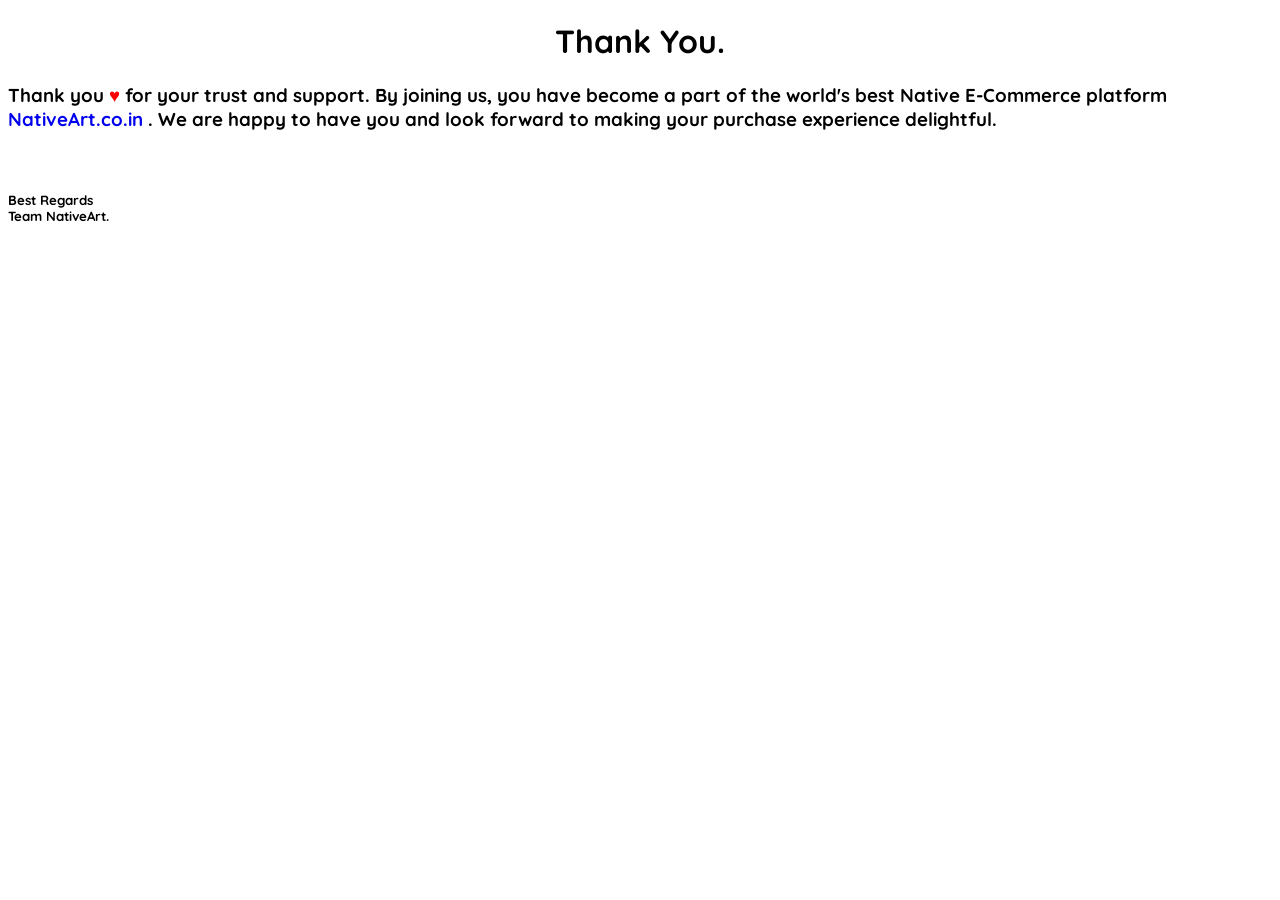
<file: subscribe.html>
<!DOCTYPE html>
<html lang="en">

<head>
    <meta charset="UTF-8">
    <meta http-equiv="X-UA-Compatible" content="IE=edge">
    <meta name="viewport" content="width=device-width, initial-scale=1.0">
    <title>Document</title>

    <!-- CSS Start -->

    <style>
        @import url('https://fonts.googleapis.com/css2?family=Quicksand:wght@300;400;500&display=swap');

        * {
            font-family: 'Quicksand', sans-serif;
        }

        a {
            text-decoration: none;
        }
    </style>
</head>

<!-- HTML Start -->

<body>
    <div class="container text-center">
        <h1 align="center">Thank You.</h1>
    </div>
    <h3>Thank you <span style="color: red;">&hearts;
        </span>for your trust and support. By joining us, you have become a part of the world's best Native E-Commerce
        platform <a href=" https://rakesh60.github.io/native-E/">NativeArt.co.in</a> . We are happy to have you and
        look
        forward to making your purchase experience delightful.</h3>
    <br>
    <h5>Best Regards<br><span>Team NativeArt.</span></h5>


</body>

</html>




<!-- ######################################## Thank You. ######################################## -->
</file>
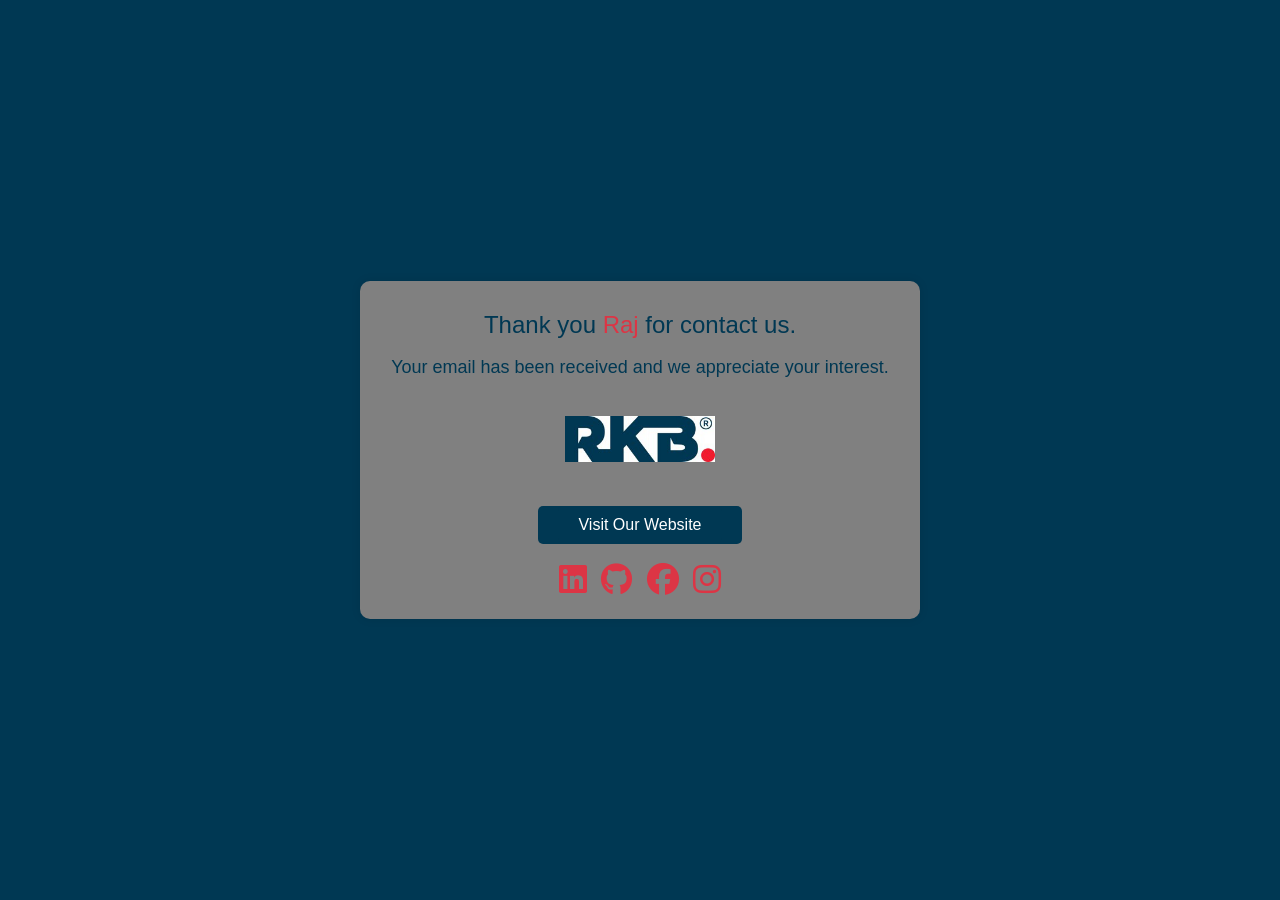
<file: Final/Thank.html>
<!DOCTYPE html>
<html lang="en">

<head>
  <meta charset="UTF-8">
  <meta name="viewport" content="width=device-width, initial-scale=1.0">
  <title>Thank You</title>
  <link rel="stylesheet" href="https://cdnjs.cloudflare.com/ajax/libs/font-awesome/6.4.2/css/all.min.css"
    integrity="sha512-z3gLpd7yknf1YoNbCzqRKc4qyor8gaKU1qmn+CShxbuBusANI9QpRohGBreCFkKxLhei6S9CQXFEbbKuqLg0DA=="
    crossorigin="anonymous" referrerpolicy="no-referrer" />
  <style>
    body {
      font-family: Arial, sans-serif;
      background-color: #003853;
      margin: 0;
      display: flex;
      justify-content: center;
      align-items: center;
      min-height: 100vh;
      padding: 20px;
      box-sizing: border-box;
    }

    .thank-you-container {
      text-align: center;
      padding: 30px;
      background-color: grey;
      border-radius: 10px;
      box-shadow: 0 0 10px rgba(0, 0, 0, 0.1);
      max-width: 500px;
      width: 100%;
      margin: 0 auto;
      transition: transform 0.3s ease-in-out;
    }

    .thank-you-message {
      font-size: 24px;
      margin-bottom: 10px;
      color: #003853;
    }

    .thank-you-message-paragraph {
      color: #003853;
      font-size: 18px;
    }

    .thank-you-image {
      max-width: 150px;
      width: 100%;
      margin-top: 20px;
      margin-bottom: 20px;
    }

    .redirect-button {
      margin-top: 20px;
      padding: 10px 20px;
      background-color: #003853;
      color: #fff;
      border: none;
      border-radius: 5px;
      font-size: 16px;
      cursor: pointer;
      transition: background-color 0.3s ease, transform 0.3s ease-in-out;
      text-decoration: none;
    }

    .redirect-button:hover {
      background-color: #dc3545;
      transform: scale(1.09);
    }

    i {
      margin-top: 30px;
      color: #dc3545;
      padding: 5px;
    }

    i:hover {
      color: #003853;
    }
  </style>
</head>

<body>
  <div class="thank-you-container">
    <div class="thank-you-message">Thank you <span style="color: #dc3545;">Raj</span> for contact us.</div>
    <p class="thank-you-message-paragraph">Your email has been received and we appreciate your interest.</p>

    <img src="RKB.png" alt="Your Logo" class="thank-you-image">
    <br>
    <button class="redirect-button"><a href="https://rajinfotechportfolio.000webhostapp.com/"
        class="redirect-button">Visit Our Website</a></button>
    <br>
    <a href="https://www.linkedin.com/in/raj-kumar-behera-b2a80226b/" target="_blank"><i
        class="fa-brands fa-linkedin fa-2xl"></i></a>
    <a href="https://github.com/Raj140620" target="_blank"><i class="fa-brands fa-github fa-2xl"></i></a>
    <a href="https://www.facebook.com/rajkumar.behera.923519" target="_blank"><i
        class="fa-brands fa-facebook fa-2xl"></i></a>
    <a href="https://www.instagram.com/rajkumarbehera14/" target="_blank"><i
        class="fa-brands fa-instagram fa-2xl"></i></a>

  </div>
</body>

</html>
</file>
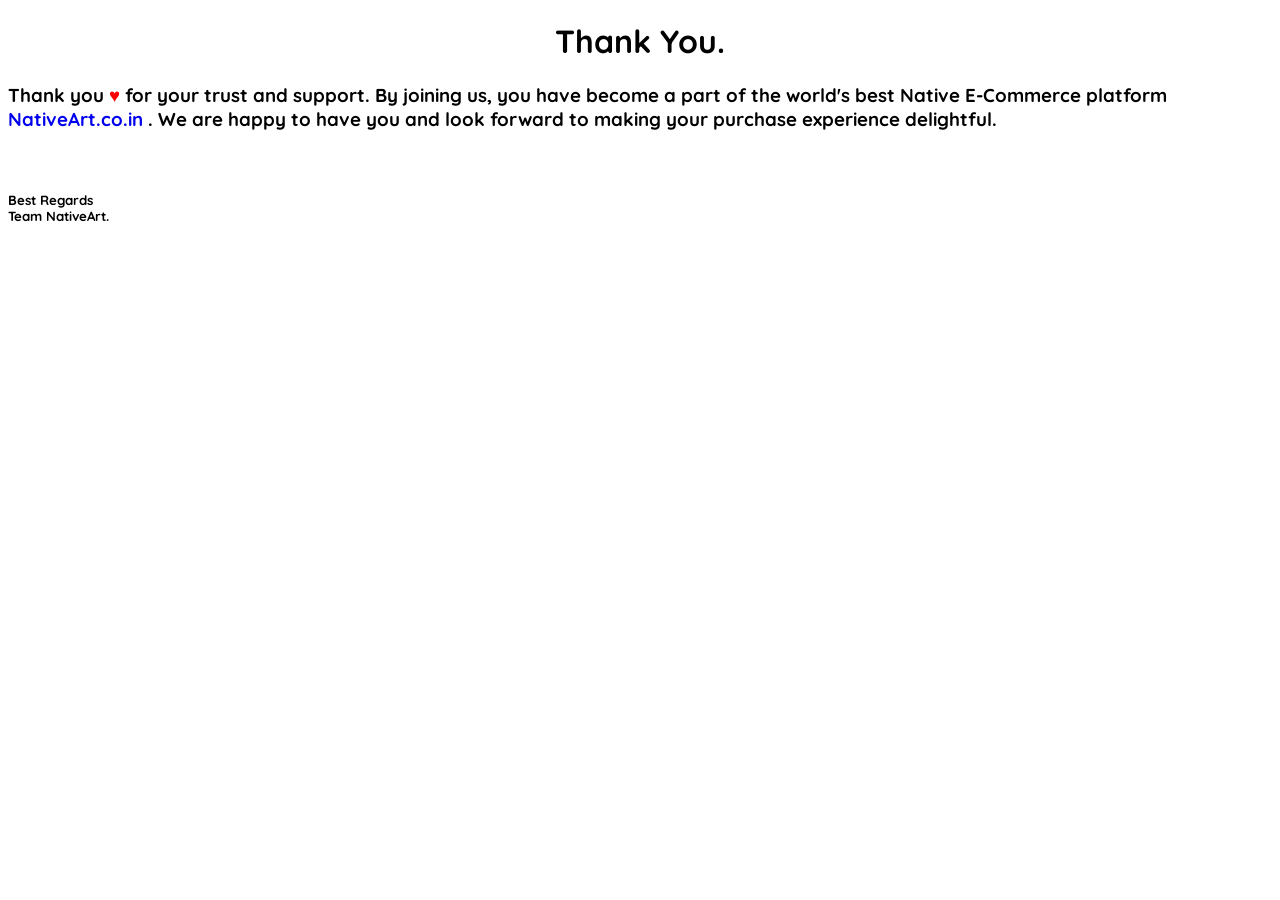
<file: Final/thankyoumail.html>
<!DOCTYPE html>
<html lang="en">

<head>
    <meta charset="UTF-8">
    <meta http-equiv="X-UA-Compatible" content="IE=edge">
    <meta name="viewport" content="width=device-width, initial-scale=1.0">
    <title>Document</title>

<!-- CSS Start -->

    <style>
        @import url('https://fonts.googleapis.com/css2?family=Quicksand:wght@300;400;500&display=swap');
        *{
            font-family:  'Quicksand',sans-serif;
        }
        a{
            text-decoration: none;
        }
    </style>
</head>

<!-- HTML Start -->

<body>
    <div class="container text-center">
        <h1 align="center">Thank You.</h1>
    </div>
    <h3>Thank you <span style="color: red;">&hearts;
        </span>for your trust and support. By joining us, you have become a part of the world's best Native E-Commerce
        platform <a href=" https://rakesh60.github.io/native-E/">NativeArt.co.in</a> . We are happy to have you and
        look
        forward to making your purchase experience delightful.</h3>
    <br>
   <h5>Best Regards<br><span>Team NativeArt.</span></h5>


</body>

</html>




<!-- ######################################## Thank You. ######################################## -->
</file>
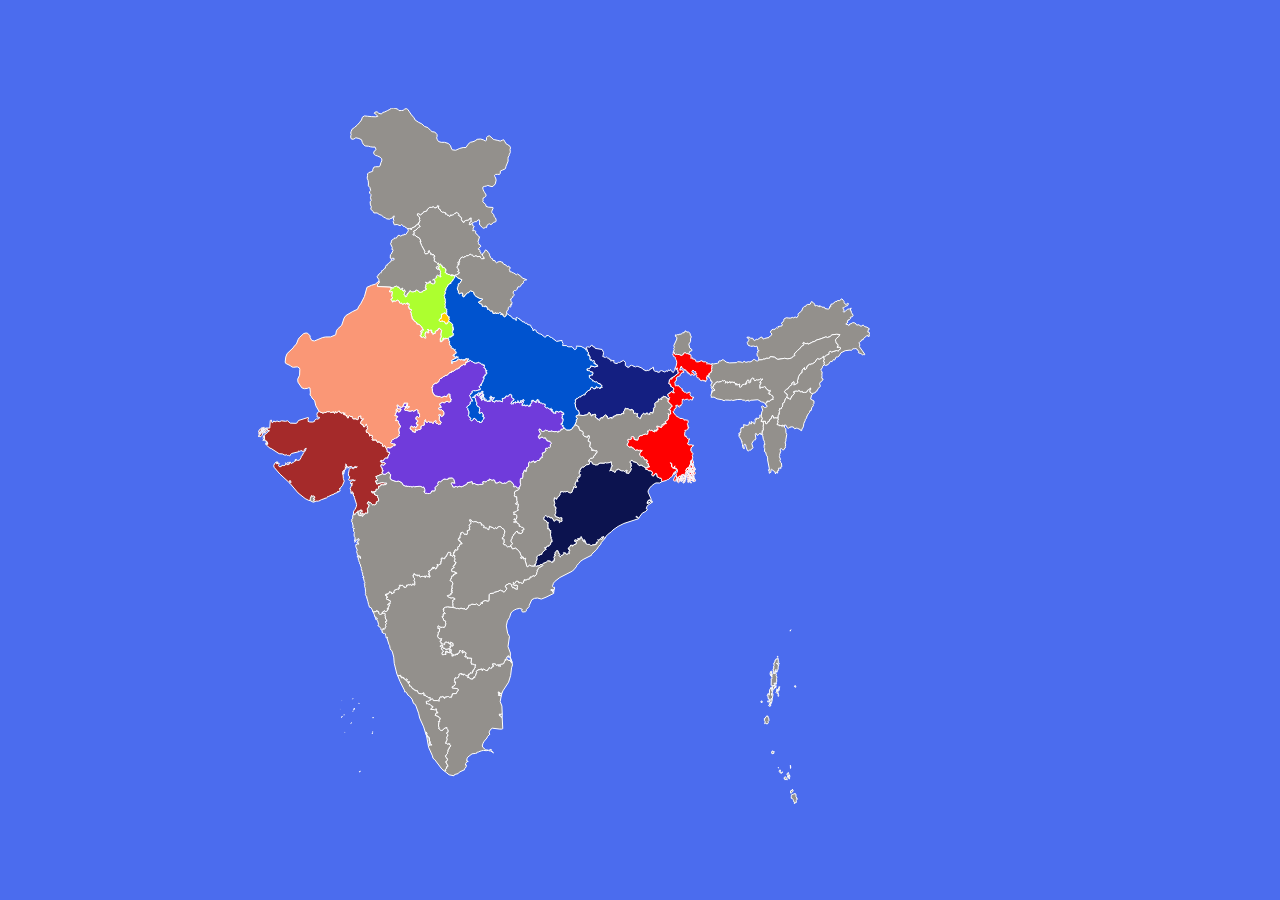
<file: product-page/map.html>
<!DOCTYPE html>
<html lang="en">

<head>
    <meta charset="UTF-8">
    <meta name="viewport" content="width=device-width, initial-scale=1.0">
    <title>map search </title>
    <link rel="stylesheet" href="mapstyle.css">
</head>

<body>
    <?xml version="1.0" encoding="UTF-8" standalone="no"?>
    <svg xmlns:mapsvg="http://mapsvg.com" xmlns:dc="http://purl.org/dc/elements/1.1/"
        xmlns:cc="http://creativecommons.org/ns#" xmlns:rdf="http://www.w3.org/1999/02/22-rdf-syntax-ns#"
        xmlns:svg="http://www.w3.org/2000/svg" xmlns="http://www.w3.org/2000/svg" version="1.1" id="svg2"
        height="695.70178" width="611.85999" mapsvg:geoViewBox="68.184010 37.084109 97.418146 6.753659">
        <metadata id="metadata44">
            <rdf:RDF>
                <cc:Work rdf:about="">
                    <dc:format>image/svg+xml</dc:format>
                    <dc:type rdf:resource="http://purl.org/dc/dcmitype/StillImage" />
                    <dc:title></dc:title>
                </cc:Work>
            </rdf:RDF>
        </metadata>
        <defs id="defs42" />
        <path id="IN-AN" title="Andaman and Nicobar Islands"
            d="m 537.188,685.44148 -0.041,0.4695 0.768,0.30627 0.104,2.47542 1.258,1.84675 -0.71,-0.0232 0.661,0.93295 -0.574,0.18739 -0.437,0.94503 0.103,1.88201 -0.409,0.42617 -0.663,-0.49065 -0.502,1.30269 -0.461,-0.2156 0.224,-1.08911 -0.606,-0.31434 -0.121,-1.2503 -0.813,-0.73346 0.069,-0.77879 -1.076,-1.12336 -0.646,0.17933 -0.121,-1.96159 0.365,-0.27304 -0.4,-0.27001 0.64,-1.36616 0.994,0.0584 0.564,-0.57427 0.878,0.27505 0.092,-0.68006 0.86,-0.14307 z m -2.826,-4.29496 0.895,1.77017 -2.249,2.47845 -0.57,-1.39035 0.238,-1.31478 1.704,-0.4695 -0.018,-1.07399 z m -6.972,-12.28743 0.62,0.37378 0.054,0.95511 0.372,-0.12392 0.733,0.79995 -0.07,1.22108 -0.819,-0.73849 -1.384,0.38789 -0.288,-0.63372 0.323,-0.48259 -0.855,0.17027 0.198,-1.45785 1.116,-0.47151 z m 3.502,-0.0695 0.743,0.76973 -0.11,1.34098 -1.472,-1.19389 0.529,-0.85234 0.383,0.60853 -0.073,-0.67301 z m 0.656,-2.05731 0.291,1.85178 -0.652,-1.69864 0.361,-0.15314 z m -1.091,-2.2447 0.394,0.70928 -0.884,1.04981 0.947,1.26743 0.041,1.10422 -0.412,-0.27001 -0.465,0.31837 -0.158,0.77476 -0.325,-0.99943 0.426,0.0796 0.114,-0.58536 0.146,0.45237 0.247,-0.67099 -0.938,0.56621 0.092,-0.83824 -0.627,-0.64883 -0.116,-1.08809 1.518,-1.22109 z m -6.096,-0.7264 0.087,0.94704 -0.404,-0.51281 0.317,-0.43423 z m -2.282,-1.91123 0.359,0.19848 -0.356,1.48404 1.639,1.28758 -0.11,0.45942 -1.593,-0.57024 -0.756,-1.02865 0.157,-1.47599 0.66,-0.35464 z m -1.725,-2.48851 0.285,0.72439 -0.466,-0.2005 0.181,-0.52389 z m 11.976,-2.12381 0.554,2.22556 -0.33,0.0282 -0.08,0.96619 -0.144,-3.21996 z m -17.337,-14.22082 0.765,1.02563 0.632,-0.27504 -0.606,0.35464 0.105,1.13444 -0.86,0.46244 -1.209,-0.15818 -0.228,-1.89409 0.96,-0.0353 0.151,-0.86645 0.29,0.25187 z m -5.693,-35.18985 0.303,0.69114 0.034,-0.42113 0.553,0.46244 0.043,1.32486 0.571,0.30426 0.19,2.31624 -1.188,1.3984 0.616,0.72339 -1.181,1.43165 -1.64,-0.7798 -1.035,0.34255 0.738,-1.75809 -0.843,-1.12537 -0.088,-2.43411 0.448,0.45035 1.244,-2.15202 0.892,-0.62565 0.231,0.45942 0.112,-0.60853 z m 2.629,-13.08436 0.929,1.5727 -0.763,0.62868 0.924,0.42415 -0.055,0.36472 -1.862,0.51684 -0.434,-0.43927 0.123,-0.72237 0.751,-0.10478 -0.195,-1.47195 0.582,-0.76872 z m -0.926,-0.67402 -0.284,0.15415 0.186,-0.91783 0.098,0.76368 z m -7.918,-1.08407 1.085,0.17632 -0.019,1.31679 -1.158,-0.1481 0.092,-1.34501 z m 6.716,-0.23474 0.622,0.3093 -0.822,0.74252 0.2,-1.05182 z m 10.071,-5.13723 1.075,0.16624 -0.465,0.49972 -0.716,-0.34457 0.106,-0.32139 z m -1.074,-4.07532 0.271,-0.21158 0.564,0.52793 0.933,2.47844 -0.237,0.44733 -0.886,-1.45482 -0.543,0.0383 -1.023,-1.01455 0.826,-1.1556 0.095,0.34457 z m 0.412,-1.48405 0.074,1.27046 -0.647,-0.61256 -0.046,-0.72641 0.619,0.0685 z m 0.807,-1.15963 0.371,2.3918 -0.807,-0.65185 0.006,-0.67401 -1.081,-0.74958 0.615,-0.12695 0.421,0.57831 0.475,-0.76772 z m 0.855,-1.16466 0.553,1.47598 -0.427,1.26038 -0.784,-1.06593 0.658,-1.67043 z m -7.699,-0.52088 0.06,1.5052 0.968,-0.15717 -0.584,2.06436 1.288,0.63271 -0.452,0.56521 -0.476,-0.43625 -0.055,0.53498 0.673,0.36169 -1.042,0.80298 0.111,2.37769 0.468,-1.74801 0.792,-0.0836 0.084,0.74555 -0.687,4.25768 -0.257,-0.22467 -0.058,0.48561 -0.813,-0.3637 0.133,0.79189 -0.88,0.34759 0.156,0.61356 0.294,-0.32945 0.144,0.38285 0.739,-0.78081 -0.176,-0.57931 0.734,0.44632 -0.947,4.02394 -0.272,-0.63674 -1.076,-0.31937 0.008,-1.07601 -0.615,0.20452 -0.202,-1.21806 0.583,0.0897 0.174,-0.4433 -0.264,-0.31233 -0.496,0.35061 -0.418,-1.78427 -0.55,0.50173 -0.324,-3.01141 -0.489,0.20553 -0.198,-0.48058 1.023,-2.1097 0.51,1.2624 0.312,-0.20553 0.053,0.83421 0.144,-0.28009 0.264,-4.95991 1.616,-2.84819 z m 0.75,0.37277 0.37,-0.0131 -0.121,0.73346 -0.526,-0.0897 0.277,-0.6307 z m 3.455,-0.807 0.246,0.70021 -0.456,-0.22971 -0.099,0.44733 -0.164,-0.60853 0.473,-0.3093 z m 3.685,-0.13097 0.187,0.52994 0.404,-0.49267 -0.109,1.20698 -0.783,-0.54102 0.301,-0.70323 z m -2.854,-0.40401 -0.404,1.06996 -0.432,-1.22915 0.529,0.16423 0.161,-0.64379 0.146,0.63875 z m -3.45,-0.63271 1.278,0.37076 0.601,-0.27102 0.48,0.85134 -0.638,0.43221 0.453,1.08709 -0.71,-0.0554 0.088,0.85738 -0.591,-0.16523 -0.426,0.74152 0.215,0.5108 -1.001,0.93596 -0.534,-0.67401 0.644,-3.04566 -0.578,-0.18639 0.169,-0.60651 0.297,0.21459 0.359,-0.45639 -0.106,-0.54103 z m 22.254,-0.22568 0.744,0.70223 0.114,1.10321 -1.131,-0.17632 -0.248,-0.86644 0.521,-0.76268 z m -18.511,-2.01398 -0.482,1.18481 -0.272,-0.10982 0.235,-1.08406 0.519,0.009 z m -5.117,-8.89721 0.142,2.36661 -0.486,-1.68957 0.344,-0.67704 z m 3.934,-1.86588 0.482,0.0766 -0.353,0.58737 0.48,0.0252 0.547,1.64928 -0.418,0.71431 0.97,1.37624 -0.47,1.44375 0.217,3.1313 -0.76,0.34254 -0.021,0.31938 0.562,-0.0403 -0.893,0.51483 -0.017,0.81204 -1.764,-0.46949 1.351,2.31019 -1.306,0.3758 -1.274,-0.36774 -0.351,0.51584 -0.719,-0.0997 -0.439,-0.60551 0.168,-5.76087 -0.481,-0.23978 0.412,0.0141 1.029,-1.36013 -0.528,-0.48057 0.377,-0.63069 -0.465,-2.24672 0.291,0.36068 1.548,-1.94044 0.653,0.52189 0,0 0.628,-0.14911 0,0 0.544,-0.70021 z m -4.254,-1.63618 0.507,0.29217 0.034,1.9344 -0.425,1.01455 -0.541,0.11385 0.285,0.41105 -0.437,0.73447 -0.419,-1.68957 0.448,-2.16209 0.548,-0.64883 z m 6.511,-0.1078 -0.569,0.64379 0.07,0.69819 -0.646,-0.12996 0.163,-1.03974 0.261,0.42416 0.721,-0.59644 z m 0.475,-12.41236 0.326,1.0357 -0.216,1.94044 0.222,0.67603 0.337,-0.37076 0.198,0.32341 -0.326,0.51483 0.739,0.99642 -0.519,0.70726 -0.691,-0.90876 -0.617,-0.1743 -0.355,0.52692 -0.337,-0.67502 -0.412,0.35161 1.233,0.51483 0.063,0.93395 0.704,-0.11384 -0.007,0.49065 0.437,-0.28714 -0.721,2.016 0.056,2.10668 -0.648,1.12739 -0.797,-0.13904 0.185,0.47655 -0.837,-1.03369 -0.385,0.14709 -0.306,0.69517 0.771,1.08609 -0.548,0.53195 -0.113,-0.82715 -0.517,0.0494 -0.583,1.18884 0.388,0.95007 0,0 -0.628,0.14911 0,0 -1.021,-0.81909 -10e-4,-1.5314 0.505,-0.0242 0.143,-0.55815 -0.769,-0.1209 0.174,-1.53039 0.535,-0.14911 -0.256,-0.65689 0.785,-0.26396 -0.791,-0.29923 0.378,-1.79838 0.559,-0.44229 -0.669,-0.43121 0.413,-0.53196 -0.431,-0.16825 0.372,-1.40042 0.576,-0.23172 -0.5,-0.35867 0.518,0 0.343,-0.59241 -0.262,-0.89869 1.21,-0.65286 -0.25,-0.74756 0.989,-0.1743 0.506,0.35867 -0.023,-0.97626 0.467,0.67099 0.404,-0.67804 z m -0.285,-2.21549 0.251,1.06089 -1.069,-0.6055 0.818,-0.45539 z m 13.096,-26.52437 -0.617,1.4518 0.021,-0.82615 0.596,-0.62565 z" />
        <path id="IN-AP" title="Andhra Pradesh"
            d="m 295.438,482.23741 -0.002,0.007 0,0 0.002,-0.007 z m 0.652,-0.0393 -0.389,2.49054 -0.753,-1.07903 -0.016,-0.80298 1.158,-0.60853 z m -0.652,0.0393 -0.122,-0.62767 -0.272,0.4433 -1.262,0.0977 -0.058,-0.73144 -0.901,0.58133 1.737,0.7667 0,0 -0.023,1.03873 0.454,0.14004 0.663,1.50017 -7.647,3.77106 -4.692,1.85681 -3.756,-1.06895 -3.105,0.36975 -2.669,1.33493 -2.599,5.73367 0.099,0.96921 -2.908,3.10007 -0.273,0.46546 0.384,0.87048 -0.948,0.83521 -3.03,0.41106 -0.866,-1.47094 0.261,-0.7788 0.373,0.006 -0.117,-0.58032 -2.482,-0.87249 -3.128,0.60651 -2.228,1.07097 -1.913,1.26945 -1.459,1.6402 -1.448,4.49646 -2.123,3.3872 -1.075,5.04353 1.396,7.50586 1.762,3.11215 -1.448,10.08303 2.407,6.52153 -0.174,3.87786 1.651,4.44205 -3.018,-5.51604 -0.564,-0.25692 -0.116,1.91022 -0.617,-0.62263 0.355,-0.61659 -0.401,-0.0776 -1.169,1.85077 2.315,2.12481 1.569,0.0363 1.581,1.4105 0,0 0.001,1.1425 -0.756,-0.42516 -0.956,-1.89007 -1.638,-0.0433 -1.73,-1.26642 -1.577,0.17228 -0.083,0.42113 0.891,0.17833 0.069,0.37378 -0.631,-0.0705 -0.22,0.60953 -0.702,0.17631 0.029,0.71936 -0.644,0.29217 0.441,0.65084 -0.587,0.82111 -1.556,0.70021 -1.065,-0.0191 -0.429,0.47957 -0.538,-0.44632 -0.687,0.65789 1.332,1.04982 -0.848,0.61457 -0.451,-0.57931 -0.714,0.31131 0.153,-0.57024 -0.476,0.0957 -0.1,-1.1294 -1.848,0.78685 -0.66,-0.46848 -0.271,-0.94604 -2.238,-0.27001 -1.136,0.44229 1.056,0.46748 -0.297,1.49009 0.529,-0.38084 0.197,0.28109 -0.5,0.17732 0.045,0.45338 -1.591,0.5249 0.142,0.71633 -0.976,0.70626 -0.849,-0.95309 -1.027,0.1219 -10e-4,0.68107 -0.615,0.41509 -0.758,1.66338 -1.751,-0.1471 -1.873,-1.34097 -1.365,0.1884 -0.438,0.70222 0.653,0.35464 -0.895,-0.0232 -0.123,-1.42964 -2.722,0.87753 -0.912,-0.23072 -0.182,1.11329 -0.893,-0.29117 -0.784,0.83925 0.691,1.28657 -0.439,-0.004 -0.916,3.18974 -0.762,0.57729 0.044,1.25333 -0.487,0.12694 -0.176,-0.51281 0,0 0,0 0,0 -0.114,0.0373 -0.358,-0.0363 -0.102,0.86242 -0.647,0.0222 0.041,0.96316 -1.911,0.1199 -1.63,-0.88257 -0.545,-0.83622 -1.561,0.22668 0.782,-0.72741 -0.137,-0.80398 0,0 0.428,-2.03716 1.298,0.005 0.886,-1.73995 0.689,0.70726 1.203,-0.11788 -0.275,-1.46087 0.738,0.11486 -0.133,-1.46792 1.11,-0.4564 -0.056,-0.62163 0.545,-0.33751 -0.402,-0.47957 1.263,-0.7939 -0.589,-0.66092 0.581,-0.36572 0.184,-1.24426 -0.457,-0.80499 -0.729,0.94402 -1.027,-1.12638 -0.749,0.20553 -0.241,-0.44632 -0.695,0.33147 -0.508,-0.35263 0.636,-0.26497 -0.884,-0.48964 0.746,-4.80576 -3.414,-0.19546 -0.93,0.66394 0.224,-1.28859 -0.7,-0.15616 -0.1,-0.54505 -1.57,0.28814 -0.469,-0.68308 0.12,-0.45741 0.865,0.0816 0.084,-0.55715 -0.512,-0.50173 0.697,-0.93798 -0.098,-1.37926 -1.516,-0.98936 -0.07,0.73144 -1.102,-0.18941 -0.406,0.89566 -0.444,0.005 -0.044,-1.30168 0.745,-0.28311 -0.243,-1.23519 -1.148,1.15157 -0.515,-0.73346 -1.438,-0.0796 -0.25,0.56722 0.447,1.03671 -1.082,0.53297 0.051,0.49669 -1.374,0.48259 -0.086,1.24527 -0.276,-0.6186 -0.666,0.19747 0.136,-0.54506 -0.442,0.0363 -0.809,0.44028 0.55,0.43624 -0.324,0.16926 -0.537,-0.3496 -0.828,0.58536 -0.762,-0.5914 -0.154,1.25534 -0.522,-0.45539 -0.092,0.58435 -0.695,0.0846 0.161,-2.61647 -1.021,-0.0473 0.332,-0.77477 -1.362,-0.22769 -0.826,0.4302 -0.274,-0.68006 -1.182,0.38385 -0.348,-1.1969 -0.467,0.72338 -0.138,-0.42617 -0.547,0.46042 -0.037,-1.24325 -0.441,0.37983 0.137,0.92488 -0.809,0.16422 0.803,0.61861 0.091,1.4246 -1.493,-0.134 -0.737,0.47554 -0.706,-0.70323 -0.313,0.83521 -0.395,-0.21157 -0.506,-1.54953 1.023,-1.70469 0.502,-0.0876 -0.114,-0.60853 -2.193,-2.09761 0.919,-0.91883 -1.005,-1.33897 -0.907,-0.0826 0.162,-0.6045 0.954,-0.14911 0.098,-0.50576 1.637,0.35766 -0.241,1.613 0.322,0.96921 2.039,0.23979 0.549,1.09212 3.478,-0.71733 0.843,0.91682 -0.114,1.85278 0.881,-0.0242 0.03,0.38487 0.744,-0.63372 -0.413,-0.58032 0.48,-0.70524 -1.151,-0.008 0.162,-0.82514 -1.197,-0.33651 1.45,-1.73994 -0.12,-0.32643 -0.946,0.48662 0.067,-0.61155 0.606,-0.11284 0.272,-0.77175 2.317,0.30931 -0.087,-2.61144 -0.87,-0.009 -0.259,-0.81305 -1.187,-0.32744 -0.223,0.64278 0.852,1.8004 -0.668,0.43524 -0.594,-0.82615 0.081,-0.84932 -1.667,-0.14709 0.033,-1.19086 -1.03,0.43423 -1.67,-0.5773 -0.842,1.08709 -0.143,1.60595 -0.623,0.0846 -0.538,-0.65286 -2.34,-0.0121 -0.271,-0.69316 0.528,-0.47251 -1.486,-1.13344 0.084,-0.94805 0.627,-0.50375 0.596,0.30326 0.046,-0.98634 0.62,-0.71835 -2.16,0.21258 -0.893,-1.1828 -0.583,-0.10075 -0.828,-1.60897 0.793,-2.87338 -0.371,-0.96821 1.432,-0.53598 0.329,-3.46982 -0.765,0.2821 -1.342,-0.40905 0.435,-1.01455 -0.216,-1.18784 0.475,-0.42113 1.67,1.34803 2.2,0.39796 0.395,-0.4171 0.967,0.008 -0.123,0.51584 0.792,0.11787 1.574,-2.61647 -0.459,-0.48158 0.536,-0.13601 0.01,-0.97425 -0.78,-0.59543 0.906,-0.82212 -0.34,-0.57729 -0.68,-0.0907 -0.12,-0.81406 -1.007,0.11788 -0.715,-2.46333 -1.193,-1.21202 0.032,-0.3355 1.145,0.13803 0.056,-2.91166 1.092,-0.41409 0.728,0.6045 0.184,-0.73849 -1.711,-1.64222 0.433,-1.93137 -0.871,-0.18841 0.915,-1.47195 1.622,-0.9007 2.208,-0.37378 5.454,0.80499 0,0 2.029,0.19847 1.101,0.76772 1.197,-0.21964 1.739,0.46345 1.853,-0.66696 2.39,0.79995 0.72,-0.93395 0.573,1.25333 0.961,0.37882 0.34,-0.47453 0.813,-0.001 0.321,-1.12135 1.213,-0.62364 0.391,-2.22858 1.247,0.0474 1.873,-1.13041 3.212,0.53599 1.212,-0.92791 2.023,1.57573 1.285,0.0655 1.287,-1.39136 0.028,-1.51326 0.525,0.0796 0.204,0.93697 0.792,0.1078 -0.105,-1.67345 0.42,-0.44532 2.207,-0.94704 3.049,0.62464 0.881,-0.49065 0.138,-5.86766 0.854,-1.16467 3.359,-0.45941 1.478,-1.04982 3.158,-0.69013 2.655,-1.478 0.74,0.85537 1.08,-0.16926 0.842,1.32183 1.174,-0.0927 1.879,-2.25578 0.456,-1.49815 -0.766,-0.85134 -0.867,-0.23575 0.375,-0.96417 0.76,-1.27247 1.842,-0.43927 1.01,-1.30673 0.4,0.69719 1.275,0.0554 0.82,1.19893 0.374,1.86084 0.825,0.35162 0.3,0.96014 0.56,-0.84629 1.107,0.7536 0.08,0.55413 2.228,0.59442 0.864,-0.54506 -1.037,-0.81103 0.218,-0.96921 0.456,-0.1068 -0.054,-1.15257 -1.944,-0.47554 -0.073,0.67401 -2.712,-1.16567 0.638,-0.95108 -0.455,-0.93193 0.588,-0.46043 0.533,1.1556 0.538,0.17127 0.753,-0.72942 0.291,-1.2634 1.341,-0.66092 2.02,1.10321 -0.357,0.71532 1.803,-0.20754 2.234,0.85335 0.552,-0.55211 0.24,-2.09358 0.9,0.008 -0.167,-1.21303 1.798,0.47353 1.157,-0.74857 2.434,-0.41106 0.393,-1.96865 1.792,0.0494 1.204,-1.55053 0.986,0.73446 0.917,-0.0977 1.628,-1.91526 0.167,-1.99081 0.466,-0.66696 -0.435,-0.44229 1.428,-2.15605 0.114,-0.84126 4.307,-2.33034 0.218,-0.45337 -0.722,-0.8997 0,0 0.895,-0.94201 3.155,-1.23418 1.526,-1.44979 2.84,0.31535 0.357,0.72842 1.346,0.68006 0.535,-0.1471 -0.006,-1.36415 0.648,-0.30225 0.16,0.53297 0.508,-0.0584 0.075,-2.24874 0.507,0.38184 0.159,-0.32139 -1.236,-1.23519 0.559,-0.4433 0.085,-1.11328 0.732,-0.1743 0.443,-0.71431 -1.227,-0.23576 1.047,-1.14754 -0.485,-0.90171 2.36,-2.80588 0.526,0.77678 0.502,-0.0484 0.147,1.53845 0.494,-0.0736 -0.389,1.06291 1.368,0.46043 0.226,0.49065 -0.729,0.87552 0.09,0.81103 0.966,0.91279 0.668,-1.2775 2.266,-0.98332 0.549,-1.40949 -0.357,-0.54707 0.48,-0.43524 0.958,0.65387 0.831,-0.0655 0.151,1.01354 0.854,0.34255 1.769,-0.73144 0.759,0.20251 0.102,-1.18784 -0.436,0.22366 -0.462,-0.56319 1.548,-2.06738 -1.19,-0.22065 -0.117,-0.44229 0.567,-0.41005 -0.962,-0.0433 0.074,-1.11933 0.825,-0.33449 1.716,-2.61848 1.439,0.66897 0.07,0.58335 0.3,-1.10523 0.978,0.19445 0.281,-0.72238 1.606,-0.23172 0.055,-0.70626 0.783,0.0282 0.314,-0.63472 -1.354,-1.49613 0.703,0.0796 -0.722,-0.74857 -0.351,0.88962 -0.496,-1.613 0.859,-0.44733 1.309,0.30426 0.977,1.12034 -0.146,-1.19691 0.546,-0.0151 0.07,-0.46345 -0.389,-1.075 0.29,-0.17933 0.427,0.54707 0.246,-0.25893 0.173,0.8866 -0.421,-0.0443 0.039,0.34859 0.752,0.12594 0.315,-1.5183 0.677,0.53297 0.537,-0.85134 -0.212,-0.7133 0.607,-0.7385 1.544,3.04264 0.548,0.10277 -0.365,0.5914 0.838,1.48605 0.717,0.23072 -0.848,-1.56666 0.994,-0.66394 1.74,4.20932 1.457,0.4836 1.827,-0.12392 1.146,1.27348 0.862,-0.0786 0.594,-0.60853 3.787,-0.35967 0.079,-1.65532 0.552,0.34759 0.191,-0.35766 -0.421,-0.35464 0.758,0.1219 -0.468,-0.41105 0.681,0.22467 0.661,-0.61055 -0.289,-0.54001 0.524,-0.63977 -0.534,-1.04074 1.184,0.72439 0.372,-0.88055 1.605,-0.97828 0.451,1.15459 0.524,-0.9279 0.875,0.0564 -0.007,-0.63775 -0.72,0.10075 -0.586,-1.05082 1.452,0.0443 0.08,-0.77376 0.776,0.12392 -0.173,0.70122 0.527,0.52491 0,0 0.878,0.54405 -3.728,4.32417 -0.604,1.85279 -1.844,1.75808 -2.297,3.46075 -4.825,4.53576 -0.023,0.93294 -8.484,4.31511 -3.07,2.10768 -0.901,1.5183 -2.5,2.32631 0,0.73447 -1.373,1.87595 -2.744,2.95298 -12.682,6.47518 -5.007,3.89498 -1.482,1.88201 -0.541,2.01499 -0.477,0.23072 0.151,0.96115 1.163,1.01657 0.89,-0.24886 -0.238,2.48751 -0.903,0.51383 z" />
        <path id="IN-AR" title="Arunachal Pradesh"
            d="m 585.539,192.70394 0.586,0.92992 -0.057,0.84731 1.267,1.78327 1.034,-0.0161 1.469,-1.19893 0.621,0.70122 -0.973,2.05429 -1.803,0.26094 -1.561,1.57472 -1.49,0.40803 0.751,0.58737 0.722,1.56062 -0.829,1.21403 0.445,0.75663 1.713,-0.88458 2.06,-2.14496 1.865,-0.12795 1.871,-1.00045 -1,2.04522 0.212,0.68812 0.654,-0.135 0.39,2.08249 1.644,2.52781 -0.628,1.36315 -2.37,0.79894 0.447,1.1959 -1.382,1.22008 -0.568,-0.17128 0.119,0.72339 -1.089,0.0826 -0.606,0.63472 0.991,1.12135 -2.287,1.75808 1.174,0.64984 1.07,-0.19445 0.596,1.18683 0.491,-0.15415 0.742,-1.62811 1.087,0.0222 1.452,-1.06794 1.779,-0.0645 1.81,1.05082 0.488,1.13746 1.63,0.13601 0.971,-0.41912 0.571,0.97526 1.478,0.68611 2.011,-1.27449 1.703,1.68353 2.264,0.54304 2.48,1.80443 -0.774,0.0957 -0.687,0.79693 0.172,1.03369 -0.653,1.00951 1.376,0.16322 0.074,0.74051 0.798,0.35665 -0.776,0.90171 0.229,2.13187 -1.421,0.16321 -0.261,-0.96014 -1.092,0.4846 -3.224,2.75551 -0.127,1.03067 -1.421,0.0191 -1.053,1.83062 -0.752,0.10478 -0.936,1.10422 0.839,2.14798 -0.541,1.59386 5.44,7.69325 -0.53,0.80096 -0.792,-0.43423 -0.775,0.28512 -1.819,-1.3571 -2.282,-0.63271 -0.257,-0.6055 0.558,-0.4161 -0.103,-0.73346 -0.489,-0.1078 -1.243,-1.9344 -1.88,-0.62061 -0.282,0.35867 -1.812,-0.0907 -1.888,1.78025 -1.08,-0.43625 -4.949,0.65185 -4.142,2.0956 -2.098,3.37108 -1.236,0.7657 -1.45,0.001 -1.615,3.12928 -1.202,-0.53397 -1.294,2.09257 -1.649,-0.23475 -2.175,3.08194 -2.644,1.03369 -1.359,-0.7113 0,0 -0.449,-1.15156 0.601,-1.2221 -0.623,-0.25892 -0.136,-1.23016 -0.505,-0.33247 1.033,-0.61155 -0.803,-3.58065 0,0 1.104,0.29923 2.101,-1.75506 2.285,-0.72842 0.041,-1.83365 1.182,-1.30269 1.547,0.92287 4.526,-1.46792 1.134,-0.0584 0.701,0.73547 0.261,-0.68006 2.344,-1.79536 -0.85,-1.59789 -0.204,0.269 -0.38,-0.49468 -0.692,0.0443 -0.498,0.87753 -0.092,-0.89868 -0.445,0.63673 -0.377,-0.31131 0.842,-1.79435 -0.173,-1.11329 -0.868,-0.31635 -0.328,-0.86141 -0.776,-0.4836 0.3,-0.60551 -0.482,-0.55311 0.377,-0.37278 -0.801,-1.01958 0.62,-0.25893 -0.153,-0.38386 0.893,-1.21 2.18,-1.85077 1.05,-1.92936 -3.173,-0.21057 -4.587,0.46547 -1.901,1.80443 -2.755,0.94402 -1.42,-0.69114 -5.971,2.28601 -3.568,0.83622 -0.449,0.85234 -0.922,0.12896 -0.825,0.74756 -1.393,-0.0151 -0.144,0.4161 -4.663,2.17518 -0.602,-1.07399 -1.329,0.62364 -1.455,-0.65185 -0.46,0.25893 -0.498,-1.12638 -0.86,0.7123 0.949,1.26441 0.054,0.82413 -2.132,1.05283 -2.016,2.70614 -2.185,1.62509 -3.313,3.71767 0.569,0.42012 0.2,1.04478 -1.31,0.29922 -2.023,2.14799 -3.903,0.7657 -2.96,-0.58133 -6.879,1.09213 -2.126,-1.1153 -0.023,-0.48058 -0.926,-0.54203 -4.469,-0.72641 -0.416,0.4705 0.133,0.73145 -1.26,0.60248 -2.63,-0.0333 -1.253,0.87149 -0.977,-0.21863 -1.605,0.7788 -3.528,0.2025 0,0 -0.095,-2.67994 -1.456,-1.34501 -0.218,-2.2981 0.97,-1.44576 -0.63,-1.01555 1.299,-0.0584 0.397,-0.43524 -1.294,-0.93596 -0.091,-1.72181 -0.748,-1.88201 -1.661,0.45237 -1.599,-0.50778 -2.993,0.27706 -0.627,-0.7657 -0.893,0.42617 -1.688,-2.1369 0.196,-0.78786 -0.385,-0.59442 1.382,-1.71879 0.332,-1.40345 -0.24,-0.84529 -0.614,-0.47453 -0.698,0.13098 -0.451,-0.9541 2.47,-0.0645 0.997,1.06694 2.4,0.0695 0.761,1.74095 1.218,0.51785 1.363,-1.30168 1.498,0.25792 3.244,-2.36863 1.123,0.0252 1.088,1.89006 1.336,-0.39796 0.566,-0.64177 1.006,0.44632 0.972,-0.90675 1.243,0.48561 0.928,-1.34098 1.343,-0.53598 1.471,-2.12078 -1.602,-1.74398 0.503,-1.49815 2.358,-1.81954 0.561,0.71935 1.441,-0.77577 1.45,-1.36213 0.75,0.73849 0.699,-0.76973 -0.212,-0.9551 4.089,-0.72742 0.263,-1.59688 -1.023,-0.93697 1.953,-1.54752 0.614,-1.46691 -0.113,-0.79593 0.582,-0.20955 0.193,-0.76167 2.276,-0.85738 0.598,0.53599 0.354,-0.7254 0.895,0.60047 1.805,0.0272 2.334,-0.75462 0.913,0.4967 1.441,-0.93093 1.719,0.85234 1.576,-2.48247 -0.338,-0.54505 0.202,-1.03067 3.354,-2.71823 1.247,-3.10309 1.528,-1.53845 1.448,-0.10679 0.322,-0.90373 1.233,-0.88055 2.652,-0.0504 1.472,-2.87943 1.735,1.06593 1.388,1.52031 0.432,1.83869 1.545,-0.47252 3.161,1.2896 -0.529,-1.01858 2.111,0.70222 0.489,0.66092 2.7,0.15415 0.33,1.25332 3.007,0.56521 0.925,-0.0685 0.6,-0.8201 0.279,-1.66137 1.057,0.28009 -0.191,-2.05127 1.007,-0.0957 0.271,-1.05485 0.823,0.28915 2.922,-2.56408 0.394,0.4826 1.766,-1.32688 1.597,0.21158 2.584,-1.94347 z" />
        <path id="IN-AS" title="Assam"
            d="m 453.917,283.49453 0.206,1.29161 -0.521,0.29318 0,0 0.315,-1.58479 z m 46.843,-31.55783 3.527,-0.20351 1.605,-0.7788 0.977,0.21863 1.253,-0.87149 2.63,0.0343 1.261,-0.60248 -0.133,-0.73145 0.415,-0.4705 4.47,0.72641 0.926,0.54203 0.023,0.48058 2.126,1.1153 6.879,-1.09213 2.96,0.58133 3.902,-0.7657 2.023,-2.14799 1.31,-0.29922 -0.199,-1.04478 -0.569,-0.42012 3.313,-3.71767 2.186,-1.62408 2.016,-2.70614 2.132,-1.05384 -0.054,-0.82413 -0.949,-1.26441 0.86,-0.7123 0.498,1.12638 0.46,-0.25893 1.455,0.65185 1.329,-0.62364 0.602,1.07399 4.663,-2.17518 0.145,-0.41711 1.393,0.0161 0.825,-0.74756 0.922,-0.12896 0.449,-0.85133 3.567,-0.83723 5.972,-2.28601 1.42,0.69114 2.755,-0.94402 1.9,-1.80443 4.588,-0.46547 3.173,0.21057 -1.05,1.92936 -2.181,1.85077 -0.893,1.21101 0.152,0.38285 -0.619,0.25893 0.801,1.01958 -0.377,0.37278 0.481,0.55311 -0.3,0.60652 0.776,0.48259 0.328,0.86141 0.867,0.31635 0.174,1.11329 -0.843,1.79334 0.377,0.31132 0.445,-0.63674 0.092,0.89869 0.498,-0.87753 0.692,-0.0443 0.38,0.49468 0.204,-0.269 0.85,1.59789 -2.344,1.79536 -0.261,0.68106 -0.701,-0.73547 -1.134,0.0584 -4.526,1.46893 -1.547,-0.92287 -1.182,1.30269 -0.041,1.83365 -2.285,0.72842 -2.102,1.75506 -1.104,-0.29923 0,0 -1.789,1.79032 -1.856,0.97727 -0.747,0.16826 -1.204,-0.79693 -0.878,0.46244 -1.759,2.97211 -2.42,1.72585 -1.22,0.32844 -0.506,-0.48461 -0.617,1.13344 -0.62,-0.46647 -1.614,0.96518 -0.114,0.807 -1.143,0.49569 -0.177,1.92432 -1.012,0.55513 -0.725,1.07097 -0.474,-0.41811 -0.086,-1.95454 -0.273,0.12392 -1.888,2.30515 -0.23,2.72327 -1.413,0.4171 -2.16,3.58165 -0.287,2.35049 -0.759,1.52434 0.514,2.04522 -1.33,0.74656 -0.694,0.97324 -0.846,-0.3899 -0.974,1.12537 -0.334,-0.74454 0.388,-1.478 -0.53,-1.31377 -0.443,0.69215 -1.344,0.62868 0.373,1.41755 -2.768,2.04622 -1.536,2.42706 -1.515,0.58334 -2.005,1.96865 1.343,1.9213 1.381,0.68409 0.342,1.27247 -0.551,0.82816 0.463,0.81003 0,0 -1.785,1.46994 -1.108,3.47788 -0.652,1.10824 -0.763,-0.0393 -0.405,0.71431 0.284,1.56062 -0.47,0.28915 0.278,0.46244 -0.506,0.96014 -0.668,0.48159 0.004,1.04477 -0.93,0.4967 -0.634,-0.69417 -0.27,0.23273 -0.054,1.56767 -0.656,0.72842 0.604,0.80801 -0.613,1.8266 0.661,0.29217 -0.961,0.2015 0.242,0.31635 -0.772,1.478 0.071,1.97772 -0.81,0.18235 0,0 -1.356,0.17833 -0.506,-0.39998 -0.133,0.42517 -0.886,-0.11586 -0.71,0.50072 -1.334,-3.29653 -1.561,3.82547 -1.391,0.50979 -0.266,1.82559 -1.275,0.17127 -0.4,1.57472 -0.956,0.3496 -0.104,0.47957 -0.927,-0.25389 -0.298,-2.31624 -2.632,0.0312 0,0 -1.754,0.0564 1.249,-2.99328 -0.867,-1.86689 -0.002,-1.0075 0,0 0.417,-3.52825 0.991,-1.83365 -1.209,-3.75796 1.212,-0.48259 1.948,1.62006 0.855,-0.0504 0.353,-0.58133 0.893,0.0746 0.271,-0.70122 -0.323,-1.1556 -0.432,0.27505 -0.348,-0.25389 0.453,-0.0846 -0.275,-0.44128 -0.672,0.0826 -0.054,-1.3712 0,0 0.782,-0.12292 0.44,-1.64222 1.228,0.19546 -0.383,-0.93597 2.03,0.51685 0.947,-1.37523 2.879,-0.9803 -0.832,-0.69517 0.576,-0.83119 -0.163,-1.09817 -0.499,-0.0635 -0.492,-1.06795 -0.396,0.14609 -0.929,-0.97828 -0.286,0.15717 -0.122,-0.58032 -0.945,0.43625 -0.229,-1.28053 -0.643,0.0977 1.617,-1.6261 0.184,-1.27348 -1.065,0.80902 -0.629,-0.0705 -0.312,-1.19893 -1.171,-0.25389 -0.759,-1.3853 -0.697,-0.19848 0.021,-0.94201 -1.007,-0.51483 -1.078,0.65991 -2.189,0.20956 -1.429,1.03168 -0.159,-3.28041 0.56,-1.33897 0.955,-0.85939 -1.294,-0.11083 -0.153,-0.76973 2.951,-3.13533 -1.176,0.38688 -1.316,-0.39594 -0.945,0.78484 -1.681,0.30527 -1.293,-0.19143 -1.443,0.96922 -1.088,-1.22915 0.118,-1.06392 -1.183,-0.49065 -1.843,1.39035 -0.231,2.45426 -1.065,1.13545 -1.218,-0.80499 0.562,-0.58133 -0.122,-1.34299 -1.179,-0.24986 -1.553,2.62252 0.622,-0.0685 -1.185,1.2231 0.691,0.0876 0.459,-0.51785 -0.09,0.3909 -1.696,0.74253 -0.534,-0.31938 -1.786,0.37076 -1.213,2.14093 -1.083,0.54707 -0.668,-0.14306 -0.253,-1.0891 0.347,-1.92735 -2.788,0.90071 -0.28,-0.19848 0.6,-0.55312 -0.616,0.0887 -1.012,0.61861 0.596,-1.53341 -1.293,0.0201 -0.518,-1.40849 -0.562,0.10277 0.067,0.69618 -0.756,-0.89667 -0.968,0.31635 -0.563,-0.32542 -0.666,1.02362 -0.785,-0.1612 0.144,-0.98231 -1.284,0.15213 -1.282,1.21101 -0.383,-0.31232 0.471,-0.58737 -0.975,-0.52189 -1.463,1.48203 0.458,-1.44173 -1.196,-1.33493 -1.019,0.61155 -0.673,-0.58636 -0.66,0.0897 -0.851,0.83925 -2.969,0.69819 -1.337,-0.39191 -2.385,1.92633 0.36,0.30628 -0.285,0.43625 -1.334,0.52087 0.223,1.16568 -0.455,0.69618 -0.855,0.22265 2.61,3.09101 -3.081,1.34803 0,0 0.316,-1.99082 -1.059,-2.03917 0.187,-1.1828 -0.608,-1.13444 1.588,-2.87439 -0.814,-0.14508 -0.209,-0.40804 0.71,-0.28411 -0.75,-0.80096 0.004,0.68711 -0.352,-0.0907 -0.396,-1.27147 -0.547,0.0574 0.534,-0.4836 -0.124,-0.66595 -0.805,-0.53498 0.242,-0.4302 -0.414,-0.6579 -0.673,-0.24381 0,0 0.322,-0.20956 -0.823,-0.32946 0.778,-0.54304 -0.728,-0.11586 0.659,-0.49065 -0.501,-0.74051 0.427,0.269 0.257,-0.2962 -0.411,-0.81003 0.854,0.38285 -0.17,-0.7526 0.635,-0.22064 0.024,-0.5239 1.576,-0.73044 -0.219,-0.42818 -0.409,0.14709 0.907,-1.48505 -0.376,-0.65386 0.195,-2.11273 0.325,-0.1491 -0.429,-0.91884 0.404,-0.61256 -0.406,-1.27448 0,0 0.113,-0.77981 1.997,0.32442 3.941,-0.74555 0.893,-0.36874 -0.098,-0.91985 0.645,-1.03369 1.814,0.12896 1.121,-1.12638 1.144,-0.13601 3.145,2.37164 3.189,0.78585 7.153,-0.27908 0.893,-0.94704 3.469,0.34758 1.549,0.59543 1.508,-1.31377 1.768,1.076 2.742,-0.74151 1.329,0.38083 2.4,-1.10422 1.169,-1.45784 0.826,-0.0494 1.849,1.36113 1.255,0.25187 0.909,-0.31635 0.403,-0.77477 z" />
        <path id="IN-BR" title="Bihar"
            d="m 416.975,260.26064 0.017,0.0796 0,0 -0.017,-0.0796 z m -83.434,-22.94171 0.695,-0.0735 -0.041,0.73144 1.192,0.38487 0.057,0.63976 0.955,-0.22568 0.83,1.60091 6.826,1.08608 1.487,2.91268 -0.348,2.81293 -0.661,1.13545 2.388,1.05082 0.332,-0.35061 0.438,0.51785 0.757,-0.55916 1.293,1.17071 1.482,0.21964 0.336,0.47654 -0.225,0.56521 1.939,0.68913 -0.796,0.73547 3.627,-0.26296 -0.389,1.28557 0.694,1.2503 2.597,0.40602 1.534,-1.16869 0.964,0.21661 3.789,-2.11574 2.095,1.79334 -0.044,3.3187 1.783,1.21504 0.701,-0.16423 -0.025,0.96418 2.057,-1.05082 0.256,-0.88761 1.427,-0.36068 2.304,0.88559 -0.049,0.52692 1.174,-0.19243 0.525,0.6176 0.731,-0.67301 1.564,-0.0584 4.5,1.90417 0.598,0.96619 3.364,1.75405 0.716,-0.85335 1.425,0.46244 1.27,-0.53901 -0.049,-0.56419 0.799,-0.0826 0.06,-0.63774 1.729,-0.35867 0.619,-1.29363 0.564,0.0353 0.411,3.17563 1.489,1.08205 1.961,-0.16522 0.202,0.87249 0.975,0.0584 0.597,0.55211 0.584,-1.41049 2.046,-0.75664 2.918,1.39237 0.961,-0.2952 0.542,-0.9813 1.171,0.64681 0.685,-0.1078 0.488,-1.33091 1.234,0.76671 0.826,-1.17676 0.81,1.60394 1.357,0.60248 0.13,0.64379 0.674,0.002 0.097,-0.63473 1.261,-1.07097 0.183,-2.30011 0,0 0.822,0.57729 0.479,-0.6186 1.318,-0.34255 0.045,0.46043 -1.138,0.97929 0.309,0.43523 0.68,-0.0997 0.058,0.68208 0.814,0.59442 -0.784,0.65084 0.15,0.43524 0.627,-0.13601 0.509,0.63775 -1.625,1.69058 -1.461,0.67502 -1.563,1.80241 -0.678,-0.0463 -0.51,0.8604 -1.026,-0.25994 0.085,1.65028 -0.633,-0.0725 -0.142,0.3617 -0.381,-0.51483 -1.482,1.08608 -0.255,2.54393 -0.548,0.54405 0.399,0.94805 1.843,0.45942 -0.576,0.54002 0.568,0.32139 -0.252,1.04981 0.71,-0.0363 0.599,1.08709 1.834,0.79391 -0.272,1.25131 0.392,0.0927 -0.696,1.06794 0.308,1.16769 0.776,0.76268 -0.051,0.54405 -0.896,-0.13098 -0.42,-0.56319 -0.068,0.37983 -0.368,-0.19949 -0.013,-0.51583 -1.256,-0.26498 -0.566,0.74152 -0.414,-0.27202 -0.33,1.17575 -0.62,0.0191 -0.526,0.70625 -0.572,-0.2428 -0.466,0.91984 0.139,0.62868 0.484,0.13299 -0.102,0.92387 1.518,1.26844 -0.705,1.0075 0.29,0.81305 -1.027,-0.49267 0,0 -0.09,-0.59543 -1.581,-0.23676 -0.495,-1.24627 -1.616,-0.0292 -0.562,-0.85839 -0.684,0.40502 -0.161,1.14451 -1.219,-0.31434 0.297,0.75865 -0.482,0.50073 -0.011,1.07096 -1.682,-0.76166 -0.459,0.52087 -0.972,-0.41811 -0.678,3.10108 -0.849,-0.38386 -0.82,0.3768 -1.352,1.51125 0.237,3.20787 -0.149,0.62868 -0.765,0.0665 -0.752,0.76973 0.379,0.48058 -0.967,4.49545 -2.52,-0.83219 -0.67,1.29866 0.273,1.10422 -0.728,-0.65991 -0.456,0.38889 -0.368,-0.41005 -0.769,0.0846 0.115,-0.69014 -0.601,-0.58334 -0.55,0.0413 -0.403,0.97324 -1.323,0.35061 -1.37,-1.02563 -1.177,1.61602 -0.858,0.39897 -0.358,2.1369 -0.477,0.0715 -0.285,1.22612 -0.767,-0.24281 -1.357,-1.48606 -1.499,-0.42214 0.697,-1.07097 -0.176,-1.14754 0.394,-0.59543 -1.229,0.18941 -0.979,-0.82816 -0.469,0.61357 -1.291,-0.42416 -0.186,-2.34545 -0.793,-0.94906 -0.994,0.11485 0.241,-0.88357 -2.099,1.09615 -1.519,-1.57472 -2.104,0.0312 -0.848,-0.54808 -0.84,2.52277 -0.986,0.60853 0.317,2.42605 -1.845,-0.48662 -0.173,0.87249 -0.659,-10e-4 -0.388,0.93898 -0.666,-0.6045 -4.27,0.55413 -0.012,0.67905 -2.748,0.79189 0.392,0.76973 -1.674,1.15761 -0.502,-0.17429 0.224,-1.22411 -0.479,0.57024 -1.316,0.0665 -0.458,0.83521 -1.476,0.0887 -0.374,-2.08955 -0.958,0.23677 -0.037,-1.35912 -0.781,-0.41408 -2.437,1.68554 -0.433,1.44274 -1.796,-0.4292 -0.141,0.65387 -0.925,0.17732 0.083,0.8473 -0.669,1.20598 -0.817,-1.18784 -0.776,0.16724 0.106,-0.63976 -0.844,-0.70323 -0.97,-0.14105 -0.436,-0.63674 0.321,-0.17832 -0.779,-0.45237 0.021,-0.69014 0.674,-0.50677 -0.699,-1.45784 -0.497,0.0403 0.228,0.28411 -0.48,0.48763 -0.464,-0.51685 -0.366,0.41509 -0.611,-0.46546 -0.323,0.18941 0.134,0.84629 -0.695,-0.68912 -0.126,0.81808 -0.633,0.54002 -1.319,-3.01745 -1.142,-0.59442 -1.334,2.07846 -1.266,0.34658 -3.168,0.64379 -4.574,-0.50878 0,0 0.904,-2.28702 -0.918,-0.58838 0.339,-0.68107 -0.69,-0.56722 -0.019,-0.7395 -0.56,0.10478 -1.389,-1.17575 0.075,-1.12941 -0.762,-0.86745 -0.212,-3.23507 -0.538,-0.15818 0.82,-2.47542 -0.461,-1.32486 0.299,-0.40703 0.809,-0.18739 0.44,-0.9803 1.068,-0.0625 1.657,-1.52334 0.517,0.22064 1.219,-0.49568 0.583,-0.89265 0.812,-0.0776 -0.288,-0.16523 0.405,-0.41106 0.197,0.23072 0.596,-0.56723 0.616,0.52693 0.784,-0.53599 -0.104,-0.47957 0.921,-0.12292 -0.589,-0.67401 0.856,-0.18135 1.38,-1.97066 3.338,-1.83869 -0.144,-1.35105 0.519,-0.5773 1.126,-0.24683 0.965,0.64177 0.18,0.78585 1.731,0.18941 -0.042,-0.36371 0.732,0.1209 0.267,-1.69058 1.019,-0.0957 0.458,1.14552 0.982,-0.3496 0.829,0.85235 0.758,-0.15113 0.236,-0.9813 -0.094,0.78383 0.438,0.20452 0.069,-1.21907 1.569,0.1884 -0.629,-0.7526 0.412,-0.77879 -1.334,-1.01153 -0.618,0.0746 0.035,-1.01153 -2.205,-0.34255 -0.314,-0.90775 -1.191,-0.65286 -1.152,0.28814 -1.979,-1.2503 -0.745,0.21157 0.021,-0.7929 -1.595,-1.65934 -0.879,-0.0736 -0.647,-1.0619 -0.139,-2.23362 1.42,0.45538 0.704,-0.95208 0.97,0.37479 0.469,-1.66439 -0.217,-1.33291 -2.079,-0.24583 -1.278,-1.49916 -0.607,0.32441 -1.667,-0.36672 -0.002,-1.58983 1.263,0.22265 0.243,-0.54707 1.541,-0.27102 0.728,-1.31679 -0.016,-1.01455 3.986,1.02059 2.977,-0.65185 -0.255,-1.03369 -1.603,-0.30628 -0.578,-1.62006 -1.061,0.5632 -0.28,-0.2408 -0.196,-0.41307 0.579,-1.21303 -0.234,-1.2634 -0.667,-0.2015 -0.844,0.85738 -0.78,-0.4977 0.192,-0.75059 -0.842,-0.31131 -0.222,0.55714 -0.796,-0.34255 -0.091,-0.94402 -0.477,-0.2559 0.455,-0.45237 -0.122,-1.9485 -1.048,-0.56319 0.627,-0.63271 -1.702,0.0584 0.824,-2.53285 -0.509,-0.81708 -1.183,-0.57528 0.58,-1.05586 -0.188,-0.49972 -1.299,0.33348 -0.538,-0.27303 0.619,-0.66595 0,0 1.045,-0.78686 -0.694,-0.18034 -0.104,-0.86443 1.318,-0.49368 2.013,0.37278 1.427,-1.31982 0.048,-0.64682 0.423,0.0826 z" />
        <path id="IN-CH" title="Chandigarh"
            d="m 180.729,161.12496 -0.533,0.403 -1.425,-0.64883 -0.746,-1.56565 1.438,-0.95209 0.208,0.53801 0.562,-0.21359 -0.063,0.46949 0.734,0.0665 0,0 z" />
        <path id="IN-CT" title="Chhattisgarh"
            d="m 316.874,316.83966 2.131,0.404 0.466,0.94806 1.238,0.32743 0.755,2.9832 0.698,0.31736 -0.313,0.49166 2.81,0.97022 0.711,1.51024 -0.307,1.65431 1.259,1.90115 3.357,0.8342 0.055,-1.35911 1.447,-0.22669 0.328,2.015 -1.113,2.03212 -0.077,1.69562 0.852,0.64882 0.772,-0.4846 0.562,1.00649 -0.765,4.37153 2.004,1.29765 0.388,2.67994 0.878,-1.36314 0.569,1.07702 1.137,-0.28311 0.15,0.62868 1.925,-0.31434 0.387,0.82715 -0.401,1.69058 -0.845,0.11284 -0.926,2.18728 -0.65,0.009 -0.603,0.6327 -0.1,1.50621 -1.481,0.78383 -1.455,-0.0484 -1.577,1.52132 -0.053,1.10624 0,0 -0.469,-0.0272 -0.084,0.45035 1.371,0.86444 -0.782,2.18727 -2.997,0.54204 -2.266,2.28802 -1.252,-0.0605 -0.989,0.47353 -1.813,2.73434 0.862,0.86746 -1.297,0.22971 -0.068,2.07746 0.381,0.70827 0.987,0.48259 -0.606,0.88055 0.272,0.63774 -1.116,0.26397 0.112,0.85839 -0.954,-0.46547 -0.498,0.71835 0.355,0.92992 -1.348,1.50218 1.357,1.11429 -0.666,0.45942 -0.241,-0.9944 -1.267,0.82413 -0.965,2.64266 0.327,1.16165 0.911,1.00346 0.186,1.14855 -0.583,0.19143 -2.193,-0.78988 -0.333,1.41049 0.428,0.60148 -1.177,0.57327 -0.591,2.80285 -1.471,0.77477 -1.659,-0.40099 -1.77,-1.27247 -1.607,0.59443 -1.398,-0.21359 -0.495,0.43322 -0.765,-0.46042 -2.435,0.23273 0.19,1.06895 -0.747,0.68913 0.271,0.77678 -1.452,2.1369 -1.408,0.85234 -0.558,1.7873 -0.911,-0.0594 -0.295,-0.807 -1.148,-0.48058 -0.24,2.81192 0.693,3.01343 -0.925,1.5727 1.182,0.98533 0.159,1.28255 0.46,-0.46446 0.4,1.06291 -0.741,2.01902 0.742,1.17474 -0.505,0.43423 0.178,1.36919 -0.726,1.28859 0.25,1.89712 4.343,1.65028 0.7,-0.32139 1.585,0.21862 -0.146,2.16209 0.356,0.50174 -0.31,0.88659 -1.193,0.12594 -1.27,1.21101 -0.289,-1.14451 0.466,-0.93899 -3.164,-0.85839 -1.121,0.47352 -1.033,1.1546 -2.278,-3.74789 -1.092,0.44632 -2.524,-1.60293 -0.701,0.88962 -1.739,-2.05832 -1.566,1.478 -0.612,1.91828 0.258,0.93697 2.318,1.18784 0.414,1.31478 1.668,0.2821 -0.466,1.76312 0.179,3.68039 -0.496,0.81808 1.458,-0.17832 0.571,1.91122 1.334,0.14004 -0.35,1.14754 -0.534,0.0897 0.886,0.93798 -0.658,1.20396 0.566,2.36761 -0.398,0.71835 0.837,0.19948 0.259,0.59745 -0.377,0.67301 0.649,1.01253 0.302,2.30818 -1.398,0.33549 -0.243,2.3112 -0.671,0.73749 -0.998,0.0403 -0.059,0.9682 -0.939,-0.14911 -1.383,0.62465 -0.424,1.36717 -1.299,-0.47654 0.063,0.64983 1.385,0.75865 -0.16,0.60954 -0.801,-0.11284 -0.247,0.79189 -0.814,0.33952 -2.006,2.24874 -0.36,1.45684 -1.818,0.134 0.013,0.62263 -1.367,0.21661 -1.37,0.93093 -0.485,1.66237 0.373,0.58435 -0.292,1.43165 -0.728,1.40848 0.072,1.2896 -0.839,2.07242 -0.908,-0.20251 -0.186,1.72987 0,0 -2.741,-0.1219 -1.977,-0.89164 -1.8,1.46087 -0.861,-0.0756 -1.852,-6.41876 0.622,-1.9213 -2.338,0.78182 -0.289,-1.43266 0.404,-0.21259 -0.794,-0.5924 -0.663,1.49714 -1.326,-0.1199 -0.027,-1.03973 1.148,-0.77779 -0.911,-1.06291 -0.593,-1.78226 0.215,-0.57629 -0.744,-0.2287 0.165,-0.36875 -1.007,-0.80096 -0.379,-1.02966 -3.124,-2.41598 -2.964,0.92186 -1.556,-2.91065 0,0 -0.531,-0.92489 0.72,-0.11284 1.506,-1.30873 -1.692,-2.32329 0.001,-1.29766 1.139,-1.94145 0.057,-1.47799 1.294,-1.05385 -0.07,-1.11328 1.124,-0.48662 0.808,-1.64424 1.931,-1.46288 0.885,2.0825 1.293,-0.4292 0.349,0.95511 1.27,-0.0725 2.005,-1.64625 -1.194,-1.46289 2.179,-0.86745 -0.272,-1.18683 -0.705,-0.22467 -0.372,-0.74454 -1.281,-0.12594 -0.951,-0.89164 -1.343,-0.0866 0.188,-1.78025 -2.641,-1.83465 0.058,-0.99541 -1.534,-0.11989 0.187,1.16467 -0.537,-0.4564 -1.209,-0.0373 0.06,-0.4836 0.714,0.13299 1.378,-1.3037 -0.31,-0.672 -1.57,-0.15616 -0.029,-0.59241 0.783,-0.45035 0.77,0.55513 0.835,-0.0685 0.527,-1.25635 0.013,-1.75203 -0.121,-0.98534 -0.887,-0.64882 -2.181,-0.11486 -0.164,-0.41912 0.586,-0.61256 -0.65,-1.15056 2.677,-0.62364 0.654,-0.83219 1.585,-0.59946 -0.665,-1.38531 0.76,-4.66169 -1.151,-0.19142 -1.16,0.61155 -0.635,-0.71633 0.545,-0.84126 1.518,-0.64984 -0.724,-1.83263 -0.077,-3.78013 -1.806,0.0403 -0.667,-1.73995 0.495,-0.60853 -0.294,-1.3581 0.502,-1.70267 3.726,-1.73894 0.788,-1.08205 -0.343,-0.73145 0,0 1.542,-3.18167 -0.439,-2.58625 0.194,-2.82099 0.512,-1.04175 1.428,0.23676 0.429,-1.29463 0.102,-2.956 -0.379,-0.47856 0.572,-0.0927 1.362,-3.57964 0.831,0.13904 0.27,1.2372 0.747,-0.0715 0.096,-0.80096 -0.688,-0.40199 0.941,-0.40904 0.076,-2.18526 1.366,-0.39696 0.61,-1.08003 -0.08,-3.32575 1.467,-1.11329 0.802,0.8735 1.195,-1.08507 0.596,0.40199 0.397,-0.96619 1.169,0.43121 0.373,1.45281 0.583,-0.86141 0.494,0.27001 -0.209,-0.60349 0.875,0.0151 0.821,-1.05988 2.025,0.0222 0.163,-0.57427 0.526,-0.10579 0.164,-1.43165 1.057,-0.40099 0.333,-0.60349 0.368,0.63976 0.465,-0.35363 -0.338,-1.42964 0.789,-0.91279 -0.49,-1.53945 0.178,-0.89164 1.821,-0.39595 0.076,-0.54908 1.68,-0.95914 -0.456,-1.91021 0.411,-0.83925 1.8,-0.0524 0.901,-0.83723 1.021,0.29721 0.736,-0.86644 -0.18,-1.95959 0.984,-1.29866 -0.075,-0.93294 -1.006,-0.83219 -0.564,0.13702 -0.259,-0.95511 -1.105,0.45237 -0.653,-0.22971 0.031,-0.81205 -0.835,0.23677 -1.251,-2.72025 -1.867,0.47453 -0.472,-0.78887 -1.436,-0.49468 -0.899,1.00851 -0.807,-0.1884 -0.551,0.94301 -0.443,-0.37781 -0.028,-0.99742 -0.599,-0.10176 -0.154,-0.77073 0.69,-0.26094 0.221,-1.39539 0.625,0.0151 0.925,-1.3984 -0.277,-0.74656 -0.72,-0.39292 -0.191,-1.36818 -0.672,-0.52491 0.253,-1.22209 1.069,-0.42718 1.285,1.52837 -0.082,0.42517 1.331,0.65487 1.471,-0.28512 1.33,-1.11631 0.717,0.46144 1.047,-0.23576 0.935,0.97627 2.449,0.0141 0.869,-0.75764 -0.097,0.48259 0.563,0.57428 0.61,-0.34356 1.527,0.41811 2.758,-0.17732 1.177,0.62264 0.592,-0.2277 -0.359,-0.6861 1.227,0.0282 1.383,-0.77175 0.094,-1.17776 1.917,-0.33046 1.249,-0.93596 0,0 2.743,1.99988 3.095,-0.0524 2.154,-0.98533 0.555,-1.56666 1.256,-0.77779 0.272,-1.14049 z" />
        <path id="IN-DD" title="Daman and Diu"
            d="m 52.071,392.57824 0.11,-1.80846 1.311,-3.27739 0.615,0.65387 1.569,-0.2156 0.858,0.56822 0.278,1.33494 -1.744,0.77476 1.659,0.59241 -0.049,0.67603 -0.554,-0.008 -0.002,0.68208 -0.47,0.0121 0.915,1.21907 0,0 -0.379,-0.20049 0.07,0.31635 -1.076,0.30426 -3.111,-1.62408 z" />
        <path id="IN-DL" title="Delhi"
            d="m 188.413,205.10421 0.637,0.75563 -0.427,0.95813 0.581,0.18336 1.261,1.79838 0.807,-0.0816 -0.257,1.70468 0.523,0.85436 -0.887,1.00649 0.919,1.37926 0,0 -1.99,0.58233 -0.354,0.49166 0.312,0.83824 -1.567,0.48662 -0.994,-0.81003 -0.222,-1.22814 -0.737,-0.63069 -0.496,0.1209 -0.894,-0.65789 -0.011,0.67703 -0.776,-0.31333 -1.865,0.44129 -0.874,-1.14452 -0.055,-0.82212 0.415,-0.0222 0.484,-1.08206 1.171,-0.001 -0.343,-0.46849 0.776,-1.15056 -0.257,-2.76054 1.868,-0.38487 0.927,-1.14451 1.104,0.45841 0.223,0.56823 z" />
        <path id="IN-DN" title="Dadra and Nagar Haveli"
            d="m 105.295,406.93205 -0.637,1.54248 -0.97,-0.70122 -1.651,-0.33046 -0.164,0.70122 -0.892,-0.9541 0.152,-0.54808 -0.591,0.48561 -0.336,-0.39191 0.282,-0.90474 -0.34,-0.91682 0,0 -0.959,-1.48303 0.447,-0.32946 0.798,0.48562 0.133,-0.4564 0.629,0.0262 -0.014,-0.5914 0.51,0.58737 0.132,-0.7123 0.846,-0.0856 0.345,-0.75764 0.115,1.24628 1.016,-0.27304 0.365,0.68611 -0.432,-0.0897 -1,1.30471 -0.703,0.0514 0.117,1.63618 0.231,-0.38688 0.658,0.38486 0.527,-0.36068 -0.091,-0.76268 1.343,0.2146 0.385,0.38486 -0.677,0.89768 z" />
        <path id="IN-GA" title="Goa"
            d="m 115.005,503.84721 3.2,-0.29117 0.68,-1.30068 0.355,1.0478 1.317,0.17128 0.5,2.11675 0.616,0.72237 0.611,0.14307 2.054,-0.9944 0,0 0.993,-0.0383 0.35,-0.62968 0.483,0.69517 0.384,-0.38083 0.496,0.26799 0.278,0.97123 -0.298,0.95107 0.69,0.86645 -0.647,0.79391 0.548,1.00951 0.003,1.18482 0.957,0.46445 0.278,1.61603 -1.761,0.7667 1.029,0.74857 0.318,0.85033 -0.676,0.88761 -0.235,1.02664 0.502,1.21604 -0.851,1.06594 0.176,0.52289 -1.22,0.98231 -0.831,-0.64279 0.068,0.9128 -0.754,-0.24986 -0.879,0.538 0,0 -1.14,-0.49468 0.221,-0.86141 -1.814,-2.3384 -1.151,-0.39192 0.768,-1.34501 -1.122,-4.03704 -0.448,-0.8332 -0.681,0.21158 -1.221,-1.08608 1.971,0.2962 0.418,-0.39393 -1,-0.80902 -1.285,-0.20553 0.372,-0.7254 -0.854,0.006 -0.599,-2.60438 -1.169,-2.39986 z" />
        <path id="IN-GJ" title="Gujarat"
            d="m 30.172,354.32358 0.616,0.71129 -0.43,0.49065 -1.012,-0.69215 0.826,-0.50979 z m -10.275,-0.41106 0.209,0.32744 -1.297,0.95813 0.18,-0.91985 0.908,-0.36572 z m 18.259,-2.62352 0.378,0.57427 -1.448,0.4161 0.151,-0.64379 0.919,-0.34658 z m -30.371,-16.4091 1.128,0.39292 0.058,0.57125 -0.89,0.24079 0.035,0.36069 -0.75,-0.59644 0.622,-0.2287 -0.203,-0.74051 z m 0.645,-1.3843 0.605,0.46344 -0.012,0.60349 -0.832,-0.5652 -0.204,-0.4564 0.443,-0.0453 z m -2.432,-2.42404 0.461,0.55916 -0.233,1.21302 -0.535,-0.34355 0.076,-0.81305 -0.843,0.76267 -0.186,-0.27303 1.26,-1.10522 z m 0.194,-2.66282 -0.018,0.81406 -1.064,1.22612 0.105,-1.13141 0.977,-0.90877 z m -0.542,-0.64177 0.215,0.54606 -0.546,0.33046 -0.122,-0.68006 0.453,-0.19646 z m -2.046,-4.12873 0.826,0.46446 0.593,-0.22971 -0.75,3.21895 -1.582,1.62812 -0.849,-0.19646 0.384,-0.19042 -0.407,-0.39494 -0.651,0.2549 0.169,0.35665 -0.60400002,0.0192 0.099,-0.38789 L 0.244,328.4158 0,327.77906 l 0.384,-0.53297 1.36,-0.0453 1.256,-1.69864 0.604,-1.86387 z m -0.816,0.14307 0.101,1.47901 -0.926,0.66595 -0.006,-1.94951 0.831,-0.19545 z m 3.706,-0.73547 0.425,1.75002 -1.663,0.3496 0.401,-0.79491 -0.181,-0.74454 1.018,-0.56017 z m -2.33,-0.72641 0.573,0.0151 0.292,1.1818 -1.24,-0.0836 -0.146,-0.52491 0.521,-0.58838 z m 1.187,-1.66438 0.003,1.48605 -1.355,-0.14105 -0.57,0.70122 0.06,-1.13645 1.862,-0.90977 z m 1.897,-0.0554 0.468,0.47655 0.559,0.13803 -1.35,1.24526 -0.547,-0.22366 0.057,-0.49871 0.92,-0.68006 -0.107,-0.45741 z m -1.056,-1.2634 0.762,1.56767 -1.57,1.74095 0.531,-1.89913 -0.271,-0.37781 -0.58,0.22467 0.413,-0.98735 0.715,-0.269 z m -1.088,-0.0635 -0.419,1.38934 -1.367,0.77174 -0.15,1.87898 -0.349,0.28009 -0.36,-0.40099 -0.797,0.72641 0.023,2.31623 -0.593,0.24886 -0.959,-1.14654 0.873,-1.00447 -0.448,-1.36919 0.454,-0.0312 0.889,-1.80946 1.204,-0.0635 0.529,-1.37624 0.756,0.28009 0.714,-0.69014 z m 56.039,-15.77438 3.99,1.68554 1.115,-1.05182 0.671,0.72741 2.203,-1.20396 2.686,0.0736 0.941,0.86342 2.877,-0.8604 0.268,1.12336 0.976,0.40703 0.379,-1.63819 0.913,0.18034 0.504,0.93697 2.267,-1.82457 0.686,0.2025 -0.007,1.02261 1.685,0.88257 0.947,0.0443 0.405,-0.46849 1.781,0.55413 0.811,-0.21359 -0.582,0.72136 -0.979,-0.30325 -0.592,0.4574 0.924,0.96216 1.315,-0.32441 0,0 0.594,1.19791 1.176,-0.0866 0,0 -0.122,1.0085 0.586,1.23015 0.901,-0.0635 -0.15,-0.93093 0.922,-1.3037 0.919,0.7919 2.276,0.35262 -0.079,0.87451 0.818,1.33594 2.838,-0.10478 1.168,0.90876 1.414,-0.86645 -0.588998,-0.45438 0.774998,-2.00189 0.261,-0.27203 0.801,0.39595 0.907,-0.68006 0.292,1.57673 -0.489,0.73447 1.78,1.0085 0.858,-0.56924 0.429,0.24684 -0.427,0.70122 -0.379,-0.21561 -0.258,0.96821 -0.747,-0.1471 -1.304,2.82704 0.659,1.06593 2.295,0.92791 -0.521,1.07399 0.982,0.93596 0.946,-0.38284 0.868,-1.06392 0.056,-0.95108 0.802,-0.30023 -0.081,0.92286 0.924,0.84832 -0.182,1.39034 0.411,1.36415 -1.31,1.58681 0.012,1.7067 0.277,0.47655 0.933,-0.29016 1.231,1.61199 0.612,0.12896 0.104,1.98175 1.335,-0.88257 1.748,0.74253 -0.495,1.71274 0.446,1.00448 -0.537,1.1828 0.428,0.27303 1.067,-0.3496 0.459,0.98634 0.808,-1.04981 0.384,0.54807 1.027,-0.27706 1.301,2.50363 0.934,-0.0987 0.176,-0.73346 0.497,-0.0826 0.414,0.90271 0.876,0.1209 0.248,0.82816 1.197,0.007 0.672,0.60147 -0.141,2.06739 1.172,0.60752 0.513,-0.90776 0.806,0.0867 0.882,1.5858 -0.118,0.54002 0.842,0.73648 0,0 1.005,1.88301 -0.61,0.3496 0.427,0.72036 0.803,0.76771 1.069,-0.56117 0.574,1.48908 -1.587,2.90965 -0.396,1.98174 -2.487,-0.0282 -2.346,2.89253 -1.812,-0.75965 -0.672,0.96518 0.173,0.39897 0.886,-0.40099 -0.15,0.97324 0.528,-0.0504 0.412,1.06694 0.445,-0.81406 0.353,0.55715 0.536,-0.27203 0.087,-0.76569 0.289,0.92387 1.034,0.0917 0.841,0.87552 -0.758,-0.12594 -0.648,0.94201 -0.424,-0.20654 -0.329,1.03571 -1.189,-0.23475 -0.467,-0.89163 -0.837,0.25893 -0.269,1.68856 0.679,0.95309 -0.331,0.49267 0.984,0.20351 0.157,2.60841 0.511,-0.17631 0.545,0.42819 -1.738,1.60897 1.175,0.65689 -0.164,0.73245 0,0 -7.023,2.95398 0.721,0.73749 -0.288,0.62767 1.364,1.41251 -0.225,1.24526 -2.052,0.45136 0.772,0.60349 0.76,2.3112 4.375,-1.43669 2.44,-0.002 0.459,0.63875 0.624,-0.42416 0.67,0.32643 0.745,-0.66696 0.479,0.54203 -0.019,1.02362 -1.634,0.74051 -0.432,-0.37681 -0.135,0.46345 -1.961,-0.10175 -0.417,0.3496 -0.875,-0.76368 -0.39,1.40646 -1.671,0.61659 -0.332,-0.23173 -0.091,2.36057 -1.183,0.78988 -1.253,-0.11284 -0.201,2.14899 -1.694,0.1078 -0.104,0.64883 -1.159,-0.31232 -0.94,0.43826 -0.486,-0.97627 -0.521,0.18437 1.5,1.33796 1.939,-0.12795 -0.218,1.31579 0.684,1.01253 0.688,-0.27303 0.182,0.59644 1.885,0.28915 -0.239,0.96619 1.048,2.2447 0.093,2.19433 -0.6,0.42114 -0.739,-0.13702 -0.46,0.79088 -0.857,0.0111 0.475,0.59946 -0.148,1.15057 -1.886,1.08406 -0.988,-0.24683 -0.634,0.35867 -0.71,-0.37882 -0.617,-1.27852 -1.442,-0.84126 -0.836,0.45741 -0.331,-1.42863 -0.605,0.15112 -0.288,1.0216 -0.779,0.49871 0.788,1.06392 0.847,0.25792 0.021,0.90272 0.396,0.0685 -1.486,2.81696 -0.804,0.54102 0.672,0.85235 0.136,3.26026 -1.164,0.30325 -0.141,-0.46244 -0.309,0.33248 -0.873,-0.19445 -0.462,1.28758 -1.523,0.61457 0,0 -0.426,-0.39997 0.677,-0.89768 -0.385,-0.38587 -1.343,-0.2146 0.091,0.76267 -0.526,0.36069 -0.659,-0.38487 -0.231,0.38688 -0.117,-1.63617 0.704,-0.0514 1,-1.30471 0.433,0.0897 -0.366,-0.6861 -1.016,0.27303 -0.115,-1.24627 -0.345,0.75763 -0.846,0.0866 -0.132,0.71129 -0.509,-0.58636 0.014,0.5914 -0.629,-0.0262 -0.133,0.4564 -0.797,-0.48561 -0.448,0.32945 0.959,1.48303 0,0 -2.008,-0.30124 -0.835,0.89466 0.015,0.91884 -0.697,-0.0856 -0.004,0.52491 -1.344,-0.25792 0,0 0.378,-3.47587 1.378,-1.76513 1.325,-2.89454 0.268,-1.94044 -2.21,-6.93762 0.035,-1.09112 -0.454,0.21862 -1.023,-2.55199 0.988,-0.39897 -1.366,-0.1622 0.326,-1.55457 -1.123,-0.27404 -0.168,1.51628 -0.663,0.27505 -0.186,-3.30358 -0.64,-1.54248 0.786,-2.03313 1.494,-1.87092 -1.082,0.69416 0.604,-1.95252 0.646,-0.26296 -0.454,-0.24382 -1.204,1.13948 -0.593,-1.35307 0.646,-1.45281 1.523,-0.78282 1.809,0.14407 1,-0.51281 -1.158,0.10578 -0.913,-0.59543 -4.158,0.56924 -0.634,-0.8332 0.692,-0.77678 0.616,-1.99485 -1.087,-0.7526 -0.325,-2.20944 0.948,-4.42492 0.715,-1.13243 1.373,-0.37076 2.233,0.99339 1.145,-1.64826 1.448,0.50274 0.512,-0.23878 0.256,-0.98735 -0.384,0.7123 -0.616,0.0867 -0.483,-0.8997 -1.919,1.16366 -1.343,-0.17026 -1.122,-1.04377 -1.948,0.93798 -0.082,-0.69215 -1.076,1.72987 0.14,-0.9007 -0.459,-0.0373 -0.745,-1.42057 -0.879,-0.41005 0.403,-0.8876 -0.692,-0.61055 -0.384,0.31535 0.698,0.48259 -0.443,0.85335 0.85,0.33953 0.058,1.59184 -0.354,0.62969 -0.908,-1.62308 0.122,1.49714 0.611,0.83723 -0.32,0.41408 -0.426,-0.75562 -0.254,1.32284 -0.413,-0.11989 -0.948,4.48034 -0.773,-2.65879 0.936,-0.5521 0.238,0.24482 0.035,-1.03067 -1.355,1.20698 -0.041,0.85436 -0.273,1.57068 0.68,1.09918 0.261,3.59475 0.867,2.5258 -1.732,4.27682 -2.035,2.42102 -0.355,1.08809 -0.686,-0.4443 0.442,0.60047 -0.32,0.68106 0.664,1.10624 -2,0.94906 -0.221,0.48763 0.064,-1.19893 -0.71,1.46088 -3.285,1.09817 -0.482,0.33751 0.209,0.43121 -1.919,0.39292 -3.129,1.58479 -1.063,0.0373 0.023,0.58032 -1.582,1.17776 -1.308,-0.0947 0.14,0.38083 -3.675,1.23419 -1.117,0.52994 -0.128,0.46647 -1.221,0 -0.285,0.46748 -2.442,-0.0937 -1.517,0.70021 0,0 -0.714,-0.98634 0,0 0,0 0,0 -0.2,-0.23273 0.47,-0.0121 0.002,-0.68207 0.554,0.008 0.049,-0.67603 -1.659,-0.59241 1.744,-0.77477 -0.278,-1.33493 -0.858,-0.56823 -1.569,0.2156 -0.615,-0.65386 -1.311,3.27739 -0.11,1.80845 0,0 -1.239,-0.14407 -3.675,-1.85782 -7.105,-5.65609 -8.095,-9.55309 1.07,-1.11429 -0.552,-1.62308 -0.273,0.40703 -1.023,-0.14407 0.872,0.82615 -0.459,0.20654 0.599,0.48863 -0.396,0.72741 -9.902,-9.1118 -5.751,-6.67567 -0.448,-1.68756 1.018,-2.31825 1.732,-1.49311 0.373,0.18941 -0.866,0.8876 0.523,0.8322 2.623,-0.6307 0.215,0.49771 -0.971,2.016 1.564,1.24627 1.826,-0.75562 0.291,-0.87451 1.791,0.32038 1.378,-0.45941 0.809,-1.16568 -0.535,-1.09515 1.094,0.6982 0.238,1.11429 1.942,-0.0756 0.198,-0.78686 0.732,-0.0443 -0.023,-1.07097 -0.546,-0.17631 1.18,-0.5239 0.343,0.97728 0.314,-0.24583 0.796,0.94503 0.808,-1.22814 0.71,0.17027 1.275,-1.40748 0.55,0.29822 -0.098,-0.77678 1.807,-0.75562 0.547,0.36572 2.047,-0.10679 1.675,-2.52378 0.209,-1.61099 1.052,-0.54909 1.059,-2.57214 1.454,-1.40445 1.472,-3.25321 -1.175,0.29117 -0.75,0.72238 -0.308,1.87797 -0.82,0.40501 -2.303,-1.12033 -0.366,0.51987 -1.221,0.3224 -0.808,-0.41106 0.186,0.82211 -6.984,1.68252 -0.959,0.70122 -0.977,1.80644 -1.314,-0.57427 -0.884,0.15113 -0.971,-0.75865 -1.722,0.4302 -2.453,-1.25736 -3.303,-0.22164 -8.013,-5.21279 -1.157,-0.29722 -3.512,-3.04667 -0.146,-0.4312 1.826,-0.84429 -0.651,0.0766 -0.082,-1.83364 -0.646,-0.7798 -0.983,-0.12695 0.029,-0.74857 -0.517,-0.0443 -0.698,-1.02865 -0.285,-3.79927 0.244,-0.56017 0.419,0.0574 0.087,-0.82614 2.262,-1.54651 0.703,-1.15761 1.483,-0.80902 -0.424,-0.31837 -2.343,0.44531 -1.646,1.85279 -0.233,-1.54651 0.657,-0.24885 0.547,-1.03168 1.8959997,-0.85436 -0.8879997,0.0887 -0.52,-0.63674 -0.157,0.44633 -0.623,-0.0383 -0.45,-0.53599 0.197,-0.3627 4.238,0.0262 0.49,-7.63179 1.125,-0.32845 0.447,2.30113 0.833,0.28814 1.25,-1.85883 1.116,1.16769 1.934,-0.99339 2.236,0.77879 2.313,-0.9541 3.996,0.49871 2.083,-0.5249 2.594,2.36359 5.779,0.19948 1.228,-0.60752 1.25,-2.25176 9.542,-2.9842 0.774,0.45539 -0.832,1.2906 0.321,0.79089 -0.275,1.32989 1.696,0.62666 3.15,0.0554 1.85,-0.79089 -0.188,-0.77476 1.562,-1.27751 0.81,-0.32945 1.021,0.30527 1.771,-1.25433 -0.269,-0.67402 -2.325,-0.25187 0.156,-1.86287 -0.357,-0.42717 0.465,-2.05731 1.813,-1.15661 z" />
        <path id="IN-HP" title="Himachal Pradesh"
            d="m 160.899,114.5252 1.069,-1.68252 -0.566,-1.18079 0.333,-1.64826 -0.81,-1.41251 -1.656,-1.4115 0.278,-1.49009 1.238,-0.0101 1.647,1.12638 2.856,-2.09156 0.24,-0.90171 3.007,-0.69517 0.789,-1.78831 2.442,-2.073428 1.62,0.170267 1.642,-0.743533 0.72,0.0665 0.944,1.113284 2.154,-0.424156 0.533,-1.758082 0.48,-0.156162 0.513,0.477553 0.535,-0.243814 -0.521,2.275941 0.858,1.08709 0.686,-0.0484 0.844,2.01802 1.694,1.10421 0.772,-0.25288 0.829,0.6579 1.287,-0.17732 0.205,1.66237 0.579,-0.42819 1.139,0.88861 0.222,0.76066 0.407,-0.28008 0.981,0.55815 0.475,0.85335 0.599,-0.135 0.649,-1.50621 1.418,0.59543 0.614,-0.61961 0.733,-0.0212 1.347,-1.41049 1.453,-0.39091 0.249,-0.66596 0.989,0.35565 1.627,1.66035 -0.602,1.01455 1.804,0.90977 0.697,1.32385 0.716,0.23374 -0.248,1.81954 1.66,2.65676 1.114,-0.135 -0.039,-1.0881 0.658,0.28311 0.587,-0.94403 0.588,0.49267 0.65,-0.91379 1.265,0.24482 1.733,-1.0881 -0.169,-0.62364 1.752,-0.59946 -0.172,2.24168 0.537,1.21504 -1.929,1.13948 0.053,1.20195 -0.433,0.53095 0.668,0.79693 1.508,-1.33796 0.593,0.44632 0,0 0.717,0.34457 -0.145,1.03268 1.689,0.94201 -1.145,1.64726 0.043,1.6936 -0.564,0.93294 2.098,-0.0877 1.12,0.77678 -0.39,1.48908 0.483,0.90675 1.057,0.36975 1.749,2.46333 0.829,0.19445 -1.668,5.10398 0.698,0.72741 -0.279,0.55815 0.482,1.21605 0.948,0.0534 1.077,1.83868 -2.605,2.38575 0.208,0.82414 0.676,-0.14105 0.975,0.93193 -0.398,1.26743 1.063,0.49065 0.037,1.25534 1.631,1.74398 0,0 0.183,0.83522 1.235,1.15459 0.459,1.53945 -2.621,0.19647 -1.102,-0.97728 -0.496,-1.41956 -3.085,0.2549 -0.277,-0.66797 -0.818,-0.35565 -1.22,0.72842 -1.402,0.0725 -0.544,-0.99339 -0.516,-0.38386 -0.459,0.29621 -0.863,-1.05789 -1.213,0.0655 -0.104,0.54405 -0.51,-0.12997 -0.763,0.89164 -1.775,0.0846 -1.257,1.00044 -1.21,0.13501 -0.329,0.74454 -1.245,-0.58435 -1.408,0.59039 -0.935,1.79939 -0.884,0.4705 0.517,1.32184 -0.605,0.93798 0.434,0.39695 -1.115,-0.57326 -0.613,0.42717 0.231,0.91179 1.047,-0.0373 -0.131,1.59588 -0.939,-0.55312 -0.002,1.25534 -1.175,1.49412 1.105,1.41654 -0.161,0.60551 0.956,0.53901 0.062,1.08306 -1.099,0.51181 0.677,0.86241 0.867,-0.0191 0.154,0.74555 -0.239,0.53095 -2.515,1.45281 -2.051,0.52188 -0.378,0.62767 0,0 0.248,0.48662 0,0 -0.67,-0.3103 -0.692,-1.25535 -0.481,0.88156 -1.474,0.10176 0.773,-0.77779 -0.059,-0.60449 -1.045,1.13041 -1.142,-1.04981 -0.74,0.20149 -1.234,-0.74957 -1.029,0.0997 -0.361,-1.11026 -1.137,-0.37983 -0.409,-0.62868 0.962,-0.78685 -0.119,-2.21851 -1.569,-1.32385 -0.903,-0.26094 -0.431,0.3234 -0.513,-0.85133 0.196,-0.90977 -0.394,0.37882 -0.531,-0.30326 -1.081,-2.10264 -1.04,0.64882 -0.768,-0.61961 -0.117,-0.84025 -0.844,0.58636 0,0 -1.199,-1.39538 -2.146,-0.99843 -0.232,-1.20799 0.56,-1.38934 -0.763,-0.42818 0.023,-1.35206 0.943,-0.73951 -0.198,-0.34658 -0.95,0.26397 0.44,-0.84831 -0.651,-0.71734 -0.744,0.60853 0.046,-0.70223 -0.399,0.53095 -0.08,-0.50979 -0.538,0.23777 -0.457,-0.90373 -0.746,0.672 0.359,-0.56923 -1.445,-2.09257 -0.337,-1.23419 -0.083,0.63271 -0.907,0.32542 0.436,1.21405 -0.852,0.26497 0.002,0.5652 -2.58,0.30627 -0.137,-0.85233 -0.654,-0.49972 0.387,-1.28456 -3.156,-5.72561 -1.694,-4.21033 1.039,0.0655 -1.611,-3.34389 -2.308,-1.1022 -1.977,-1.66237 -0.847,-0.38787 -1.064,0.27605 -0.414,-0.38789 1.739,-2.05731 -0.871,-0.50777 0.049,-1.22814 2.383,-0.97022 2.25,-2.62151 1.849,-0.93193 -1.7,-2.26586 z" />
        <path id="IN-HR" title="Haryana"
            d="m 179.683,155.73686 0.844,-0.58636 0.117,0.84025 0.768,0.61961 1.04,-0.64882 1.081,2.10264 0.531,0.30326 0.394,-0.37882 -0.196,0.90977 0.513,0.85133 0.431,-0.3234 0.903,0.26094 1.569,1.32385 0.119,2.21851 -0.962,0.78685 0.409,0.62868 1.137,0.37983 0.361,1.11026 1.029,-0.0997 1.234,0.74957 0.74,-0.20149 1.142,1.04981 1.045,-1.13041 0.059,0.60449 -0.773,0.77779 1.474,-0.10176 0.481,-0.88156 0.692,1.25535 0.67,0.3103 0,0 0.359,0.33147 -0.454,1.44979 -0.912,0.70323 -1.12,2.27594 -1.041,0.48863 -0.535,1.20699 0.344,0.28209 -3.015,1.42461 -0.152,1.12033 -1.736,2.32329 -0.582,2.73132 -0.74,0.54204 0.55,1.56867 -1.208,2.5399 0.504,1.15358 -0.519,0.46748 1.141,2.20541 -0.284,0.75865 0.439,0.50274 -0.626,0.31535 0.065,0.64681 0.71,0.34356 -0.512,1.50822 0.305,0.70928 -0.394,0.4443 0.309,1.02866 -0.376,1.83263 1.929,2.39583 -0.503,1.20698 0.65,1.23519 -0.825,0.34255 0.107,0.5511 0,0 -0.998,0.60249 -0.223,-0.56823 -1.104,-0.45841 -0.927,1.14451 -1.868,0.38487 0.257,2.76054 -0.776,1.15056 0.343,0.46849 -1.171,0.001 -0.484,1.08206 -0.415,0.0222 0.055,0.82212 0.874,1.14452 1.865,-0.44129 0.776,0.31333 0.011,-0.67703 0.894,0.65789 0.496,-0.1209 0.737,0.63069 0.222,1.22814 0.994,0.81003 1.567,-0.48662 -0.312,-0.83824 0.354,-0.49166 1.99,-0.58233 0,0 2.865,2.27896 0.412,1.3168 -0.638,0.4836 0.671,0.73849 -0.064,0.62868 -0.533,0.25993 1.547,0.5239 -0.536,0.42819 0.073,0.66595 -0.627,-0.2428 0.063,0.63976 1.051,0.0826 -0.962,0.51786 -0.085,1.47195 -0.295,-0.23676 -0.196,0.52188 0.214,0.99541 1.175,1.20698 -0.516,0.59744 0.56,0.24785 -0.38,0.61558 -1.056,-0.0252 -0.215,1.13041 -0.967,-0.25792 0.002,0.88056 -1.529,-0.0121 -1.33,1.25735 0,0 -0.278,-0.22568 -0.644,0.71835 -0.794,-0.85738 -0.526,0.87854 0.251,-0.56319 -0.629,-0.16423 0.017,0.56319 -0.522,0.36472 -1.847,-1.03369 -0.369,0.9944 0.977,0.34053 0.249,0.60047 -1.794,-0.0776 -0.482,2.00391 -0.76,-0.42516 -0.661,0.39191 -0.454,-0.96719 0.704,-0.0343 -0.638,-0.71331 0.412,-2.41295 0.479,-0.0373 0.255,-2.01298 -0.413,-0.13802 -0.01,-1.72887 0.903,-3.47989 -2.329,-1.96764 -1.029,0.35866 -0.206,1.29363 -2.936,1.43871 0.185,1.84775 -1.279,0.21862 -1.272,0.93395 0.006,-1.62912 -1.774,-0.25087 0.919,-0.35867 -1.027,-0.67603 0.258,-0.44531 0.772,0.12594 -0.562,-1.14553 -1.972,0.39696 -0.855,-0.93496 -1.19,-0.0332 1.602,1.19691 -1.218,0.65185 1.197,0.63875 -0.279,0.90675 -0.923,0.23978 -0.318,-0.78383 -0.646,-0.28512 -1.545,0.27706 0.765,0.65588 -1.233,0.77678 0.513,0.62163 -0.273,1.37221 0.674,0.38083 -0.116,0.8332 0.632,0.54506 -1.054,0.7939 -1.776,-1.44676 -0.804,0.48864 -1.813,-0.39998 0.3,-1.05787 -1.016,-0.17833 -0.11,-0.38688 0.312,-0.42818 0.516,0.3365 0.497,-1.13343 -0.638,-0.3889 0.714,-0.21762 -0.43,-0.49367 0.839,-0.13702 -0.099,-0.42315 0.634,-0.46244 -0.418,-0.35363 -0.651,0.90574 -0.052,-0.70021 -0.962,-0.31636 1.918,-1.88502 0.808,0.11787 -0.027,0.55413 0.583,-0.2549 -1.001,-1.13545 0.166,-0.50778 -0.876,-0.4171 0.158,-0.93395 -1.341,-0.89466 -0.676,-1.20093 -0.694,-0.5904 -2.489,-0.33348 0.166,-1.19288 -3.122,-2.10969 -0.231,-1.343 -1.305,-0.2962 -0.561,-3.24515 -0.636,-0.89466 0.31,-1.17172 -0.969,-2.14798 1.035,-1.17877 -0.113,-0.84932 -1.599,-0.13803 -0.093,-1.1566 -1.039,-0.134 0.326,-1.39538 -0.734,-0.34054 0.827,-1.11228 -0.104,-1.75606 -0.789,0.17631 -0.266,0.68409 -0.635,-0.23575 0.09,-1.38229 -2.005,1.40647 -0.911,-0.81003 -1.502,1.0075 -0.631,-0.13702 -0.799,-1.3158 -1.023,0.37076 -0.794,-0.24482 -0.543,-1.99081 -1.801,-0.94906 -1.769,1.15761 -2.228,-0.39393 -0.175,0.99037 -0.964,0.0695 0.02,-0.81506 -0.815,-1.36012 -0.555,-0.15314 -0.046,-0.5914 0.287,-0.41005 0.756,0.19142 0.743,-1.65129 -1.002,-0.87753 0.814,-4.57302 -0.393,-0.37782 -1.273,0.65689 -1.127,-0.0645 -0.141,-1.05283 1.848,-1.88906 -0.416,-0.89466 -0.599,-0.12392 0.293,-0.86242 0,0 2.678,0.93698 -0.149,-0.43121 1.066,-1.13344 0.695,0.17934 1.616,-0.74454 1.014,0.81103 0.667,-0.22366 0.079,0.70928 0.638,-0.24382 1.553,2.2437 1.582,-0.54707 0.404,-0.87249 0.407,1.01454 -0.481,0.57629 0.541,0.55312 -0.354,0.47957 1.337,0.62062 0.028,-0.93798 0.564,-0.4564 1.018,2.09459 -0.78,0.64882 0.033,0.90474 -0.784,0.60449 0.324,0.78887 1.003,0.56723 0.047,1.45684 1.52,-0.52894 0.176,-0.49166 -0.501,-0.52188 0.778,-1.46289 0.685,0.27606 -0.316,-0.83522 0.909,-0.42214 1.371,-2.33336 1.412,1.1556 0.935,-0.14005 0.259,0.56118 0.931,-0.0917 0.254,-0.64782 1.509,0.43524 0.177,-1.29161 1.375,-0.40502 0.512,0.44128 0.69,-0.12593 1.052,1.57774 1.792,0.37982 1.104,-0.59643 0.378,0.22668 0.879,-1.42863 0.811,0.22669 2.629,-1.75708 -1.201,-0.47352 -0.384,-0.96921 0.787,-0.37479 -0.271,-1.75103 0.513,-0.25993 -0.357,-0.26195 1.185,-1.61603 -1.348,-0.73749 0.447,-0.002 -0.169,-0.57931 0.99,0.9682 1.502,0.26195 0.545,-0.47151 -0.483,-0.52389 1.342,0.52692 0.244,-0.73245 -0.432,-0.61961 0.611,-0.46245 0.877,2.46535 0.811,0.0866 0.215,0.49771 1.126,-0.537 0.458,0.57327 0.508,-0.12393 0.537,-0.61658 0.256,-2.43412 -0.725,-0.22366 0.162,-0.38386 -0.587,-0.62061 -1.077,0.7133 0.316,-0.91783 1.302,-0.13802 1.356,-1.34501 0.849,-0.16926 0.489,-0.64984 -0.569,-0.13399 -0.234,-0.69215 1.208,-1.1012 1.059,0.65689 0.502,-0.53599 1.001,1.15963 0,0.64581 0.985,-0.70424 -0.806,-1.2765 0.002,-1.05888 0.658,-0.81507 -0.739,-0.54505 0.595,-1.44576 -1.148,-0.99742 0.076,-0.94302 -0.574,0.57326 -0.314,-0.73345 0,0 0.175,-1.90316 0,0 0.39,-0.70122 -0.399,-0.97828 -1.229,-1.075 z" />
        <path id="IN-JH" title="Jharkhand"
            d="m 320.53,307.04276 4.574,0.50878 3.168,-0.64379 1.266,-0.34658 1.334,-2.07846 1.141,0.59442 1.32,3.01745 0.632,-0.54002 0.126,-0.81808 0.696,0.68912 -0.134,-0.84629 0.323,-0.18841 0.612,0.46446 0.366,-0.41509 0.464,0.51685 0.48,-0.48763 -0.227,-0.28512 0.497,-0.0403 0.699,1.45885 -0.674,0.50677 -0.021,0.68913 0.78,0.45237 -0.322,0.17833 0.436,0.63673 0.97,0.14105 0.844,0.70324 -0.107,0.63976 0.776,-0.16725 0.818,1.18683 0.669,-1.20597 -0.083,-0.84731 0.925,-0.17731 0.14,-0.65387 1.796,0.42919 0.433,-1.44273 2.436,-1.68554 0.781,0.41408 0.038,1.35911 0.958,-0.23676 0.374,2.08955 1.475,-0.0887 0.458,-0.83522 1.317,-0.0665 0.478,-0.57125 -0.224,1.22411 0.502,0.17429 1.674,-1.15862 -0.391,-0.76872 2.748,-0.79189 0.011,-0.67905 4.27,-0.55413 0.666,0.6045 0.388,-0.93899 0.659,10e-4 0.173,-0.87249 1.844,0.48662 -0.317,-2.42605 0.986,-0.60954 0.84,-2.52176 0.848,0.54707 2.104,-0.0312 1.519,1.57573 2.099,-1.09616 -0.242,0.88358 0.994,-0.11486 0.793,0.94907 0.186,2.34545 1.291,0.42415 0.469,-0.61356 0.978,0.82816 1.23,-0.19042 -0.394,0.59543 0.176,1.14754 -0.697,1.07097 1.499,0.42214 1.357,1.48606 0.767,0.24281 0.285,-1.22612 0.477,-0.0715 0.358,-2.1369 0.858,-0.39897 1.177,-1.61501 1.37,1.02462 1.323,-0.3496 0.404,-0.97324 0.55,-0.0413 0.6,0.58334 -0.115,0.69014 0.768,-0.0846 0.369,0.41005 0.456,-0.3889 0.727,0.65991 -0.273,-1.10321 0.67,-1.29866 2.519,0.83219 0.967,-4.49545 -0.379,-0.48057 0.752,-0.76872 0.765,-0.0675 0.149,-0.62867 -0.237,-3.20787 1.351,-1.51125 0.821,-0.3768 0.848,0.38385 0.678,-3.10107 0.972,0.41811 0.459,-0.51987 1.681,0.76167 0.011,-1.07198 0.483,-0.50073 -0.297,-0.75864 1.218,0.31434 0.162,-1.14452 0.683,-0.404 0.562,0.85838 1.616,0.0282 0.495,1.24728 1.581,0.23677 0.09,0.59543 0,0 -0.232,2.99528 2.103,1.46289 1.874,2.27795 0.144,0.76671 -1.767,1.00548 0.198,0.65789 -0.644,0.0353 0.188,0.67703 -0.463,0.67805 -0.403,0.0252 0.048,-0.56823 -0.407,0.50475 0.453,0.64178 1.278,0.38386 -0.297,1.09615 0.561,0.35766 -0.604,0.73749 0.357,0.32442 -0.605,0.0423 0.779,0.3899 -0.473,0.71835 -0.82,0.26799 -1.649,-0.70827 0.773,0.84428 -0.234,1.24729 0.241,-0.45136 0.34,0.37378 -0.799,1.84069 0.53,0.18236 -1.125,2.37064 -0.962,0.26598 -0.607,1.04981 -0.955,0.0907 0.041,0.71129 1.149,0.58435 -0.063,0.83521 -2.515,-0.13399 0.799,0.61356 -0.803,0.5108 0.145,0.49368 -1.728,-0.68913 -0.05,1.45281 0.404,0.28008 -0.582,0.60148 -1.023,0.12191 0.504,0.61759 -2.121,-0.63774 -0.601,0.30325 -0.262,-0.19344 0.356,-0.61155 -1.977,-0.23374 0.493,1.72383 0.635,0.23979 0.057,1.31075 -0.505,0.58737 -0.465,-0.78182 -0.115,1.8548 -0.505,-0.10578 -0.628,-0.23072 0.148,-0.30729 -1.355,-0.29217 0.743,1.08709 -0.37,0.57729 -0.515,-0.0151 -3.292,-1.61099 -0.638,0.46849 -0.867,-0.80398 -0.414,0.40199 -0.084,0.41811 -1.056,0.75361 -0.584,-0.46043 0.563,1.61099 -0.58,1.68856 -1.129,0.22367 -0.135,-0.37076 -0.792,-0.0171 -2.139,0.53599 -1.319,0.96619 -1.859,-0.0151 -0.005,0.46949 -1.228,0.56621 -0.481,0.94504 -0.089,1.06593 0.382,0.31535 -1.504,0.89062 0.296,0.35162 -0.299,0.18941 -0.45,-0.48259 -0.739,0.49266 -0.388,-0.36773 0.295,-0.77779 -0.372,0.31333 -1.579,-0.3899 -0.016,-2.16713 -2.05,-0.36773 -0.755,0.73648 0.763,1.32788 -2.163,0.89264 -1.63,-0.35766 -0.066,1.37725 0.687,0.89969 -0.616,0.13098 0.245,0.93898 -1.081,1.3843 0.11,1.55155 0.543,0.0181 1.203,1.47799 2.552,-0.32139 0.232,0.79693 1.854,0.58334 0.283,0.96216 1.306,1.11631 1.796,-0.48662 1.985,0.8876 0.485,-0.46748 1.698,0.11083 0.312,0.53901 0.587,-0.47755 -0.459,0.97727 -0.708,0.2287 -0.296,-0.34557 -0.787,0.59341 0.632,0.60954 -0.632,0.82312 -0.349,1.90921 1.893,1.7067 0.684,-0.43524 1.646,1.07399 0.708,2.21751 2.266,0.0766 0.81,1.67043 -0.197,0.55211 -0.918,-0.0272 0.353,1.14452 1.71,0.66192 -0.309,1.62107 1.194,0.69013 -0.011,0.95309 -1.451,0.0635 -0.094,-0.33147 -0.042,0.58737 -0.204,0.5511 -0.505,-0.003 -0.187,0.0554 -0.927,-0.0887 0,0 -1.5,-0.40703 -0.116,-0.63674 -1.144,-0.30527 -0.261,-0.52188 -0.965,-0.008 -0.679,-0.96921 -1.288,0.39796 -0.106,0.49468 -1.687,-0.9944 -1.527,-2.26989 -3.611,-0.89365 -1.441,-1.78629 -0.345,0.97727 -1.104,0.4705 -0.33,0.99541 1.157,0.71733 0.261,1.11732 -0.593,0.83622 0.576,0.19848 -0.251,0.44128 0.729,0.0856 -1.538,1.42359 1.192,1.3168 -0.55,1.72584 -1.211,2.03313 -0.636,0.32341 -0.143,0.86443 -3.028,-0.52289 0.569,-1.97872 0.896,0.005 -0.601,-0.7667 -2.523,1.40546 -0.772,-0.94 -1.121,0.35968 -1.078,-0.27606 -3.039,-1.63013 -0.652,0.0917 -0.107,0.79189 -0.735,-0.12191 -0.48,0.40502 -1.448,2.41597 -0.422,-0.97022 -0.802,-0.56621 -0.034,0.45237 -0.32,-0.50274 -0.767,0.0907 -0.491,-0.74756 -1.079,-0.2549 -0.871,0.69719 -0.47,-0.1078 0.918,-0.6176 0.98,-3.628 0.92,-0.41508 -0.009,-0.53801 -0.546,0.003 0.105,-0.61155 -0.396,-0.17026 -0.242,-2.94492 -2.258,0.89768 -0.153,-0.27706 -1.12,0.74958 -0.362,-0.57226 -0.92,0.38285 -0.519,-0.46446 -1.152,0.10982 -0.186,0.6176 -4.547,-0.1199 -1.046,0.31938 0.02,0.50576 -0.623,0.10378 -0.456,0.68711 -2.865,0.26094 -0.893,-0.82615 -1.098,0.0433 -0.872,-0.66092 -0.366,-1.58681 -2.773,-1.13343 0,0 0.053,-1.10624 1.577,-1.52132 1.455,0.0484 1.481,-0.78383 0.1,-1.50621 0.603,-0.6327 0.65,-0.009 0.926,-2.18728 0.845,-0.11284 0.401,-1.69058 -0.387,-0.82715 -1.925,0.31434 -0.15,-0.62868 -1.137,0.28311 -0.569,-1.07702 -0.878,1.36314 -0.388,-2.67994 -2.004,-1.29765 0.765,-4.37153 -0.562,-1.00649 -0.772,0.4846 -0.852,-0.64882 0.077,-1.69562 1.113,-2.03212 -0.328,-2.015 -1.447,0.22669 -0.055,1.35911 -3.357,-0.8342 -1.259,-1.90115 0.307,-1.65431 -0.711,-1.51024 -2.81,-0.97022 0.313,-0.49166 -0.698,-0.31736 -0.755,-2.9832 -1.238,-0.32743 -0.466,-0.94806 -2.131,-0.404 0,0 1.64,-3.78517 -0.544,-1.11832 1.58,-1.15459 -0.45,-0.8997 -0.623,-0.11183 -0.391,-1.08205 0.243,-1.04981 z" />
        <path id="IN-JK" title="Jammu and Kashmir"
            d="m 139.801,1.2029514 1.195,1.4034432 2.388,-0.099742 1.692,-0.1007497 1.492,-1.2029513 1.592,-0.60147572 1.593,0.80196762 1.691,2.5066524 1.99,2.9076362 2.588,3.0073783 1.124,2.2457106 3.383,2.205411 3.284,1.603935 2.786,2.607402 3.284,1.102202 2.587,2.707144 1.593,1.403443 2.686,0.300234 2.289,2.506653 0.099,1.804427 -0.497,1.504193 0.697,1.905176 1.194,1.804427 2.686,0.801968 3.284,0 3.682,1.103209 2.189,2.004919 0.896,2.606395 0.995,1.804427 3.483,0.400984 4.002,-1.842712 3.461,-0.864433 2.786,0 2.02,-3.20787 2.289,-2.004919 2.687,-0.601476 2.189,-0.902717 1.99,-1.503185 3.483,-0.301242 2.886,0.902717 1.791,1.00246 1.194,-0.702226 0,-2.606394 1.094,-1.303701 1.792,-0.500726 2.487,2.004919 1.294,1.504193 1.592,0.400983 3.085,0.701218 2.388,0.702226 1.99,-0.902718 1.393,-0.500726 1.294,2.104662 1.194,2.005926 1.692,0.90171 2.089,1.504193 0.597,1.603935 -0.497,1.704685 0.298,1.804427 -0.099,1.302693 -0.895,1.704685 -0.1,1.202951 -0.995,1.403444 -0.199,1.504193 0.099,2.606394 -0.796,2.004919 -0.796,1.905177 -0.597,1.403443 -0.398,2.205411 -1.493,0.802975 -1.632,0.721368 -2.089,1.002459 0,2.004919 -0.796,1.303701 -1.891,-0.100749 -2.09,0.100749 -0.995,0.90171 0.199,1.103209 0.896,1.603935 0.51,2.101639 -0.871,3.758971 -2.052,2.255786 -1.244,0.500726 -1.99,-0.500726 -2.239,-0.751593 -1.369,0.626663 -1.99,0.375797 -1.181,0.375796 -0.498,1.190861 0.435,1.754053 0.747,1.566657 0.871,1.441728 1.368,2.254779 -0.373,1.379263 -1.058,0.939995 -1.492,0.625655 -0.249,1.379263 0.186,1.629123 -0.478,0.721368 3.089,2.860284 0.176,1.689572 2.313,0.93798 4.697,0.312324 0.118,0.779801 -1.268,2.93283 -0.051,1.29161 2.012,2.24571 0.474,2.15806 1.3,1.07298 0.648,2.22355 -0.396,1.57975 -2.038,0.52994 -2.843,2.46535 -1.127,-0.90373 -1.16,0.31233 -1.6,1.15761 -0.462,2.30213 -1.156,-0.28915 -1.508,1.00851 -1.308,-0.6045 -2.795,-2.69002 -0.366,-2.30314 0.348,-0.75965 -0.72,-2.43714 -1.916,1.16769 -0.601,1.05082 -1.691,-0.13097 -1.241,0.97425 -0.689,-0.15616 -0.847,0.58334 -0.031,1.10421 -0.593,-0.44632 -1.508,1.33796 -0.668,-0.79693 0.433,-0.53095 -0.053,-1.20195 1.929,-1.13948 -0.537,-1.21504 0.172,-2.24168 -1.752,0.59946 0.169,0.62364 -1.733,1.0881 -1.265,-0.24482 -0.65,0.9138 -0.588,-0.49267 -0.587,0.94403 -0.658,-0.28311 0.039,1.0881 -1.114,0.135 -1.66,-2.65677 0.248,-1.81954 -0.716,-0.23374 -0.697,-1.32385 -1.804,-0.90977 0.602,-1.01455 -1.627,-1.66035 -0.989,-0.35565 -0.249,0.66596 -1.453,0.39091 -1.347,1.41049 -0.733,0.0212 -0.614,0.61961 -1.418,-0.59543 -0.649,1.50621 -0.599,0.135 -0.475,-0.85335 -0.981,-0.55815 -0.407,0.28008 -0.222,-0.76066 -1.139,-0.88861 -0.579,0.42819 -0.205,-1.66237 -1.287,0.17732 -0.829,-0.6579 -0.772,0.25288 -1.694,-1.10421 -0.844,-2.01802 -0.686,0.0484 -0.858,-1.08709 0.521,-2.275936 -0.535,0.243814 -0.513,-0.477553 -0.48,0.156162 -0.533,1.758082 -2.154,0.424156 -0.944,-1.113284 -0.72,-0.0665 -1.642,0.743533 -1.62,-0.170267 -2.442,2.073433 -0.789,1.78831 -3.007,0.69517 -0.24,0.90171 -2.856,2.09156 -1.647,-1.12638 -1.238,0.0101 -0.278,1.49009 1.656,1.4115 0.81,1.41251 -0.333,1.64826 0.566,1.18079 -1.069,1.68252 -1.428,2.21952 -1.222,0.26598 -0.72,1.44676 -3.817,1.72181 -0.585,1.80947 -0.231,-0.84831 -0.471,-0.18236 0.094,-0.55916 -1.198,0.39191 -1.94,-0.32441 -2.655,-1.68856 -0.146,-0.47655 -1.027,0.24482 -1.19,-1.62711 -0.963,-0.29922 -1.199,1.10119 -3.014,-1.20497 -2.866,0.2811 -1.177,-3.14037 0.712,-1.16971 -0.546,-1.50721 0.982,-3.02854 -1.153,0.42013 -0.581,1.62711 -1.731,0.42415 -1.185,0.74051 -2.886,-0.30124 -1.393,-1.00246 -2.09,-1.00246 -1.592,-1.50419 -2.488,-0.90171 -2.089,-1.50419 -3.184,0 -0.697,-1.50319 -1.095,-1.00347 -1.393,-1.20295 0.597,-2.505646 -0.895,-1.805435 -0.299,-3.107121 1.095,-1.303701 -0.796,-3.20787 0.497,-1.203959 0.1,-1.503185 -1.493,-1.504193 0.1,-1.403443 0.995,-1.202952 -0.797,-3.108128 -1.492,-1.503185 0.099,-2.907637 -0.298,-2.34646 -0.995,-2.505645 0.398,-2.506652 0,-1.704685 1.293,-1.403443 2.19,-0.601476 1.691,-0.701218 0.1,-1.905177 1.293,-2.30616 1.393,-0.200492 3.384,-0.09974 1.194,-0.902717 0.796,-3.007379 0.896,-1.905177 0,-2.004919 -1.792,-1.804427 -2.487,-1.103209 -1.991,-0.601475 -1.194,-0.902718 -0.696,-1.503185 0.398,-1.603935 1.393,-0.902718 0.597,-1.202951 -0.995,-2.205411 -2.09,0.09974 -2.388,-0.300234 -1.99,-0.601475 -3.483,-0.301242 -1.891,-1.743977 -0.895,-1.804427 -0.697,-2.606395 -2.686,-1.303701 -3.085,-0.702225 -1.991,1.303701 -2.188,0.09974 -0.797,-1.202951 -0.099,-2.205411 0.498,-1.103209 -0.498,-1.603935 0.398,-1.603936 0.995,-2.30616 2.388,-1.703677 2.488,-2.105669 2.289,-2.506652 2.189,-2.806887 0.896,-2.8068862 1.989,-1.3026936 3.085,0.3002341 3.881,0.4009838 4.379,0.2004919 2.089,-0.5017335 -1.89,-2.1046611 -1.668,-0.9268972 0.829,-1.1989214 2.033,-0.2810916 1.791,1.6049426 2.587,0.6004682 1.293,-1.6029277 1.792,-0.4009837 1.691,-0.8029751 1.393,-0.7012179 2.19,-1.1032091 1.493,-1.20295141 L 135.523,0 l 1.691,0.30124159 z" />
        <path id="IN-KA" title="Karnataka"
            d="m 124.338,505.46021 -0.617,-0.44733 0.776,-0.16422 -0.063,-0.8604 1.544,-0.77275 0.48,-0.70223 0.476,0.96821 0.881,0.0413 1.521,-0.74857 0.512,-1.53442 -0.938,-0.17228 0.62,-0.86141 0.404,0.86745 0.379,-0.0181 -0.412,-1.05888 1.641,-3.03861 -0.711,-0.35364 -0.968,0.47151 -0.458,-0.38889 1.391,-1.25837 1.141,0.50879 -0.068,-1.30269 0.567,-0.8997 -0.205,-0.93495 -1.688,-0.57629 -0.027,-0.50476 -1.422,-0.24583 -0.407,0.51987 0.312,-0.51181 -0.538,-0.73446 0.051,-1.1828 0.369,-0.24886 0.389,0.56622 0.156,-0.64581 -0.554,-0.135 -0.079,-1.12941 -0.891,-0.14911 0.075,-0.95309 -0.652,0.58133 -0.327,-0.41207 0.683,-0.18639 -0.196,-0.9007 0.79,0.92891 0.32,-1.12336 0.758,-0.0786 -0.063,0.39998 0.572,0.23676 0.284,-1.11026 1.444,-0.57126 0.104,-1.2241 0.432,0.74655 1.118,-0.14407 0.474,1.77622 1.304,-0.51987 0.135,-0.67805 0.996,0.0504 -0.625,-0.72439 0.746,-0.8191 0.043,-0.88055 3.282,-1.21706 1.441,0.0192 -0.248,-1.88302 1.091,-0.48057 0.066,-0.60249 -0.842,-0.44329 0.238,-0.33752 1.924,-0.0121 0.034,0.3486 1.225,-0.50375 1.062,1.64625 1.016,0 -0.135,0.69014 0.684,0.0373 1.401,-0.74252 0.119,-1.76514 1.19,0.0494 1.035,-0.52289 0.759,0.28311 0.772,-0.47957 0.515,0.92992 1.629,-0.45438 0.114,-0.9672 0.706,0.10276 0.024,0.73447 0.719,0.40703 0.619,-0.20251 -0.049,-1.65431 -0.596,-0.0151 0.725,-0.57931 0.002,-0.68712 -1.057,-1.6664 0.714,-0.83722 -0.047,-1.16568 -1.129,-0.91884 0.15,-0.85738 -0.592,-0.16422 -0.131,-0.72741 0.78,-0.19646 0.414,-1.88201 0.878,0.4302 0.285,0.99642 0.96,-0.20352 1.367,1.13646 0.469,-1.15761 0.779,0.81405 0.529,-0.69215 0.134,1.39841 0.785,0.64883 2.583,-0.66294 0.506,0.53196 0.889,-0.79693 0.877,0.55916 0.264,0.96015 -0.072,-1.13243 1.508,-0.56823 0.659,0.96922 1.418,-0.42618 0.181,0.86343 0.616,-0.0262 0.552,-1.2634 -0.964,-0.12593 0.234,-1.3037 -0.827,0.0463 -0.06,-0.80197 0.926,-0.54304 -0.661,-0.0191 0.474,-0.61155 -0.546,-0.44733 -0.175,-1.14955 1.758,-0.20553 0.273,-0.88459 1.268,-0.35766 -0.062,-1.16265 0.781,-0.0373 0.001,-0.96115 1.038,-0.0242 -0.001,1.27348 0.863,-1.45483 1.02,1.77017 0.573,0.1743 0.159,-1.01455 0.617,-0.24079 -0.249,-0.98735 0.985,-0.11384 0.532,-0.86746 -1.061,-0.67301 0.067,-0.90271 1.3,0.65386 2.379,-1.03067 0.026,-2.60337 0.773,-0.14206 -0.16,-0.75159 0.445,-0.51584 -0.957,-0.41912 0.661,-1.51628 0.707,-0.0796 0.755,0.56923 0.186,-0.46546 0.52,0.69316 1.072,-0.008 -0.279,-0.93496 1.14,-0.47453 0.43,-1.41956 0.746,0.0645 -0.226,-0.76772 1.039,-1.27851 -0.101,-0.84126 1.616,-0.99742 0.517,0.51987 0.577,-0.38386 0.002,1.03772 0.845,0.269 -1.074,1.7198 1.624,0.0917 0.607,1.02866 0.938,-0.40804 -0.015,-0.62465 0.847,0.33953 0,0 1.11,0.2952 -0.81,1.70972 0.701,1.07298 0.059,1.15661 -1.148,1.00649 0.974,0.96115 1.129,0.37378 0.151,0.52592 -0.197,0.50576 -0.424,-0.25087 -0.15,1.209 -0.657,-0.11788 0.241,0.83219 -0.501,-0.0524 -0.482,1.20598 -0.497,-0.19243 -0.316,0.55916 -0.134,0.41509 1.287,0.40501 -0.083,0.37479 -2.338,1.22814 -0.218,2.41597 1.049,0.33349 0.243,0.55815 0.54,-0.71029 0.439,0.5229 0.867,-0.29319 0.04,0.66193 1.965,0.59442 -0.034,0.72036 -0.752,-0.18336 0.098,-0.48461 -0.258,0.59946 -0.617,0.134 -0.007,0.56521 -0.783,-0.21964 -0.013,0.54203 -1.307,0.0504 0.531,0.50879 -0.157,0.70222 -0.605,0.39595 -0.995,-0.35968 -0.368,1.80544 0.429,0.27202 -1.552,1.23318 0.386,0.24079 -0.812,1.03369 2.148,1.26239 0.77,2.12078 -0.963,2.15403 0.372,2.84517 -0.704,-0.0887 -0.296,1.50218 0.909,0.0564 -0.037,0.73648 -1.015,0.33852 0.343,0.5511 0.763,-0.2025 -0.109,1.3712 -1.522,0.41509 0.5,1.0357 -0.758,0.15516 -0.268,0.58132 -1.458,-0.16019 -0.097,0.3899 -1.189,0.12191 1.036,1.42158 1.22,0.50879 1.44,0.37176 1.732,-0.28613 2.033,0.83622 -0.027,1.10724 -0.53,-0.23676 -0.653,0.7657 -0.682,-0.11284 -0.286,0.39393 0.025,0.55614 0.46,0.0212 -0.568,1.41352 0.064,0.93395 0.476,0.26698 -0.391,1.59084 0.405,0.6186 -0.014,1.7742 0,0 -5.454,-0.80499 -2.208,0.37379 -1.622,0.9007 -0.915,1.47195 0.871,0.1884 -0.433,1.93137 1.711,1.64222 -0.184,0.7385 -0.728,-0.6045 -1.092,0.41408 -0.056,2.91167 -1.145,-0.13803 -0.032,0.3355 1.193,1.21202 0.715,2.46333 1.007,-0.11788 0.12,0.81406 0.68,0.0907 0.34,0.5773 -0.906,0.82212 0.78,0.59543 -0.01,0.97425 -0.536,0.13601 0.459,0.48158 -1.574,2.61647 -0.792,-0.11788 0.123,-0.51583 -0.967,-0.008 -0.395,0.4171 -2.2,-0.39796 -1.67,-1.34803 -0.475,0.42113 0.216,1.18784 -0.435,1.01455 1.342,0.40904 0.765,-0.2821 -0.329,3.46982 -1.432,0.53599 0.371,0.96821 -0.793,2.87338 0.828,1.60897 0.583,0.10075 0.893,1.1828 2.16,-0.21258 -0.62,0.71835 -0.046,0.98633 -0.596,-0.30325 -0.627,0.50375 -0.084,0.94805 1.486,1.13344 -0.528,0.47251 0.271,0.69316 2.34,0.0121 0.538,0.65286 0.623,-0.0846 0.143,-1.60595 0.842,-1.08709 1.67,0.57729 1.03,-0.43423 -0.033,1.19086 1.667,0.1471 -0.081,0.84932 0.594,0.82615 0.668,-0.43524 -0.852,-1.8004 0.223,-0.64278 1.187,0.32743 0.259,0.81305 0.87,0.009 0.087,2.61143 -2.317,-0.3093 -0.272,0.77174 -0.606,0.11284 -0.067,0.61155 0.946,-0.48662 0.12,0.32643 -1.45,1.73995 1.197,0.3365 -0.162,0.82514 1.151,0.008 -0.48,0.70525 0.413,0.58032 -0.744,0.63372 -0.03,-0.38487 -0.881,0.0242 0.114,-1.85279 -0.843,-0.91682 -3.478,0.71734 -0.549,-1.09213 -2.039,-0.23978 -0.322,-0.96921 0.241,-1.61301 -1.637,-0.35766 -0.098,0.50577 -0.954,0.14911 -0.162,0.60449 0.907,0.0826 1.005,1.33896 -0.919,0.91884 2.193,2.09761 0.114,0.60853 -0.502,0.0876 -1.023,1.70468 0.506,1.54953 0.395,0.21158 0.313,-0.83522 0.706,0.70324 0.737,-0.47554 1.493,0.134 -0.091,-1.42461 -0.803,-0.6186 0.809,-0.16422 -0.137,-0.92488 0.441,-0.37983 0.037,1.24325 0.547,-0.46042 0.138,0.42617 0.467,-0.72339 0.348,1.19691 1.182,-0.38386 0.274,0.68006 0.826,-0.4302 1.362,0.2277 -0.332,0.77476 1.021,0.0474 -0.161,2.61646 0.695,-0.0846 0.092,-0.58435 0.522,0.45539 0.154,-1.25535 0.762,0.59141 0.828,-0.58536 0.537,0.3496 0.324,-0.16926 -0.55,-0.43624 0.809,-0.44028 0.442,-0.0363 -0.136,0.54505 0.666,-0.19746 0.276,0.6186 0.086,-1.24527 1.374,-0.48259 -0.051,-0.49669 1.082,-0.53297 -0.447,-1.03671 0.25,-0.56723 1.438,0.0796 0.515,0.73345 1.148,-1.15156 0.243,1.23519 -0.745,0.2831 0.044,1.30169 0.444,-0.005 0.406,-0.89566 1.102,0.18941 0.07,-0.73145 1.516,0.98937 0.098,1.37926 -0.697,0.93798 0.512,0.50173 -0.084,0.55715 -0.865,-0.0816 -0.12,0.4574 0.469,0.68309 1.57,-0.28815 0.1,0.54506 0.7,0.15616 -0.224,1.28859 0.93,-0.66394 3.414,0.19545 -0.746,4.80576 0.884,0.48965 -0.636,0.26497 0.508,0.35262 0.695,-0.33146 0.241,0.44632 0.749,-0.20553 1.027,1.12638 0.729,-0.94402 0.457,0.80499 -0.184,1.24425 -0.581,0.36573 0.589,0.66091 -1.263,0.79391 0.402,0.47957 -0.545,0.33751 0.056,0.62163 -1.11,0.45639 0.133,1.46793 -0.738,-0.11486 0.275,1.46087 -1.203,0.11788 -0.689,-0.70726 -0.886,1.73994 -1.298,-0.005 -0.428,2.03715 0,0 -2.093,-0.37478 -1.548,-1.55457 -0.666,-0.0756 -0.281,1.08406 -0.42,-0.004 -0.75,-1.15459 -0.435,0.7657 -0.326,-0.17833 0.528,-0.73245 -0.35,-0.48057 -2.781,0.95812 0.306,1.00952 -1.425,2.63964 -0.578,-0.20956 -0.533,0.52994 -0.504,-0.54002 -1.339,0.35666 0.157,0.78484 -0.582,1.35407 0.177,1.09314 0.583,0.15515 -0.649,0.67402 1.043,-0.19042 -0.107,1.47699 -0.34,1.17273 -1.279,1.50318 -1.518,0.46849 -0.095,1.27851 5.457,0.74958 0.881,1.32285 -1.654,2.04924 -0.607,1.53744 -3.686,0.12292 -0.157,1.20799 -0.505,-0.269 0.073,1.05888 -0.775,1.89308 -1.251,-0.60147 -0.699,0.42415 -0.864,-0.84327 -0.902,-0.0877 -0.308,0.39997 -2.601,0.44129 0.136,1.076 -0.789,-0.26195 -0.316,-1.11429 -0.716,0.26598 0.195,-0.41106 -0.57,-0.40803 -0.663,0.0413 -0.276,0.76872 -1.254,-0.38788 -1.49,2.97816 0.469,0.90473 -0.285,0.58435 -0.435,-0.48562 -1.471,-0.28512 -3.897,0.009 -0.412,-1.29161 -0.758,-0.58939 -1.106,0.91783 -0.584,-0.0897 0,0 -0.566,-0.89365 0.471,-0.34255 -0.235,-0.77678 -1.521,0.48561 -1.318,-1.56061 -1.12,0.0746 -0.722,-1.36415 -1.59,0.27001 -0.003,-2.55803 -2.375,1.01354 -2.464,-0.37278 -1.096,-0.93294 -0.517,-1.86185 -1.73,0.19444 -0.323,-0.81909 -0.82,0.19545 -0.572,-1.09817 -1.219,-0.17933 -1.97,-2.90361 -1.331,-0.005 0.047,-1.72382 -1.168,-0.86343 0.021,-0.95712 1.17,-0.18034 -0.168,-0.78686 -1.542,0.8725 -0.125,-0.73447 -1.125,-0.59946 -0.09,-0.98634 1.068,-0.45136 -1.071,-0.56823 -1.126,1.05183 -0.449,-1.34098 -0.885,0.17329 -0.339,-0.3496 0.161,-0.92388 -1.351,-0.46042 -0.063,0.67401 -0.739,0.13602 0.039,-1.17374 -0.891,0.11788 0.106,-0.29318 -0.574,-0.15012 0.499,-0.65689 -0.342,-0.6448 -2.621,0.77376 0,0 -0.965,-2.10365 -2.634,-10.6573 -0.512,-6.16488 -1.337,-5.02237 -0.768,-1.72786 -0.809,-0.39594 -0.627,-1.24728 -0.64,-3.47486 -0.611,-0.87048 -1.843,-6.03994 0.826,-0.61357 -0.599,-0.48662 -0.181,0.68611 -0.971,0.0302 -0.313,-1.75002 -0.524,-0.54808 0.32,-0.28814 -0.384,-1.61905 -0.669,-0.71633 -0.622,0.65084 -2.291,-1.75103 0.587,-0.13299 0.157,-0.89768 -0.396,-0.0121 -0.308,-1.05989 0,0 0.879,-0.538 0.754,0.24986 -0.068,-0.91279 0.831,0.64278 1.22,-0.98231 -0.176,-0.52289 0.851,-1.06593 -0.502,-1.21605 0.235,-1.02664 0.676,-0.8876 -0.318,-0.85033 -1.029,-0.74857 1.761,-0.76671 -0.278,-1.61602 -0.957,-0.46446 -0.003,-1.18481 -0.548,-1.00952 0.647,-0.7939 -0.69,-0.86645 0.298,-0.95108 -0.278,-0.97123 -0.496,-0.26799 -0.384,0.38083 -0.483,-0.69517 -0.35,0.62969 -0.986,0.0383 z" />
        <path id="IN-KL" title="Kerala"
            d="m 139.851,568.07111 2.621,-0.77376 0.342,0.6448 -0.499,0.65689 0.574,0.15012 -0.106,0.29318 0.891,-0.11788 -0.039,1.17373 0.739,-0.13601 0.063,-0.67401 1.351,0.46042 -0.161,0.92388 0.339,0.3496 0.885,-0.17329 0.449,1.34098 1.126,-1.05183 1.071,0.56823 -1.068,0.45136 0.09,0.98634 1.125,0.59946 0.125,0.73446 1.542,-0.87249 0.168,0.78686 -1.17,0.18034 -0.021,0.95712 1.168,0.86342 -0.047,1.72383 1.331,0.005 1.97,2.90361 1.219,0.17933 0.572,1.09817 0.82,-0.19545 0.323,0.81909 1.73,-0.19444 0.517,1.86185 1.096,0.93294 2.464,0.37278 2.375,-1.01355 0.003,2.55804 1.59,-0.27001 0.722,1.36415 1.12,-0.0746 1.318,1.56061 1.521,-0.48562 0.235,0.77678 -0.471,0.34255 0.566,0.89365 0,0 0.028,0.77175 -0.937,0.0191 -0.626,0.84932 -1.093,0.39393 -0.564,-0.61054 -0.946,0.60853 0.3,2.24067 0.794,-0.31837 0.897,0.63875 0.268,-0.30023 1.606,0.53699 0.795,1.1153 1.279,0.74253 0.601,-0.10579 0.042,1.26642 -1.963,1.32285 0.133,1.07399 0.73,-0.48259 2.834,0.36572 1.547,-0.97626 0.599,0.48057 -0.72,1.37423 0.996,0.49569 -0.034,1.57572 1.159,0.10881 -1.799,0.23475 -1.201,2.28802 3.525,1.33091 0.479,1.15459 1.002,0.16624 0.193,0.62061 -0.879,2.03616 0.358,0.97727 -1.416,0.0655 0.518,0.88056 -0.469,3.62598 0.67,1.17675 -0.412,1.37222 0.395,0.37478 0.539,-0.26497 -0.042,0.48965 0.904,0.9007 1.367,0.34355 1.418,-0.84125 0.279,-0.79492 2.326,-1.29463 1.239,0.12795 -0.16,0.73446 0.755,1.10926 -0.084,0.70525 0.71,0.28411 -0.433,1.87596 -1.507,0.56621 1.262,1.53845 0.229,1.42259 -0.509,0.22467 -0.745,1.63416 0.514,0.36068 -0.309,0.73346 0.524,0.55312 -0.506,0.18336 -0.033,1.23821 -0.383,0.13098 -0.796,2.32832 0.922,0.0393 1.237,0.8332 1.032,-0.59644 0.429,0.63371 0.337,-0.67703 0.202,1.46087 0.957,0.6317 -0.37,0.97324 -0.928,0.41811 -0.48,2.19131 -0.569,0.0101 -0.362,0.77577 0,1.74197 -0.632,0.62968 0.317,0.76771 -1.17,1.15762 -0.288,1.1022 -1.045,0.5239 1.005,1.37523 0.005,0.66293 0.508,-0.0353 0.801,1.23318 -0.593,1.77118 -0.798,0.86342 -0.444,-0.0544 2.299,4.24055 -0.369,0.76469 -1.278,0.16926 0.481,1.17877 -1.563,1.25333 0.52,1.39941 -0.79,-0.22165 -0.533,0.52692 0,0 -2.545,-1.84472 -7.182,-9.55913 -1.791,-1.40244 -0.576,-2.46232 -3.785,-8.43779 -2.105,-11.67991 0.332,-0.0887 0.889,1.69562 1.359,1.45281 0.002,2.57617 0.617,0.4302 -0.692,3.28948 0.546,0.39997 0,-0.41509 2.483,-0.11183 -1.797,-0.73749 0.296,-0.96216 -0.186,-0.83219 -0.39,0.0645 0.233,-1.05082 -0.652,-0.14206 -0.11,-3.43153 -0.779,-1.16366 -0.343,0.11183 0.245,0.6448 -0.349,-0.10176 -1.448,-3.00133 0.314,-1.05283 -1.233,-1.44274 0.791,3.53531 -0.407,0.0826 -2.611,-8.59193 -3.96,-8.7753 -1.099,-4.8249 -2.552,-7.15122 -1.111,-2.0301 -1.367,-0.6176 -1.57,-4.37959 -2.872,-3.3469 -1.041,-0.45841 -1.873,-3.13433 -0.738,-0.3899 -0.611,0.40099 -0.413,-1.92231 -4.361,-8.65742 -2.225,-5.48985 z" />
        <path id="IN-LD" title="Lakshadweep"
            d="m 102.28,662.9068 -0.04,0.46949 -0.372,0.39998 -0.373,0.005 -0.268,-0.10477 -0.011,-0.12997 0.116,0.10579 0.36,-0.0292 0.308,-0.18236 0.28,-0.53397 z m 12.194,-38.13376 -0.076,0.91682 -0.128,0.0887 -0.134,-0.31938 0.116,0.0181 0.087,-0.13601 0.135,-0.56823 z m -27.707,-0.68409 0.081,0.24683 -0.122,-0.0413 0.041,-0.20553 z m 27.905,-0.41509 0.087,0.30225 -0.064,0.25288 -0.023,-0.55513 z m -21.329,-8.97579 0.151,0.11183 -0.006,0.21964 -0.704,0.44833 0.559,-0.7798 z m 21.695,-5.20775 -0.029,0.0836 0.534,0.0594 -0.622,0.21964 -0.227,-0.0826 -0.011,-0.19545 0.355,-0.0846 z m -31.522,0.0363 0.343,-0.62868 0.11,-0.4564 0.134,-0.1481 0.122,0.006 -0.709,1.22713 z m 2.483,-2.69103 -0.064,0.0474 0.058,0.1602 -0.14,0.0181 0.029,-0.2015 0.117,-0.0242 z m 0.738,-0.15414 -0.273,0.21258 0.029,-0.11183 0.244,-0.10075 z m 8.478,-3.90909 0.029,0.17832 -0.268,0.36774 -0.104,-0.13097 0.018,-0.17833 0.325,-0.23676 z m -13.159,-1.68454 0.029,0.0534 -0.087,-0.0353 0.058,-0.0181 z m 14.386,-0.9551 -0.25,0.90775 -0.354,0.79492 0.349,-1.29968 0.255,-0.40299 z m 4.39,-5.08887 0.192,0.22568 0.052,0.33852 -0.082,0.0836 -0.122,-0.5108 -0.105,-0.0836 0.065,-0.0534 z m -17.031,-2.20944 0.058,0.11284 -0.087,-0.0292 0.029,-0.0836 z m 11.048,-2.24672 0.053,0.30326 -0.245,0.24381 0.192,-0.54707 z" />
        <path id="IN-MH" title="Maharashtra"
            d="m 124.757,365.77277 1.144,0.64279 1.865,-0.22971 0.258,-0.71633 1.101,-0.26598 0.705,-0.9269 1.208,-0.14407 0.055,1.25232 0.937,0.3768 0.713,1.03269 -0.499,2.29507 0.159,1.81652 0.861,0.18941 0.136,0.8191 4.861,1.613 2.319,-0.4433 3.263,1.47296 1.201,2.37366 2.193,1.09717 1.67,-0.1068 0.047,0.59443 1.245,-0.31535 0.775,0.4564 1.465,-0.25289 1.669,0.48864 1.272,-0.50677 1.35,0.32945 4.494,-0.43423 1.688,0.12694 1.751,0.92992 0.969,-0.47856 1.267,2.58322 -0.31,0.47353 0.592,1.12034 -0.123,0.39493 -1.107,0.13702 1.228,1.79839 1.874,-0.22568 0.411,0.43523 1.98,-0.0453 1.598,-0.84328 0.726,-1.82659 2.847,0.0766 0.79,-2.01902 -0.765,-1.18583 3.342,-2.96002 0.16,-0.52592 -0.604,-0.73849 0.521,-0.39494 0.157,-1.29363 0.8,0.10075 0.39,-0.49468 1.025,0.32039 3.584,-2.7545 1.789,0.2146 0.287,-0.31334 0.752,0.75059 0.36,-0.53901 1.226,-0.14307 0.064,-0.86947 3.961,-0.19646 1.396,1.58983 0.61,1.66842 -0.007,1.45281 0.756,0.44733 -0.84,0.29318 -2.292,-0.6045 -0.849,0.52894 0.447,1.35609 0.649,0.35967 0.371,1.78428 2.039,0.29822 0.426,-0.0564 -0.068,-0.59845 1.034,0.004 0.34,0.49266 0.5,-0.57629 0.296,0.85638 0.599,-0.12695 0.336,-0.47352 0.911,-0.11284 0.124,-0.48461 1.727,0.7788 1.191,-0.20755 4.827,-2.5137 0.243,-1.3571 1.849,-0.27102 -0.065,-0.53195 0.795,0.51583 0.684,-0.4312 0.506,0.27605 0.388,-0.91078 0.901,0.37681 0.157,2.25981 1.643,-0.60248 1.213,0.28713 0.384,0.64984 2.824,0.50073 0.559,-0.6579 0.539,0.60248 0.26,-0.49468 1.993,0.0937 0.333,-0.35162 0.755,0.29722 0.184,-0.59342 -0.758,-0.9279 0.49,-0.12292 -0.306,-0.72338 1.7,-0.59543 0.316,0.3899 1.644,0.0524 1.25,-1.3843 1.509,0.21963 0.184,-1.64927 2.519,1.01656 0.957,0.0977 0.441,-0.38083 1.523,0.39091 1.006,2.9298 2.32,-0.29218 1.782,-1.02361 2.605,1.61501 1.229,0.14609 0.431,-0.72943 1.196,0.49871 1.466,-0.44833 1.075,-1.1828 1.534,-0.61256 1.508,0.31635 2.311,2.23765 0.852,1.86488 -0.465,0.69316 0.299,0.69517 0.775,0.0997 0.166,-0.68107 0.779,0.10478 2.253,1.64122 1.327,-0.13501 0,0 0.344,0.73145 -0.788,1.08205 -3.726,1.73994 -0.502,1.70167 0.294,1.35911 -0.494,0.60853 0.666,1.73995 1.806,-0.0403 0.077,3.78113 0.724,1.83163 -1.518,0.65084 -0.544,0.84126 0.634,0.71633 1.16,-0.61155 1.151,0.19143 -0.76,4.66169 0.665,1.3853 -1.585,0.59947 -0.653,0.83219 -2.677,0.62364 0.649,1.15056 -0.585,0.61256 0.164,0.41912 2.181,0.11384 0.887,0.64984 0.121,0.98533 -0.013,1.75204 -0.527,1.25635 -0.835,0.0685 -0.77,-0.55513 -0.783,0.44934 0.029,0.59241 1.57,0.15616 0.311,0.672 -1.378,1.3037 -0.714,-0.13299 -0.06,0.48259 1.209,0.0373 0.537,0.4564 -0.187,-1.16467 1.534,0.11989 -0.058,0.99541 2.641,1.83465 -0.188,1.78025 1.342,0.0866 0.951,0.89164 1.281,0.12594 0.372,0.74454 0.705,0.22567 0.272,1.18684 -2.18,0.86644 1.194,1.46289 -2.005,1.64726 -1.27,0.0715 -0.349,-0.9541 -1.293,0.42919 -0.886,-2.08249 -1.931,1.46288 -0.808,1.64424 -1.124,0.48662 0.07,1.11227 -1.294,1.05385 -0.057,1.479 -1.139,1.94145 -0.001,1.29765 1.692,2.32329 -1.506,1.30874 -0.72,0.11284 0.531,0.92488 0,0 -1.374,0.45338 -0.271,0.4836 -0.646,-0.45036 -0.99,0.43827 -2.061,-2.00492 -1.682,-0.39091 -0.795,-1.02866 0.942,-0.62162 -0.094,-3.60785 -0.385,-0.56923 -1.183,0.28209 -0.032,-1.54147 1.783,-1.47497 -0.482,-1.23822 0.871,-1.57874 0.235,-2.29911 -0.687,-1.4115 -2.344,-1.612 -0.896,-1.25937 -0.944,-0.21258 -2.106,0.62565 -0.872,1.58379 -0.954,-0.36169 -0.206,-0.63271 -1.512,1.13545 -2.123,-1.64021 -1.146,0.12695 -0.198,-0.54808 -1.276,-0.49871 -0.151,1.90719 -0.624,0.78182 0.337,0.53095 -0.945,0.15717 -1.568,-1.49613 -1.769,-0.26598 -0.534,-0.49166 -0.802,0.22769 0.544,-0.7395 -0.243,-1.42762 -1.11,-0.41207 -1.196,0.25389 -0.276,-2.27191 -1.272,-0.45438 -1.432,0.26699 -2.361,-1.12941 -1.62,-0.0937 -0.677,0.63573 -0.371,-0.51786 -1.644,-0.44632 -0.283,-0.9541 -1.003,-0.0887 -0.35,-0.72036 -0.531,1.46994 0.939,0.23072 0.602,1.29564 -0.47,1.50218 -1.245,0.53196 -0.337,0.5914 0.864,1.31277 0.003,0.72136 -0.671,0.30225 0.624,2.26385 -2.653,0.99238 0.313,1.77823 -0.567,2.11978 -1.838,-0.40905 -0.651,0.28815 -0.113,-0.64581 -2.027,-1.56464 -1.843,0.86947 0.022,0.39998 0.917,0.37479 -0.803,0.26597 -0.436,1.29363 0.248,0.35968 -0.572,1.00044 0.357,1.01153 -0.952,-0.26397 -0.115,1.12336 -0.743,-0.23777 -0.09,0.74253 0.208,1.04578 1.042,-0.0212 -0.093,0.73044 0.859,-0.0635 -0.277,0.90775 0.86,0.0615 1.276,1.91021 -2.2,0.32845 -1.068,2.73031 -0.603,-0.50878 -0.519,0.68913 0.076,2.68094 -1.652,0.60954 -0.183,-0.56319 -1.079,0.11284 0.079,1.62106 -0.513,-0.21157 -0.635,0.45035 0.817,0.39695 -1.241,0.39897 0.613,0.21057 -0.748,1.51427 0.993,0.69215 -0.355,0.58737 0,0 -0.847,-0.33953 0.015,0.62465 -0.938,0.40804 -0.607,-1.02866 -1.624,-0.0917 1.074,-1.7198 -0.845,-0.269 -0.002,-1.03772 -0.577,0.38385 -0.517,-0.51986 -1.616,0.99742 0.101,0.84126 -1.039,1.27851 0.226,0.76771 -0.746,-0.0645 -0.43,1.41957 -1.14,0.47453 0.279,0.93496 -1.072,0.008 -0.52,-0.69316 -0.186,0.46546 -0.755,-0.56923 -0.707,0.0796 -0.661,1.51628 0.957,0.41912 -0.445,0.51584 0.16,0.75159 -0.773,0.14206 -0.026,2.60337 -2.379,1.03067 -1.3,-0.65387 -0.067,0.90272 1.061,0.67301 -0.532,0.86745 -0.985,0.11385 0.249,0.98735 -0.617,0.24079 -0.159,1.01455 -0.573,-0.1743 -1.02,-1.77017 -0.863,1.45483 0.001,-1.27348 -1.038,0.0242 -0.001,0.96115 -0.781,0.0373 0.062,1.16265 -1.268,0.35766 -0.273,0.88458 -1.758,0.20553 0.175,1.14956 0.546,0.44733 -0.474,0.61155 0.661,0.0191 -0.926,0.54304 0.06,0.80197 0.827,-0.0464 -0.234,1.3037 0.964,0.12594 -0.552,1.2634 -0.61,0.0333 -0.181,-0.86343 -1.418,0.42618 -0.659,-0.96922 -1.508,0.56823 0.072,1.13243 -0.264,-0.96015 -0.877,-0.55916 -0.889,0.79693 -0.506,-0.53196 -2.583,0.66294 -0.785,-0.64883 -0.134,-1.39841 -0.529,0.69215 -0.779,-0.81405 -0.469,1.15761 -1.367,-1.13646 -0.96,0.20352 -0.285,-0.99642 -0.878,-0.4302 -0.414,1.88201 -0.78,0.19646 0.131,0.72741 0.592,0.16422 -0.15,0.85738 1.129,0.91884 0.047,1.16568 -0.714,0.83722 1.057,1.6664 -0.002,0.68712 -0.725,0.57931 0.596,0.0151 0.049,1.65431 -0.619,0.20251 -0.719,-0.40703 -0.024,-0.73447 -0.706,-0.10276 -0.114,0.9672 -1.629,0.45438 -0.515,-0.92992 -0.772,0.47957 -0.759,-0.28311 -1.035,0.52289 -1.19,-0.0494 -0.119,1.76514 -1.401,0.74252 -0.684,-0.0373 0.135,-0.69014 -1.016,0 -1.062,-1.64625 -1.225,0.50375 -0.034,-0.3486 -1.924,0.0121 -0.238,0.33752 0.842,0.44329 -0.066,0.60249 -1.091,0.48057 0.248,1.88302 -1.441,-0.0192 -3.282,1.21706 -0.043,0.88055 -0.746,0.8191 0.625,0.72439 -0.996,-0.0504 -0.135,0.67805 -1.304,0.51987 -0.474,-1.77622 -1.118,0.14407 -0.432,-0.74655 -0.104,1.2241 -1.444,0.57126 -0.284,1.11026 -0.572,-0.23676 0.063,-0.39998 -0.758,0.0786 -0.32,1.12336 -0.79,-0.92891 0.196,0.9007 -0.683,0.18639 0.327,0.41207 0.652,-0.58133 -0.075,0.95309 0.891,0.14911 0.079,1.12941 0.554,0.135 -0.156,0.64581 -0.389,-0.56622 -0.369,0.24886 -0.051,1.1828 0.538,0.73446 -0.312,0.51181 0.407,-0.51987 1.422,0.24583 0.027,0.50476 1.688,0.57629 0.205,0.93495 -0.567,0.8997 0.068,1.30269 -1.141,-0.50879 -1.391,1.25837 0.458,0.38889 0.968,-0.47151 0.711,0.35364 -1.641,3.03861 0.412,1.05888 -0.379,0.0181 -0.404,-0.86745 -0.62,0.86141 0.938,0.17228 -0.512,1.53442 -1.521,0.74857 -0.881,-0.0413 -0.476,-0.96821 -0.48,0.70223 -1.544,0.77275 0.063,0.8604 -0.776,0.16422 0.617,0.44733 0,0 -2.054,0.9944 -0.611,-0.14306 -0.616,-0.72238 -0.5,-2.11675 -1.317,-0.17127 -0.355,-1.0478 -0.68,1.30068 -3.2,0.29116 0,0 -0.663,-0.46445 0.546,-0.18135 -1.762,-3.44967 -1.686,-0.54506 -0.558,-2.15 -0.582,-0.39896 0.256,-0.36976 -0.669,-2.78774 -0.983,-3.54941 -0.436,-0.0423 0.785,-0.90271 -0.831,0.16422 -0.018,-0.92287 -1.018,-1.61602 0.029,-0.93597 0.523,-0.21863 -0.541,-0.75864 0.483,-0.81507 -0.372,-0.0725 -0.227,-3.61792 -0.715,-1.8679 0.36,-2.0573 -0.488,-0.0121 0.267,-0.56118 -0.616,-0.33449 0.918,-1.12034 -0.674,-0.75562 -0.89,-3.37108 -0.715,-0.71331 0.687,-0.0856 0.116,0.46949 0.343,-0.56722 -0.773,-1.68957 -0.837,-0.4574 0.808,-0.74454 -0.413,-0.0615 -0.041,-1.40445 -0.977,-1.10019 0.652,-0.58535 -0.867,-1.20295 -0.273,-1.25938 0.442,-0.48259 -0.977,-2.02406 -0.262,-1.95152 -0.261,0.13501 -0.704,-1.17575 0.174,-0.8866 -1.012,-1.56263 0.273,-0.45337 -0.669,-1.24325 0.349,-1.39035 -1.186,-0.55815 0.093,-1.34904 0.61,0.0302 0.354,0.84026 1.832,0.43524 -0.279,0.77879 0.68,0.78283 -0.163,-1.75809 -0.54,-0.86443 -1.291,-0.0675 -0.877998,-1.38632 -0.774002,-0.41005 0.256,-0.6992 -0.646,-1.90316 0.692,-1.53039 -1.535,-3.42751 0.296,-2.38575 0.983,0.27102 0.512,-0.78686 0.623,0.84328 0.255,-0.43726 0.128,-1.24929 -1.302,0.33247 -0.39,-1.13343 1.042002,-0.14206 -0.384002,-0.84227 0.343002,-0.60953 0.493998,0.25288 1.11,-0.81003 -0.616,-0.0534 -0.209,-1.27549 -0.633998,0.0191 -0.151,0.67804 -0.965002,0.80701 -0.988,-0.25893 -0.366,1.74196 -0.773,0.7385 0.331,-1.12034 -0.663,-0.20251 0.477,-1.69461 0.25,0.19143 0.244,-0.46244 -0.465,-0.0736 0.227,-1.14049 -0.978,-1.60192 -0.041,-2.50463 0.436,-1.15963 -0.866,-0.99239 -0.273,-1.93338 0.744,-0.6307 0.128,-0.77275 -0.448,0.48259 -0.977,-0.76569 -0.116,-1.27348 0.529,-0.0433 -1.064,-4.37355 -0.761,-1.00951 0.023,-0.42113 0.616,-0.15213 -0.355,-1.50621 1.088,-0.88055 -0.18,-2.18829 0.628,-1.47598 0,0 1.344,0.25792 0.004,-0.52491 0.697,0.0856 -0.015,-0.91884 0.835,-0.89466 2.008,0.30125 0,0 0.34,0.91682 -0.282,0.90473 0.335,0.39192 0.591,-0.48461 -0.152,0.54808 0.892,0.95309 0.164,-0.70021 1.651,0.33046 0.97,0.70021 0.637,-1.54248 0,0 1.523,-0.61457 0.462,-1.28758 0.873,0.19445 0.309,-0.33248 0.141,0.46244 1.164,-0.30325 -0.136,-3.26026 -0.672,-0.85235 0.804,-0.54102 1.486,-2.81696 -0.396,-0.0685 -0.021,-0.90272 -0.847,-0.25792 -0.788,-1.06392 0.779,-0.49871 0.288,-1.0216 0.605,-0.15112 0.331,1.42863 0.836,-0.45741 1.442,0.84126 0.617,1.27852 0.71,0.37882 0.634,-0.35867 0.988,0.24683 1.886,-1.08406 0.148,-1.15057 -0.475,-0.59946 0.857,-0.0111 0.46,-0.79088 0.739,0.13702 0.6,-0.42114 -0.093,-2.19433 -1.048,-2.2447 0.239,-0.96619 -1.885,-0.28915 -0.182,-0.59644 -0.688,0.27303 -0.684,-1.01253 0.218,-1.31579 -1.939,0.12795 -1.5,-1.33796 0.521,-0.18437 0.486,0.97627 0.94,-0.43826 1.159,0.31232 0.104,-0.64883 1.694,-0.1078 0.201,-2.14899 1.253,0.11284 1.183,-0.78988 0.091,-2.36057 0.332,0.23173 1.671,-0.61659 0.39,-1.40646 0.875,0.76368 0.417,-0.3496 1.961,0.10175 0.135,-0.46345 0.432,0.37681 1.634,-0.74051 0.019,-1.02362 -0.479,-0.54203 -0.745,0.66696 -0.67,-0.32643 -0.624,0.42416 -0.459,-0.63875 -2.44,0.002 -4.375,1.43669 -0.76,-2.3112 -0.772,-0.60349 2.052,-0.45136 0.225,-1.24526 -1.364,-1.41251 0.288,-0.62767 -0.721,-0.73749 7.024,-2.94895 z" />
        <path id="IN-ML" title="Meghalaya"
            d="m 453.917,283.49453 3.081,-1.34702 -2.611,-3.09101 0.856,-0.22265 0.455,-0.69618 -0.223,-1.16568 1.334,-0.52087 0.285,-0.43625 -0.36,-0.30628 2.385,-1.92633 1.337,0.39191 2.968,-0.69718 0.851,-0.83925 0.66,-0.0897 0.673,0.58637 1.019,-0.61155 1.196,1.33493 -0.458,1.44173 1.463,-1.48304 0.974,0.52189 -0.47,0.58737 0.382,0.31131 1.283,-1.21101 1.284,-0.15112 -0.144,0.98231 0.785,0.1612 0.666,-1.02362 0.564,0.32542 0.968,-0.31534 0.756,0.89667 -0.068,-0.69719 0.562,-0.10277 0.517,1.40949 1.293,-0.0202 -0.595,1.53341 1.011,-0.61961 0.617,-0.0887 -0.6,0.55312 0.28,0.19848 2.788,-0.90071 -0.346,1.92735 0.253,1.08809 0.667,0.14307 1.083,-0.54707 1.213,-2.14094 1.787,-0.37075 0.534,0.31937 1.696,-0.74252 0.09,-0.39091 -0.459,0.51785 -0.692,-0.0887 1.185,-1.2231 -0.622,0.0685 1.553,-2.62151 1.178,0.24986 0.122,1.343 -0.561,0.58132 1.218,0.806 1.065,-1.13545 0.232,-2.45426 1.842,-1.39035 1.183,0.49065 -0.118,1.06392 1.088,1.22915 1.443,-0.96922 1.293,0.19244 1.681,-0.30528 0.945,-0.78484 1.316,0.39595 1.176,-0.38789 -2.951,3.13634 0.153,0.76973 1.294,0.11082 -0.955,0.8594 -0.559,1.33796 0.159,3.28141 1.429,-1.03268 2.189,-0.20956 1.078,-0.66092 1.007,0.51584 -0.022,0.941 0.698,0.19949 0.759,1.3853 1.17,0.25389 0.312,1.19893 0.629,0.0715 1.065,-0.80902 -0.183,1.27247 -1.618,1.6261 0.643,-0.0977 0.23,1.28053 0.945,-0.43625 0.122,0.58032 0.286,-0.15717 0.929,0.97828 0.396,-0.14609 0.492,1.06795 0.499,0.0635 0.164,1.09817 -0.577,0.83119 0.832,0.69618 -2.878,0.97929 -0.948,1.37624 -2.03,-0.51786 0.383,0.93698 -1.228,-0.19647 -0.44,1.64323 -0.782,0.12191 0,0 -1.648,-0.4705 0.014,-0.60349 -2.393,-0.43423 -3.482,-2.15403 -5.973,0.50274 -0.607,-0.268 -0.186,0.66294 -0.767,-0.17531 -1.315,0.83522 -0.815,-0.53398 0.247,-0.69819 -3,0.97425 -1.136,-0.83925 -1.622,-0.0504 -1.435,-0.74353 -4.004,0.15817 -4.512,0.95914 -1.707,-0.6448 -0.966,0.68409 -0.973,-0.39997 -3.686,-0.0786 -1.347,0.70827 -2.321,-1.13545 -4.738,-0.77476 -3.013,-1.76514 -2.867,0.17027 0.275,-0.33751 -0.539,-1.74297 0.7,-2.10668 0,0 0.521,-0.29217 z" />
        <path id="IN-MN" title="Manipur"
            d="m 529.358,288.95113 0.058,0.70223 0.713,0.0796 -0.12,0.72943 1.038,-0.1481 1.116,1.12436 1.775,-3.70154 0.528,0 1.904,-2.41497 -0.103,-0.77678 -0.801,-0.0202 0.102,-0.93798 2.539,-0.65487 1.534,0.27504 0.947,-0.34255 0.088,-0.57628 1.493,0.84629 0.128,0.62767 0.976,0.20956 0.448,-0.73346 0.728,0.0655 0.418,1.21303 1.505,-0.26598 0.56,0.39998 2.236,-1.11933 0.204,-1.16467 0.92,-0.672 0.656,0.1078 1.416,-1.87697 0.474,0.14811 -0.41,1.08406 0.401,0.0202 -0.826,1.34904 0.035,1.69965 1.582,1.09313 1.034,0.13803 0,0 -0.18,1.01153 -0.891,0.67099 -0.96,3.97961 3.355,1.83566 -0.072,2.57819 -0.818,1.08709 0.333,0.82816 -1.7,2.31422 -0.564,2.77868 -1.254,0.12896 -0.408,1.94144 -1.382,1.31176 -0.751,1.89511 -0.548,0.12694 0.011,1.53643 -0.808,0.49468 0.377,0.46647 -1.193,0.93194 0.034,1.06895 -1.367,2.86936 -0.364,2.83711 -1.033,2.44418 -0.527,0.0615 -0.195,1.88805 -0.813,0.22971 -0.556,-1.16567 -2.978,-1.29967 -0.98,-0.15818 -1.906,0.62565 -1.235,-1.8276 -2.854,-0.10881 -0.358,1.02564 -0.836,-0.46043 -1.015,0.97324 -0.968,-0.61356 -1.119,-2.41699 -1.289,-0.42415 -0.415,0.17228 0.071,0.84428 0,0 -1.03,0.0423 -0.689,0.63775 0.237,-0.83723 -0.388,-0.57629 -0.507,0.0302 -0.149,0.78081 -0.981,-0.11385 -0.459,-0.76066 -0.984,0.98835 -0.449,-1.32989 -0.54,0.2821 -1.618,-0.55513 0.961,-2.18829 -0.295,-1.62005 0.736,-1.44778 -0.457,-0.0786 0.059,-1.00548 -0.499,-0.29419 0,0 0.809,-0.18236 -0.071,-1.97771 0.773,-1.47699 -0.243,-0.31737 0.961,-0.2015 -0.661,-0.29217 0.614,-1.82558 -0.604,-0.80802 0.656,-0.72842 0.054,-1.56766 0.27,-0.23273 0.633,0.69416 0.93,-0.49669 -0.004,-1.04478 0.668,-0.48058 0.506,-0.96014 -0.278,-0.46345 0.469,-0.28915 -0.284,-1.56061 0.405,-0.71432 0.763,0.0383 0.652,-1.10825 1.109,-3.47788 z" />
        <path id="IN-MP" title="Madhya Pradesh"
            d="m 209.826,253.29481 1.069,0.35564 0.444,-1.01354 1.45,-0.2428 0.804,1.16365 0.756,-0.17429 0.521,0.80499 2.409,0.94906 1.951,-0.27202 1.179,-0.72742 0.159,0.49065 0.379,-0.31031 0.53,0.6579 0.943,-0.0222 1.12,1.42863 0.817,-0.20453 0.925,0.38991 -0.214,0.79995 1.157,-0.51383 0.261,1.73894 -0.545,0.85436 0.245,-0.19344 0.139,0.73548 0.473,-0.0161 0.845,1.13343 -0.261,1.10724 1.639,0.26396 -0.199,0.64782 -0.637,-0.0161 -0.21,1.29061 1.193,0.41509 -0.379,0.23071 0.229,0.44632 -0.686,0.0957 -0.215,0.92488 -0.342,-0.35565 -0.632,0.48259 0.419,0.79794 -0.767,-0.0322 -0.115,0.8604 -0.786,0.0464 0.488,0.94704 -1.215,0.36976 1.267,1.33997 -1.232,1.04679 -0.309,2.04421 -1.113,0.78585 0.132,1.05787 -0.755,0.22769 0.32,1.42964 -1.06,-0.72137 -0.26,0.27807 0.49,0.0695 -0.037,0.36874 -1.543,1.17172 1.351,1.73693 -0.128,1.16164 -2.683,0.70827 -0.595,0.66193 -0.837,-0.54506 -0.575,0.57629 -1.987,-0.41711 -0.65,0.70424 -0.542,-0.27706 -0.432,0.72036 0.252,1.28456 -0.907,0.67905 -0.624,-0.15011 -0.362,1.2503 -0.728,0.60853 0.749,0.88458 -0.487,0.59644 0.777,0.30225 0.197,1.20396 0.905,0.65588 -0.26,0.5239 1.279,0.6055 -0.589,0.36069 0.515,0.57225 -0.996,-0.0403 -1.415,0.9672 -0.005,2.06537 -3.394,2.72427 -0.033,0.57025 0.946,1.01757 0.238,1.5183 1.007,1.85278 -0.2,2.5127 -0.82,0.81607 1.044,1.07399 -0.057,0.66394 1.969,1.41856 -0.732,1.29262 1.123,1.24426 1.154,-0.50879 1.478,-2.21548 1.53,0.84932 1.898,2.57717 0.623,0.24382 0.698,-0.44532 0.286,0.33449 0.301,-0.44229 0.658,1.8004 0.457,-0.69114 1.368,-0.29419 0.605,-1.79839 1.237,-1.20597 0.367,-2.02003 -1.587,-0.58636 0.11,-0.78484 0.354,0.37579 0.746,-0.28713 -1.772,-3.29049 -2.195,1.075 -0.574,-0.27404 -0.197,-1.26945 0.677,-1.01958 -0.164,-2.09761 0.335,-0.46244 -0.337,-1.07198 -2.011,-0.94805 -0.308,-0.96821 -0.662,-0.47755 0.416,-2.23564 -0.937,-0.84226 -0.598,-3.72573 -1.505,-0.81809 -0.893,0.54002 -0.559,-0.41912 0.277,-0.35967 0.554,0.25892 0.526,-0.71532 0.169,0.4574 0.52,-0.0564 0.343,-0.46445 -0.342,-0.84529 1.069,0.25691 -0.316,-1.01656 0.57,0.0836 0.317,-0.57931 0.526,0.24583 0.505,-0.87149 0.692,-0.0876 0.327,0.43927 -0.676,0.58032 -0.264,-0.37681 0.029,0.74555 1.07,0.2146 0.097,0.59845 1.062,-0.12594 -0.445,-1.26138 1.461,-0.41106 -1.211,-0.0796 -0.636,-0.68409 0.149,-0.86847 0.518,0.57025 1.535,0.2428 0.332,0.26296 -0.667,0.18739 0.428,0.3214 0.479,-0.806 -0.604,-0.99541 0.998,-0.33247 -0.035,-0.75966 0.754,-0.0544 0.136,0.41912 0.291,-0.42819 0.233,0.66394 -0.534,0.2418 0.404,0.94604 -0.679,0.76973 0.542,0.43121 0.649,-0.24482 0.385,1.45986 -1.044,0.56218 -0.758,-0.54606 0.81,-0.0423 0.381,-0.53498 -1.561,0.29117 -0.775,0.82413 0.12,0.45942 -1.079,0.40703 -0.182,0.39897 0.595,-0.0514 -0.126,0.66998 0.756,0.96921 0.727,-2.6749 1.07,0.2962 0.528,-0.42214 0.36,1.50117 -0.615,0.52189 -0.671,-0.27102 -0.354,0.67099 -0.331,-0.23978 -0.084,2.08149 1.601,-1.25635 0.994,0.56218 -0.024,-0.87652 -0.492,-0.25893 0.708,-0.74353 0.149,0.66696 0.928,0.52189 -0.667,0.90775 -0.059,1.00548 0.446,0.11587 0.863,-1.26038 0.756,0.65789 -0.263,0.47453 0.447,0.76268 1.049,-0.16019 -0.262,-0.57125 0.378,-0.20352 0.451,0.86544 0.67,-0.0605 0.107,-0.5652 -0.62,-0.17531 0.46,-0.29217 0.488,0.17832 0.019,0.72238 0.903,-0.25993 0.237,-0.43021 -0.748,-1.05485 -0.109,-1.17574 1.235,1.09615 0.301,-0.31131 -0.374,-0.3627 0.23,-0.9944 -0.629,0.25187 -0.467,-0.65789 -0.593,0.43725 0.015,-0.9007 0.724,-0.69518 1.072,0.16624 -0.317,0.90473 0.464,0.66495 0.303,-0.67099 1.002,0.81406 0.881,-0.57226 0.691,0.31434 -0.653,0.0202 -0.673,1.02966 0.328,0.29016 -0.693,0.0876 -0.539,0.89264 0.32,1.31579 0.335,-0.59341 0.333,0.73144 0.781,-0.62364 -0.164,0.88257 0.614,0.31434 1.584,-2.19635 0.506,0.70122 0.274,-0.17228 -0.103,0.54002 3.093,-0.28815 2.309,1.05082 -0.173,-0.80801 0.511,-0.39192 -0.522,-2.0835 1.157,-0.38789 0.231,0.54506 0.61,-0.89264 1.134,0.0756 0.502,-1.72887 1.31,-0.29418 0.837,0.404 1.352,-1.04981 0.126,-0.75562 1.074,0.26195 0.223,-0.55312 1.149,0.96216 -0.14,2.284 1.548,1.19186 0.44,-0.12694 0.517,1.59588 -1.516,0.67804 -1.766,2.65476 1.04,0.62666 0.884,-0.52994 0.488,0.37781 -0.343,-1.11127 1.568,-0.56319 0.618,0.86544 0.502,-0.0141 0.121,-1.02462 -0.499,-0.29419 0.698,0.0282 0.71,0.77275 0.399,-0.5501 0.928,0.44532 -0.255,-1.92432 0.791,0.74051 -0.65,0.43725 1.151,0.69417 0.481,-0.17027 -0.12,0.63976 1.123,-0.40904 1.02,0.23475 0.001,-0.5229 -1.062,-0.31635 0.002,-0.5773 -0.539,-0.33045 2.093,-0.21561 0.589,0.83723 0.179,-1.90921 0.874,-0.0675 0.563,0.81809 -0.836,0.84932 0.119,1.21806 -0.921,0.73749 0.45,0.95007 -1.218,0.61054 0.255,0.63271 0.685,0.2287 1.045,-0.33146 0,0 0.319,0.21459 -0.057,-0.39594 0,0 0.827,-0.36472 0.385,1.08206 1.289,-0.15617 -0.152,-0.50576 1.4,0.0474 1.173,1.39236 0.607,-1.53643 0.786,0.54909 -0.305,0.12795 0.59,-0.12292 -0.228,-1.41553 1.254,-1.68353 -0.333,-0.85939 0.49,-1.44072 0.78,0.0403 0.173,1.15157 -0.035,-1.09515 0.355,-0.20654 1.283,1.14351 0.816,-0.24281 0.17,0.537 -0.784,0.0615 1.734,0.76066 0.5,-0.7385 -0.727,-0.70222 0.472,-0.35263 0.612,0.2015 -0.316,-1.00548 1.19,-0.2015 0.322,0.63674 0.779,0.19948 -0.562,0.53901 0.19,0.83824 0.325,-0.51987 0.318,0.44935 -0.798,0.54304 0.221,0.44128 1.137,-0.43927 0.486,0.83219 1.057,-0.11384 1.189,0.89264 0.841,-0.21359 1.188,0.61457 0.259,-0.38889 0.284,1.82055 -0.327,0.8876 1.313,1.43165 0.957,-0.46445 2.247,1.35105 0.988,0 0.765,-0.74555 -0.355,0.45942 0.638,0.53498 -0.421,-0.0191 -0.345,0.98735 0.856,0.25187 -0.299,-0.54002 0.488,0.007 -0.039,-0.35364 0.364,0.29218 0.111,-0.49367 -0.287,2.44922 0.484,0.0816 0.216,-0.46748 0.692,0.37882 -0.052,1.29866 0.75,-0.23172 1.662,0.59845 -0.158,-1.98477 0.643,-0.51785 0.346,0.65386 1.457,-0.0101 0.226,0.60953 2.694,-1.11832 0.795,0.57025 -0.016,0.72539 1.415,-0.0322 -0.056,1.05788 0.759,10e-4 0.093,1.08608 -1.146,0.25792 -0.701,-0.33952 0.065,0.98835 0.438,0.31233 -0.616,2.64065 1.118,0.27907 0.075,1.8548 -0.298,1.29564 -0.48,0.29621 -0.138,1.93742 -1.037,-0.44733 -0.282,0.54405 1.068,1.24123 1.211,0.0665 -0.508,1.29765 1.158,0.37278 0.219,0.96619 0,0 -1.249,0.93596 -1.917,0.33046 -0.094,1.17776 -1.383,0.77175 -1.227,-0.0282 0.359,0.6861 -0.592,0.2277 -1.177,-0.62264 -2.758,0.17732 -1.527,-0.41811 -0.61,0.34356 -0.563,-0.57428 0.097,-0.48259 -0.869,0.75764 -2.449,-0.0141 -0.935,-0.97627 -1.047,0.23576 -0.717,-0.46144 -1.33,1.11631 -1.471,0.28512 -1.331,-0.65487 0.082,-0.42517 -1.285,-1.52837 -1.069,0.42718 -0.253,1.22209 0.672,0.52491 0.191,1.36818 0.72,0.39292 0.277,0.74656 -0.925,1.3984 -0.625,-0.0151 -0.221,1.39539 -0.69,0.26094 0.154,0.77073 0.599,0.10176 0.028,0.99742 0.443,0.37781 0.551,-0.94301 0.807,0.1884 0.899,-1.00851 1.436,0.49468 0.472,0.78887 1.867,-0.47453 1.251,2.72025 0.835,-0.23677 -0.031,0.81205 0.653,0.22971 1.105,-0.45237 0.259,0.95511 0.564,-0.13702 1.006,0.83219 0.075,0.93294 -0.984,1.29866 0.18,1.95959 -0.736,0.86644 -1.021,-0.29721 -0.901,0.83723 -1.8,0.0524 -0.411,0.83925 0.456,1.91021 -1.68,0.95914 -0.076,0.54908 -1.821,0.39595 -0.178,0.89164 0.49,1.53945 -0.789,0.91279 0.338,1.42964 -0.465,0.35363 -0.368,-0.63976 -0.333,0.60349 -1.057,0.40099 -0.164,1.43165 -0.526,0.10579 -0.163,0.57427 -2.025,-0.0222 -0.821,1.05988 -0.875,-0.0151 0.209,0.60349 -0.494,-0.27001 -0.583,0.86141 -0.373,-1.45281 -1.169,-0.43121 -0.397,0.96619 -0.596,-0.40199 -1.195,1.08507 -0.802,-0.8735 -1.467,1.11329 0.08,3.32575 -0.61,1.08003 -1.366,0.39696 -0.076,2.18526 -0.941,0.40904 0.688,0.40199 -0.096,0.80096 -0.747,0.0715 -0.27,-1.2372 -0.831,-0.13904 -1.362,3.57964 -0.572,0.0927 0.379,0.47856 -0.102,2.956 -0.429,1.29463 -1.428,-0.23676 -0.512,1.04175 -0.194,2.82099 0.439,2.58625 -1.542,3.18167 0,0 -1.327,0.13501 -2.254,-1.64122 -0.778,-0.10578 -0.166,0.68107 -0.775,-0.0987 -0.3,-0.69618 0.466,-0.69316 -0.852,-1.86487 -2.31,-2.23766 -1.508,-0.31635 -1.534,0.61256 -1.075,1.1828 -1.466,0.44834 -1.197,-0.49871 -0.43,0.72942 -1.23,-0.14608 -2.605,-1.61401 -1.783,1.02361 -2.32,0.29218 -1.006,-2.93081 -1.524,-0.3899 -0.441,0.38083 -0.956,-0.0977 -2.519,-1.01656 -0.184,1.64927 -1.509,-0.21963 -1.25,1.3843 -1.645,-0.0524 -0.316,-0.3889 -1.7,0.59443 0.306,0.72338 -0.49,0.12292 0.758,0.9279 -0.184,0.59342 -0.755,-0.29722 -0.334,0.35162 -1.993,-0.0937 -0.26,0.49468 -0.539,-0.60147 -0.559,0.65789 -2.824,-0.50072 -0.383,-0.64984 -1.214,-0.28713 -1.643,0.60248 -0.157,-2.25982 -0.901,-0.3768 -0.389,0.91078 -0.506,-0.27706 -0.684,0.4312 -0.795,-0.51583 0.065,0.53296 -1.848,0.27001 -0.243,1.3571 -4.827,2.5137 -1.191,0.20755 -1.727,-0.7788 -0.124,0.48461 -0.911,0.11385 -0.336,0.47251 -0.599,0.12695 -0.296,-0.85537 -0.5,0.57629 -0.34,-0.49267 -1.035,-0.004 0.068,0.59745 -0.426,0.0564 -2.039,-0.29822 -0.371,-1.78327 -0.649,-0.36068 -0.447,-1.35509 0.849,-0.52994 2.292,0.6045 0.84,-0.29318 -0.756,-0.44834 0.007,-1.45281 -0.611,-1.66841 -1.396,-1.58984 -3.961,0.19647 -0.065,0.86947 -1.226,0.14306 -0.36,0.53901 -0.752,-0.75058 -0.287,0.31232 -1.788,-0.21359 -3.584,2.7545 -1.025,-0.32039 -0.39,0.49469 -0.8,-0.10075 -0.157,1.29362 -0.521,0.39494 0.604,0.7385 -0.159,0.52692 -3.342,2.95902 0.765,1.18582 -0.79,2.01902 -2.846,-0.0766 -0.726,1.82559 -1.598,0.84327 -1.981,0.0453 -0.411,-0.43423 -1.873,0.22467 -1.228,-1.79838 1.107,-0.13702 0.123,-0.39393 -0.593,-1.12135 0.31,-0.47251 -1.267,-2.58423 -0.969,0.47856 -1.751,-0.92992 -1.688,-0.12695 -4.494,0.43424 -1.351,-0.33046 -1.272,0.50677 -1.669,-0.48864 -1.465,0.25288 -0.775,-0.45639 -1.245,0.31434 -0.048,-0.59342 -1.67,0.1068 -2.192,-1.09717 -1.202,-2.37366 -3.262,-1.47296 -2.32,0.4433 -4.86,-1.612 -0.137,-0.8201 -0.861,-0.1884 -0.158,-1.81652 0.498,-2.29508 -0.713,-1.03369 -0.937,-0.3768 -0.055,-1.25232 -1.208,0.14407 -0.705,0.9269 -1.1,0.26497 -0.259,0.71633 -1.865,0.22971 -1.143,-0.64279 0,0 0.164,-0.73245 -1.175,-0.65688 1.738,-1.60898 -0.546,-0.42717 -0.511,0.1753 -0.156,-2.6074 -0.984,-0.20452 0.331,-0.49267 -0.679,-0.95309 0.268,-1.68857 0.837,-0.25892 0.467,0.89163 1.189,0.23475 0.329,-1.03571 0.424,0.20654 0.648,-0.941 0.758,0.12593 -0.841,-0.87652 -1.034,-0.0907 -0.289,-0.92388 -0.086,0.76469 -0.537,0.27203 -0.352,-0.55715 -0.445,0.81406 -0.412,-1.06694 -0.528,0.0504 0.15,-0.97324 -0.886,0.40199 -0.173,-0.39897 0.672,-0.96518 1.812,0.75965 2.345,-2.89252 2.488,0.0282 0.395,-1.98175 1.588,-2.90864 -0.575,-1.48908 -1.069,0.56117 -0.803,-0.76771 -0.427,-0.72036 0.611,-0.34859 -1.006,-1.88402 0,0 1.432,-1.12336 2.535,0.52894 0.7,-0.98735 1.305,-0.29016 1.279,-1.29161 0.971,0.15415 0.631,-0.39696 0.002,-0.4705 -1.062,0.22064 0.567,-0.4443 -0.439,-0.67704 -1.149,0.28411 -1.557,-0.93999 -0.386,0.42012 -0.736,-1.05585 1.098,-1.11933 0.068,-1.02362 0.825,-0.8876 0.865,-0.0695 0.962,-0.89869 0.69,0.0736 1.075,-1.0881 0.375,0.32039 0.89,-0.46043 1.269,-1.57371 0.705,-0.17027 -0.672,-1.20093 0.689,-1.19187 -0.73,-3.18672 0.328,-1.41855 1.5,-2.15705 -2.341,-4.22343 0.517,-0.46446 -0.242,-0.64379 -0.515,-0.43725 -2.447,-0.0453 0.646,-0.78584 0.07,-1.26139 1.489,-2.20541 -0.834,0.12392 -0.03,-0.67301 -0.793,0.17934 -1.403,-0.63473 0.938,-1.00649 -0.184,-0.97324 0.882,-0.3224 -0.139,-0.59946 0.704,-0.80599 -0.875,-0.37076 0.503,-2.49154 1.958,3.2391 1.047,-0.11687 0.404,-0.93294 0.789,-0.17631 -0.135,-1.02161 0.562,-0.001 -0.276,-1.00045 -1.886,0.20553 -1.223,-0.59845 -0.203,0.47151 0.147,-1.39942 -0.676,-1.74095 0.476,-1.05888 0.437,0.86342 0.366,-0.29519 0.592,0.49367 0.149,0.84529 2.581,0.75361 0.271,-0.52491 1.309,-0.16422 -0.066,-1.76513 1.019,-0.60853 -0.11,-1.24527 3.903,0.0615 0.125,0.40904 -0.682,0.43121 0.388,1.00448 -0.495,1.44978 -0.795,-1.76513 -0.2,0.34255 0.56,0.89667 -0.662,0.77376 1.043,0.46748 0.308,-0.40602 2.056,-0.13199 -0.149,0.66697 -2.331,1.16869 -0.561,-0.9279 -1.079,-0.13098 0.472,-0.84428 -0.555,0.13098 -0.319,-0.46144 -0.144,0.59443 1.059,1.0891 -0.952,0.62969 -0.438,0.96618 0.658,1.05485 1.053,-0.23777 3.865,0.91078 2.722,-0.67905 0.658,0.79088 3.063,-1.76312 1.656,0.806 -0.243,1.34703 0.453,0.42516 -0.432,0.91682 0.214,0.40804 0.525,-0.39796 1.129,0.95611 -0.226,0.44531 0.386,0.43222 -0.711,0.54808 0.434,0.39595 -0.059,0.83622 -1.292,0.85738 -1.175,-1.29564 -0.888,1.07802 0.137,0.43927 -0.594,0.0937 0.231,1.31983 0.569,0.85738 0.965,0.16623 0.328,1.31277 -1.117,0.58737 -0.628,1.8679 0.686,0.0141 0.279,0.67099 0.967,-0.0363 -0.042,0.82514 -1.134,0.30729 -0.368,1.47296 -1.29,0.66293 -0.654,-1.48001 -0.721,0.77375 -1.065,0.18236 -0.354,-0.70726 -1.101,-0.59745 -1.038,1.56162 -0.173,1.37524 2.179,1.39538 0.326,0.42315 -0.421,0.35665 0.554,0.58636 1.45,-0.0363 0.684,0.94705 0.062,-1.344 0.637,0.005 0.236,-0.89768 -0.649,-0.43423 0.088,-0.6176 0.993,0.32139 0.571,0.82917 0.359,-0.46949 1.391,-0.48763 0.376,0.25288 2.035,-1.10925 -0.327,-2.12179 1.816,-1.15459 1.837,-0.45136 -0.28,-2.32329 0.694,-1.0891 -0.24,-0.95612 0.889,-1.06391 0.434,0.47352 -0.242,0.60148 0.438,1.56464 1.406,0.0252 0.924,-0.8725 1.833,1.06291 0.192,-0.44934 0.62,0.23374 0.35,-0.3355 1.287,1.56263 1.011,-0.39695 -0.292,-0.46245 0.661,-0.66998 -0.195,-0.45136 0.543,0.17027 0.049,-0.47554 1.604,-0.51181 0.2,0.83421 -0.593,1.27347 0.564,0.50577 1.128,-0.0151 0.965,1.18884 1.149,-0.42718 0.92,0.18035 0.339,-1.32386 0.593,-0.404 -1.471,-1.49009 -0.712,-1.55658 0.233,-3.00335 -0.769,-1.50419 1.081,-0.34558 0.28,0.55514 0.697,-0.42114 0.037,1.28758 1.061,0.61861 0.757,-0.39293 0.638,-1.17272 0.384,0.0524 0.301,-1.00045 -0.11,-1.67345 -0.686,-1.57976 -1.145,-0.48057 -0.424,-0.77981 -0.886,0.43121 -1.3,-0.0826 -0.957,-1.60494 0.63,-0.47151 1.986,-0.22165 0.468,-0.53297 -0.734,-0.34758 0.147,-0.66697 -0.621,-0.0675 -0.771,-2.0966 2.917,-1.612 1.749,0.50879 0.779,-0.25792 1.154,-1.03369 1.94,-0.12795 0.849,0.81909 2.003,-0.68107 -0.163,-1.73491 0.571,-0.11284 -0.243,-0.77073 -1.188,-1.05485 0.464,-1.12437 -0.741,-0.12392 0.522,-2.0291 -1.174,-0.54405 -0.467,0.29822 -1.313,1.16366 -0.316,1.43972 -2.714,-0.65589 -1.074,0.89567 -1.37,0.0907 -0.354,0.50577 -1.018,-1.09112 -1.051,-0.1884 -1.526,0.42516 -0.07,-0.55715 -1.794,-0.2156 -1.644,-1.00951 -0.284,-0.98634 -0.516,-0.25389 -0.921,-2.03313 -0.199,-3.32474 -0.692,-0.51685 0.097,-0.53699 1.01,-0.36875 -0.027,-1.49109 1.327,-1.77622 0.709,0.0776 0.409,-0.88559 1.826,0.14709 0.608,-0.45538 -0.136,-0.45842 1.055,-0.26295 0.71,-1.36012 -0.206,-0.42718 1.201,-1.48807 2.057,-0.9128 1.02,-1.15761 1.192,-0.20956 0.677,-1.10119 1.655,0.0131 1.818,-1.36113 0.936,-1.44273 2.047,-0.18135 -0.099,-0.98231 1.992,-0.18739 3.032,-2.18829 0.968,0.0957 0.636,-0.96115 1.437,-0.22366 0.155,-1.05687 1.235,-0.47956 0.318,-0.98433 1.116,-0.0665 0.928,-0.88257 1.958,0.46042 0.071,-1.29362 0.564,-0.38789 -0.34,-0.99641 1.597,0.12996 -0.318,-0.83521 z" />
        <path id="IN-MZ" title="Mizoram"
            d="m 504.712,313.38193 2.631,-0.0312 0.298,2.31624 0.927,0.25389 0.104,-0.47957 0.957,-0.3496 0.4,-1.57472 1.275,-0.17127 0.266,-1.82559 1.391,-0.50979 1.56,-3.82446 1.334,3.29653 0.71,-0.50073 0.886,0.11587 0.133,-0.42517 0.505,0.40099 1.357,-0.17833 0,0 0.499,0.29419 -0.059,1.00548 0.457,0.0786 -0.736,1.44778 0.295,1.62005 -0.961,2.18829 1.618,0.55513 0.54,-0.2821 0.449,1.32989 0.984,-0.98835 0.459,0.76066 0.981,0.11385 0.149,-0.78081 0.507,-0.0302 0.388,0.57629 -0.237,0.83723 0.689,-0.63775 1.03,-0.0423 0,0 -0.062,1.52636 1.346,1.29967 0.139,3.86778 0.824,1.8145 -0.994,5.69941 0.355,1.0347 -1.013,0.7657 0.606,2.97312 -0.435,1.68756 0.412,0.26699 -2.008,3.02652 -0.932,-0.0141 -1.23,-1.22713 -1.288,0.29117 -0.078,1.06492 0.82,1.85984 -0.62,0.13501 -0.472,2.20541 -0.355,0.13399 0.282,1.5052 -0.439,0.7929 1.102,2.50968 -0.684,1.52434 0.46,0.268 0.176,1.28758 1.02,0.81506 0.371,3.76905 -1.286,0.32945 0.476,1.05283 -0.322,0.49469 -1.622,-0.72339 -0.635,0.28311 0.396,2.1641 -1.095,-0.003 -0.084,2.6749 -0.445,0.0232 -0.674,-1.06291 -0.505,0.28008 -0.435,1.613 -0.903,-2.69505 -0.484,0.0443 -2.653,-2.01902 -0.388,0.0967 -0.314,2.95095 -1.564,0.92892 -0.098,-1.8266 -0.723,-1.61804 0.36,-0.23877 0.468,0.41509 0.081,-1.1687 -1.724,-8.83071 0.005,-2.12985 -0.425,-1.82861 -0.561,-0.31031 -0.564,-1.613 -0.212,-1.64826 -0.307,0.15112 -0.24,-0.75562 -0.963,-0.3355 0.382,-2.8089 -0.583,-1.0891 -0.099,-3.00234 0.995,-0.19445 -0.749,-1.75405 0.157,-0.90474 -1.196,-2.54292 -0.482,-3.46478 -0.392,-0.10982 0.289,-1.43467 -0.56,-0.82313 0,0 -0.191,-1.97872 0.573,-0.0413 -0.251,-0.7395 0.36,-0.51383 0.591,0.12896 0.229,-1.05485 -0.412,-1.11832 0.368,-0.66696 -0.312,-1.03571 0.475,-2.57516 z" />
        <path id="IN-NL" title="Nagaland"
            d="m 565.395,248.42658 0.803,3.58065 -1.033,0.61155 0.505,0.33247 0.136,1.23016 0.623,0.25892 -0.601,1.2221 0.449,1.15156 0,0 -1.736,1.56767 -0.004,0.90775 -1.828,2.79581 0.816,0.7395 -0.029,0.67301 0.648,0.31434 -0.304,3.48997 0.446,0.57226 -0.513,1.05888 0.053,1.38329 1.364,0.68711 -1.659,2.61849 -1.46,0.77174 -0.319,0.60752 -0.126,0.86242 0.777,2.54896 -2.407,2.17922 -0.375,1.34702 -0.643,0.41912 0.335,0.6045 -1.163,0.15012 -0.772,1.51729 -2.724,0.82816 0,0 -1.034,-0.13803 -1.582,-1.09313 -0.035,-1.69965 0.826,-1.34904 -0.401,-0.0202 0.41,-1.08406 -0.474,-0.14811 -1.416,1.87697 -0.656,-0.1078 -0.92,0.672 -0.204,1.16467 -2.236,1.11933 -0.56,-0.39998 -1.505,0.26598 -0.418,-1.21303 -0.728,-0.0655 -0.448,0.73346 -0.976,-0.20956 -0.128,-0.62767 -1.493,-0.84629 -0.088,0.57628 -0.947,0.34255 -1.534,-0.27504 -2.539,0.65487 -0.102,0.93798 0.801,0.0202 0.103,0.77678 -1.904,2.41497 -0.528,0 -1.775,3.70154 -1.116,-1.12436 -1.038,0.1481 0.12,-0.72943 -0.713,-0.0796 -0.058,-0.70223 0,0 -0.463,-0.81003 0.551,-0.82816 -0.342,-1.27247 -1.381,-0.68409 -1.343,-1.92129 2.005,-1.96865 1.515,-0.58334 1.536,-2.42807 2.768,-2.04623 -0.373,-1.41755 1.343,-0.62867 0.444,-0.69115 0.53,1.31378 -0.388,1.478 0.334,0.74454 0.974,-1.12437 0.846,0.3889 0.694,-0.97325 1.33,-0.74655 -0.514,-2.04522 0.759,-1.52434 0.287,-2.35049 2.16,-3.58166 1.414,-0.41811 0.23,-2.72326 1.888,-2.30415 0.273,-0.12392 0.086,1.95455 0.474,0.4171 0.724,-1.07097 1.012,-0.55513 0.177,-1.92432 1.142,-0.49468 0.115,-0.80701 1.614,-0.96518 0.62,0.46748 0.617,-1.13343 0.506,0.48561 1.22,-0.32844 2.42,-1.72585 1.759,-2.97312 0.877,-0.46244 1.205,0.79693 0.747,-0.16825 1.856,-0.97728 z" />
        <a xlink:title="Orisha" xlink:href="http://localhost/ecommerce/productpage.php?category=2">
            <path id="IN-OR" title="Odisha"
                d="m 391.127,392.39185 2.54,0.0151 0.198,1.23923 -1.413,0.11485 0,0 -1.86,1.34199 -0.346,-0.48159 0,0 -0.693,0.1481 0.489,0.59947 -0.945,-0.14307 1.014,-2.53587 1.016,-0.29822 z m -60.04,-39.45962 2.773,1.13343 0.366,1.58681 0.872,0.66092 1.098,-0.0433 0.894,0.82514 2.864,-0.26094 0.456,-0.68711 0.623,-0.10478 -0.02,-0.50576 1.046,-0.31837 4.547,0.11989 0.186,-0.6176 1.152,-0.10981 0.519,0.46445 0.921,-0.38285 0.361,0.57226 1.12,-0.74958 0.153,0.27606 2.258,-0.89768 0.242,2.94491 0.396,0.17027 -0.104,0.61155 0.546,-0.003 0.009,0.538 -0.92,0.41509 -0.979,3.628 -0.919,0.61759 0.471,0.1068 0.871,-0.69618 1.079,0.25489 0.49,0.74656 0.768,-0.0907 0.319,0.50274 0.034,-0.45135 0.802,0.56621 0.423,0.97022 1.447,-2.41497 0.48,-0.40502 0.735,0.12191 0.106,-0.79189 0.652,-0.0917 3.039,1.63013 1.078,0.27504 1.12,-0.35867 0.772,0.94 2.523,-1.40546 0.601,0.76671 -0.896,-0.005 -0.568,1.97872 3.028,0.52289 0.143,-0.86342 0.636,-0.32341 1.211,-2.03313 0.55,-1.72685 -1.191,-1.3168 1.538,-1.42359 -0.729,-0.0856 0.251,-0.44128 -0.576,-0.19848 0.594,-0.83622 -0.262,-1.11731 -1.156,-0.71734 0.33,-0.9944 1.104,-0.47151 0.345,-0.97727 1.441,1.78629 3.611,0.89365 1.526,2.26989 1.688,0.9944 0.105,-0.49468 1.288,-0.39897 0.68,0.96921 0.965,0.009 0.261,0.52188 1.144,0.30528 0.116,0.63774 1.5,0.40602 0,0 -0.153,1.6251 1.567,-0.23677 0.872,1.33191 2.622,0.26598 1.264,0.95108 0.35,1.17877 -0.762,1.84775 0.676,0.95309 1.349,0.11184 -0.023,-1.075 1.356,-0.51181 0.191,-0.96921 1.41,0.4302 0.577,3.17462 1.878,0.63573 0.377,0.57931 1.539,-0.0191 -0.015,0.71935 0.584,0.49368 -0.255,1.40445 0.489,0.81808 0,0 -2.136,1.4236 -3.749,-0.0655 -1.821,0.90473 -2.779,2.19635 -1.861,2.12682 -1.46,2.75551 0.018,1.24929 3.071,7.10386 -0.263,0.83522 -1.593,-0.28613 -1.123,0.57931 -1.133,2.83308 0.981,0.12795 -0.502,-0.58233 0.67,-0.15012 0,0 0.346,0.48159 1.86,-1.34199 0,0 1.384,0.34557 0.945,-0.31736 -5.458,3.88995 -1.151,2.9298 1.053,0.2962 0.023,1.02563 -2.111,1.84372 -2.646,1.19187 -2.972,3.87685 -0.477,1.32083 -0.978,-0.20452 -1.083,-1.66439 -0.893,0.1743 -0.234,0.58535 1.221,0.0574 1.45,1.57673 -14.666,4.78259 -5.821,2.96104 -5.134,3.6028 -1.582,1.77219 -3.184,2.32933 -1.86,1.91223 -1.314,2.26586 -0.878,-0.54404 0,0 -0.527,-0.52491 0.173,-0.70122 -0.776,-0.12392 -0.08,0.77376 -1.452,-0.0443 0.586,1.05082 0.72,-0.10075 0.007,0.63774 -0.875,-0.0564 -0.524,0.92791 -0.451,-1.15459 -1.605,0.97828 -0.372,0.88055 -1.184,-0.72439 0.534,1.04074 -0.524,0.63976 0.289,0.54002 -0.661,0.61054 -0.681,-0.22467 0.468,0.41106 -0.758,-0.12191 0.421,0.35464 -0.191,0.35766 -0.552,-0.34758 -0.079,1.65532 -3.787,0.35967 -0.594,0.60853 -0.862,0.0786 -1.146,-1.27348 -1.827,0.12392 -1.457,-0.4836 -1.74,-4.20932 -0.994,0.66394 0.848,1.56666 -0.717,-0.23072 -0.838,-1.48606 0.365,-0.5914 -0.548,-0.10276 -1.544,-3.04264 -0.607,0.73849 0.212,0.71331 -0.537,0.85134 -0.677,-0.53297 -0.315,1.5183 -0.752,-0.12594 -0.039,-0.34859 0.421,0.0443 -0.173,-0.8866 -0.246,0.25893 -0.427,-0.54708 -0.29,0.17934 0.389,1.075 -0.07,0.46345 -0.546,0.0151 0.146,1.19691 -0.977,-1.12034 -1.309,-0.30426 -0.859,0.44732 0.496,1.61301 0.351,-0.88962 0.722,0.74857 -0.703,-0.0796 1.354,1.49614 -0.314,0.63472 -0.783,-0.0282 -0.055,0.70626 -1.606,0.23172 -0.281,0.72238 -0.978,-0.19445 -0.3,1.10522 -0.07,-0.58334 -1.439,-0.66898 -1.716,2.61849 -0.825,0.33449 -0.074,1.11933 0.962,0.0433 -0.567,0.41005 0.117,0.44229 1.19,0.22064 -1.548,2.06739 0.462,0.56319 0.436,-0.22367 -0.102,1.18784 -0.759,-0.2025 -1.769,0.73144 -0.854,-0.34255 -0.151,-1.01354 -0.831,0.0655 -0.958,-0.65387 -0.48,0.43524 0.357,0.54707 -0.549,1.40949 -2.266,0.98331 -0.668,1.27751 -0.966,-0.91279 -0.09,-0.81104 0.729,-0.87551 -0.226,-0.49065 -1.368,-0.46043 0.389,-1.06291 -0.494,0.0736 -0.147,-1.53845 -0.502,0.0484 -0.526,-0.77678 -2.36,2.80588 0.485,0.90171 -1.047,1.14754 1.227,0.23575 -0.443,0.71432 -0.732,0.1743 -0.085,1.11328 -0.559,0.4433 1.236,1.23519 -0.159,0.32139 -0.507,-0.38184 -0.075,2.24873 -0.508,0.0584 -0.16,-0.53297 -0.648,0.30225 0.006,1.36415 -0.535,0.1471 -1.346,-0.68006 -0.357,-0.72842 -2.84,-0.31535 -1.526,1.44979 -3.155,1.23418 -0.895,0.94201 0,0 -1.154,0.71029 -0.312,-0.52189 -0.528,0.17329 -1.086,1.35609 -0.888,-0.27504 -1.833,0.5511 -0.456,-0.48159 -1.559,0.39897 0,0 0.186,-1.72987 0.909,0.20251 0.839,-2.07242 -0.072,-1.2896 0.728,-1.40848 0.292,-1.43165 -0.373,-0.58435 0.485,-1.66136 1.37,-0.93194 1.366,-0.21661 -0.012,-0.62263 1.817,-0.134 0.36,-1.45583 2.006,-2.24874 0.814,-0.33952 0.247,-0.7919 0.802,0.11284 0.16,-0.60953 -1.385,-0.75865 -0.063,-0.64983 1.299,0.47654 0.424,-1.36717 1.382,-0.62364 0.939,0.1481 0.06,-0.9682 0.998,-0.0403 0.671,-0.73648 0.243,-2.31221 1.398,-0.3355 -0.303,-2.30817 -0.648,-1.01254 0.377,-0.673 -0.259,-0.59745 -0.837,-0.19948 0.398,-0.71835 -0.566,-2.36762 0.658,-1.20396 -0.886,-0.93798 0.535,-0.0897 0.349,-1.14855 -1.334,-0.14004 -0.57,-1.91122 -1.458,0.17933 0.497,-0.81909 -0.179,-3.67938 0.466,-1.76312 -1.668,-0.2821 -0.414,-1.31479 -2.318,-1.18884 -0.258,-0.93697 0.612,-1.91828 1.566,-1.478 1.739,2.05832 0.701,-0.88962 2.524,1.60293 1.092,-0.44632 2.278,3.74889 1.033,-1.15459 1.121,-0.47352 3.164,0.85839 -0.466,0.93999 0.289,1.14452 1.27,-1.21101 1.193,-0.12594 0.31,-0.8866 -0.355,-0.50173 0.146,-2.16209 -1.585,-0.21964 -0.699,0.3214 -4.344,-1.65028 -0.25,-1.89813 0.726,-1.28758 -0.178,-1.36919 0.506,-0.43423 -0.743,-1.17474 0.741,-2.01902 -0.4,-1.06392 -0.46,0.46546 -0.159,-1.28254 -1.182,-0.98634 0.925,-1.5727 -0.693,-3.01343 0.24,-2.81192 1.147,0.48158 0.295,0.80701 0.911,0.0594 0.557,-1.78629 1.408,-0.85335 1.452,-2.1359 -0.271,-0.77678 0.746,-0.68912 -0.19,-1.06997 2.435,-0.23172 0.766,0.46043 0.495,-0.43423 1.398,0.21358 1.607,-0.59442 1.77,1.27247 1.659,0.40098 1.471,-0.77476 0.592,-2.80286 1.177,-0.57326 -0.429,-0.60148 0.333,-1.41049 2.193,0.78987 0.583,-0.19041 -0.186,-1.14956 -0.911,-1.00346 -0.327,-1.16064 0.965,-2.64267 1.267,-0.82413 0.241,0.9944 0.666,-0.45942 -1.356,-1.11429 1.348,-1.50218 -0.354,-0.92992 0.497,-0.71834 0.954,0.46546 -0.111,-0.85839 1.115,-0.26497 -0.271,-0.63774 0.606,-0.88056 -0.987,-0.48259 -0.381,-0.70827 0.067,-2.07846 1.297,-0.22971 -0.861,-0.86746 1.813,-2.73434 0.989,-0.47353 1.252,0.0605 2.266,-2.28802 2.997,-0.54204 0.782,-2.18727 -1.371,-0.86444 0.084,-0.44934 0.461,0.0262 z" />
        </a>
        <path id="IN-PB" title="Punjab"
            d="m 160.899,114.5252 -0.451,1.70066 1.7,2.26586 -1.849,0.93193 -2.25,2.62151 -2.383,0.97022 -0.049,1.22814 0.871,0.50777 -1.739,2.05731 0.414,0.38789 1.064,-0.27605 0.847,0.38788 1.977,1.66237 2.308,1.1022 1.611,3.34389 -1.039,-0.0655 1.694,4.21033 3.156,5.7256 -0.387,1.28456 0.654,0.49972 0.137,0.85234 2.58,-0.30628 -0.002,-0.5652 0.852,-0.26497 -0.436,-1.21404 0.907,-0.32542 0.083,-0.63271 0.337,1.23419 1.445,2.09257 -0.359,0.56923 0.746,-0.672 0.457,0.90373 0.538,-0.23777 0.08,0.50979 0.399,-0.53095 -0.046,0.70223 0.744,-0.60853 0.651,0.71734 -0.44,0.84831 0.95,-0.26397 0.198,0.34658 -0.943,0.73951 -0.023,1.35206 0.763,0.42818 -0.56,1.38934 0.232,1.20799 2.146,0.99843 1.199,1.39538 0,0 -0.017,0.73044 1.229,1.075 0.399,0.97828 -0.39,0.70122 0,0 -0.734,-0.0665 0.063,-0.46949 -0.562,0.21359 -0.208,-0.53801 -1.438,0.95209 0.746,1.56565 1.425,0.64883 0.533,-0.403 0,0 0.314,0.73345 0.574,-0.57326 -0.076,0.94302 1.148,0.99742 -0.595,1.44576 0.739,0.54505 -0.658,0.81507 -0.002,1.05888 0.806,1.2765 -0.985,0.70424 0,-0.64581 -1.001,-1.15963 -0.502,0.53599 -1.059,-0.65689 -1.208,1.1012 0.234,0.69215 0.569,0.13399 -0.489,0.64984 -0.849,0.16926 -1.356,1.34501 -1.302,0.13802 -0.316,0.91783 1.077,-0.7133 0.587,0.62061 -0.162,0.38386 0.725,0.22366 -0.256,2.43412 -0.537,0.61658 -0.508,0.12393 -0.458,-0.57327 -1.126,0.537 -0.215,-0.49771 -0.811,-0.0866 -0.877,-2.46535 -0.611,0.46245 0.432,0.61961 -0.244,0.73245 -1.342,-0.52692 0.483,0.52389 -0.545,0.47151 -1.502,-0.26195 -0.99,-0.9682 0.169,0.57931 -0.447,0.002 1.348,0.73749 -1.185,1.61603 0.357,0.26195 -0.513,0.25993 0.271,1.75103 -0.787,0.37479 0.384,0.96921 1.201,0.47352 -2.629,1.75708 -0.811,-0.22669 -0.879,1.42863 -0.378,-0.22668 -1.104,0.59643 -1.792,-0.37982 -1.052,-1.57774 -0.69,0.12593 -0.512,-0.44128 -1.375,0.40502 -0.177,1.29161 -1.509,-0.43524 -0.254,0.64782 -0.931,0.0917 -0.259,-0.56118 -0.935,0.14005 -1.412,-1.1556 -1.371,2.33336 -0.909,0.42214 0.316,0.83522 -0.685,-0.27606 -0.778,1.46289 0.501,0.52188 -0.176,0.49166 -1.52,0.52894 -0.047,-1.45684 -1.003,-0.56723 -0.324,-0.78887 0.784,-0.60449 -0.033,-0.90474 0.78,-0.64882 -1.018,-2.09459 -0.564,0.4564 -0.028,0.93798 -1.337,-0.62062 0.354,-0.47957 -0.541,-0.55312 0.481,-0.57629 -0.407,-1.01454 -0.404,0.87249 -1.582,0.54707 -1.553,-2.2437 -0.638,0.24382 -0.079,-0.70928 -0.667,0.22366 -1.014,-0.81103 -1.616,0.74454 -0.695,-0.17934 -1.066,1.13344 0.149,0.43121 -2.678,-0.93698 0,0 -13.144,-0.64681 0.077,-1.86084 1.504,-1.80242 -0.008,-1.79233 0,0 -0.177,-1.61905 -1.813,-2.59834 0.673,-1.17272 0.512,-0.10075 0.156,-1.02261 0.573,0.12997 0.44,-1.04579 1.053,-0.86947 0.913,0.16725 -0.203,-0.62163 0.518,-0.49871 -0.034,-0.91279 0.374,0.17329 0.198,-0.64581 0.682,-0.0111 1.7,-2.1228 1.04,-0.25892 -0.411,-0.92287 0.737,-0.35968 -0.244,-0.41105 0.636,-1.17273 0.981,0.0433 0.053,-0.96921 1.059,-0.50375 1.14,-1.46691 1.414,-0.67402 0.424,-1.81249 1.343,0.50174 1.04,-0.35565 0.465,-0.83018 -0.358,-0.86241 -0.966,0.2287 -0.203,-0.38587 -0.609,0.0897 -0.145,0.93496 -0.702,0.23575 -0.178,-0.88458 -0.813,-0.41206 0.137,-3.28344 0.853,-0.64177 1.888,-3.97055 -0.327,-0.65789 -1.269,-0.36975 0.796,-0.79693 -0.062,-0.83119 -1.751,-3.82244 0.017,-0.5501 0.706,-0.19847 0.096,-1.8669 0.92,-1.41251 0.467,0.11486 0.78,-0.91179 0.908,-0.16523 0.124,-0.81708 0.56,0.50879 0.247,-0.36774 1.286,-0.0715 0.193,-1.04679 0.978,-0.65487 0.153,-0.6589 1.121,-0.37479 1.653,0.9138 2.33,-1.33897 1.009,0.36774 0.647,-1.20597 0.917,0.73144 2.595,-3.65822 0.081,-0.8463 -0.935,-1.70267 0,0 1.94,0.32441 1.198,-0.39191 -0.094,0.55916 0.471,0.18236 0.231,0.84831 0.585,-1.80947 3.817,-1.72181 0.72,-1.44676 1.222,-0.26598 z" />
        <path id="IN-PY" title="Puducherry"
            d="m 244.187,609.61625 -0.793,-0.007 -0.091,-1.13847 -1.719,-0.64077 -0.486,-1.16063 0.877,0.18134 -0.285,-0.93193 1.078,0.42113 0.377,-0.40299 1.112,0.21761 0,0 -0.07,3.46176 z m -1.064,-21.25415 -0.39,-0.68308 -0.62,0.33851 -0.049,-0.77275 -0.963,0.47655 -0.937,-0.58636 0.499,-0.83623 0.681,0.63674 0.199,-0.35464 -0.395,-0.79592 -0.583,-0.16825 0.437,-0.75965 -1.144,-0.30528 0.725,-0.70625 0.561,0.89768 0.604,-0.3627 0.375,0.31736 -0.772,0.25792 0.444,1.2896 1.277,-1.20698 0.832,0.49266 0,0 -0.781,2.83107 z m 51.438,-105.59475 -1.737,-0.7667 0.901,-0.58133 0.058,0.73144 1.262,-0.0977 0.272,-0.4433 0.122,0.62767 0,0 0,0 0,0 -0.002,0.007 0,0 -1.057,0.0977 0.181,0.42516 z" />
        <path id="IN-RJ" title="Rajasthan"
            d="m 120.995,173.07186 0.008,1.79233 -1.504,1.80242 -0.077,1.86084 13.144,0.64681 0,0 -0.293,0.86242 0.599,0.12392 0.416,0.89466 -1.848,1.88906 0.141,1.05283 1.127,0.0645 1.273,-0.65689 0.393,0.37782 -0.814,4.57302 1.002,0.87753 -0.743,1.65129 -0.756,-0.19142 -0.287,0.41005 0.046,0.5914 0.555,0.15314 0.815,1.36012 -0.02,0.81506 0.964,-0.0695 0.175,-0.99037 2.228,0.39393 1.769,-1.15761 1.801,0.94906 0.543,1.99081 0.794,0.24482 1.023,-0.37076 0.799,1.3158 0.631,0.13702 1.502,-1.0075 0.911,0.81003 2.005,-1.40647 -0.09,1.38229 0.635,0.23575 0.266,-0.68409 0.789,-0.17631 0.104,1.75606 -0.827,1.11228 0.734,0.34054 -0.326,1.39538 1.039,0.134 0.093,1.1566 1.599,0.13803 0.113,0.84932 -1.035,1.17877 0.969,2.14798 -0.31,1.17172 0.636,0.89466 0.561,3.24515 1.305,0.2962 0.231,1.343 3.122,2.10969 -0.166,1.19288 2.489,0.33348 0.694,0.5904 0.676,1.20093 1.341,0.89466 -0.158,0.93395 0.876,0.4171 -0.166,0.50778 1.001,1.13545 -0.583,0.2549 0.027,-0.55413 -0.808,-0.11787 -1.918,1.88502 0.962,0.31636 0.052,0.70021 0.651,-0.90574 0.418,0.35363 -0.634,0.46244 0.099,0.42315 -0.839,0.13702 0.43,0.49367 -0.714,0.21762 0.638,0.3889 -0.497,1.13343 -0.516,-0.3365 -0.312,0.42818 0.11,0.38688 1.016,0.17833 -0.3,1.05787 1.813,0.39998 0.804,-0.48864 1.776,1.44676 1.054,-0.7939 -0.632,-0.54506 0.116,-0.8332 -0.674,-0.38083 0.273,-1.37221 -0.513,-0.62163 1.233,-0.77678 -0.765,-0.65588 1.545,-0.27706 0.646,0.28512 0.318,0.78383 0.923,-0.23978 0.279,-0.90675 -1.197,-0.63875 1.218,-0.65185 -1.602,-1.19691 1.19,0.0332 0.855,0.93496 1.972,-0.39696 0.562,1.14553 -0.772,-0.12594 -0.258,0.44531 1.027,0.67603 -0.919,0.35867 1.774,0.25087 -0.006,1.62912 1.272,-0.93395 1.279,-0.21862 -0.185,-1.84775 2.936,-1.43871 0.206,-1.29363 1.029,-0.35866 2.329,1.96764 -0.903,3.47989 0.01,1.72887 0.413,0.13802 -0.255,2.01298 -0.479,0.0373 -0.412,2.41295 0.638,0.71331 -0.704,0.0343 0.454,0.96719 0.661,-0.39191 0.76,0.42516 0.482,-2.00391 1.794,0.0776 -0.249,-0.60047 -0.977,-0.34053 0.369,-0.9944 1.847,1.03369 0.522,-0.36472 -0.017,-0.56319 0.629,0.16423 -0.251,0.56319 0.526,-0.87854 0.794,0.85738 0.644,-0.71835 0.278,0.22568 0,0 0.593,0.44028 -0.136,1.64323 0.815,0.53296 0.121,1.02362 -0.652,0.97828 0.815,0.43221 -0.413,0.52793 0.099,0.97224 0.99,0.31937 0.293,0.91582 0.694,0.37277 -0.301,0.86645 0.35,0.61961 1.368,0.42113 1.618,1.29061 0.828,-0.39393 -0.47,1.01152 1.1,1.45584 -0.098,0.50979 0.701,0.39897 -0.385,0.58435 -1.036,0.16724 -0.3,1.06996 -1.934,0.6579 0.481,0.6589 0.927,-0.25489 -0.173,0.96921 1.465,0.50375 0.962,-0.84932 0.633,1.20698 0.392,-0.001 0.087,-0.73447 0.598,0.20654 -0.391,0.81406 -1.83,0.33852 -4.741,2.5127 0.351,1.12537 -0.222,1.15258 0.747,0.0131 -0.335,0.53599 0.943,-0.47554 -0.259,-0.48964 0.356,-1.41352 0.475,0.60954 1.755,-0.25288 2.33,-1.1415 0.065,-0.82514 0.722,-0.50173 2.862,1.13545 0.205,-0.82514 0.88,0.58233 1.355,-0.2549 0.321,1.17071 0.54,-0.32844 -0.117,-0.95511 1.24,0.24583 0.207,-1.13545 1.966,0.33752 0.223,-0.35464 0.969,0.71633 -0.746,0.96115 -0.742,-0.14004 0.391,1.23519 0,0 -1.023,0.21258 0.318,0.83521 -1.597,-0.12996 0.34,0.99641 -0.564,0.38789 -0.071,1.29362 -1.958,-0.46042 -0.928,0.88257 -1.116,0.0665 -0.318,0.98433 -1.235,0.47956 -0.155,1.05687 -1.437,0.22366 -0.636,0.96115 -0.968,-0.0957 -3.032,2.18829 -1.992,0.18739 0.099,0.98231 -2.047,0.18135 -0.936,1.44273 -1.818,1.36113 -1.655,-0.0131 -0.677,1.10119 -1.192,0.20956 -1.02,1.15761 -2.057,0.9128 -1.201,1.48807 0.206,0.42718 -0.71,1.36012 -1.055,0.26295 0.136,0.45842 -0.608,0.45538 -1.826,-0.14709 -0.409,0.88559 -0.709,-0.0776 -1.327,1.77622 0.027,1.49109 -1.01,0.36875 -0.097,0.53699 0.692,0.51685 0.199,3.32474 0.921,2.03313 0.516,0.25389 0.284,0.98634 1.644,1.00951 1.794,0.2156 0.07,0.55715 1.526,-0.42516 1.051,0.1884 1.018,1.09112 0.354,-0.50577 1.37,-0.0907 1.074,-0.89567 2.714,0.65589 0.316,-1.43972 1.313,-1.16366 0.467,-0.29822 1.174,0.54405 -0.522,2.0291 0.741,0.12392 -0.464,1.12437 1.188,1.05485 0.243,0.77073 -0.571,0.11284 0.163,1.73491 -2.003,0.68107 -0.849,-0.81909 -1.94,0.12795 -1.154,1.03369 -0.779,0.25792 -1.749,-0.50879 -2.917,1.612 0.771,2.0966 0.621,0.0675 -0.147,0.66697 0.734,0.34758 -0.468,0.53297 -1.986,0.22165 -0.63,0.47151 0.957,1.60494 1.3,0.0826 0.886,-0.43121 0.424,0.77981 1.145,0.48057 0.686,1.57976 0.11,1.67345 -0.301,1.00045 -0.384,-0.0524 -0.638,1.17272 -0.757,0.39293 -1.061,-0.61861 -0.037,-1.28758 -0.697,0.42114 -0.28,-0.55514 -1.081,0.34558 0.769,1.50419 -0.233,3.00335 0.712,1.55658 1.471,1.49009 -0.593,0.404 -0.339,1.32386 -0.92,-0.18035 -1.149,0.42718 -0.965,-1.18884 -1.128,0.0151 -0.564,-0.50577 0.593,-1.27347 -0.2,-0.83421 -1.604,0.51181 -0.049,0.47554 -0.543,-0.17027 0.195,0.45136 -0.661,0.66998 0.292,0.46245 -1.011,0.39695 -1.287,-1.56263 -0.35,0.3355 -0.62,-0.23374 -0.192,0.44934 -1.833,-1.06291 -0.924,0.8725 -1.406,-0.0252 -0.438,-1.56464 0.242,-0.60148 -0.434,-0.47352 -0.889,1.06391 0.24,0.95612 -0.694,1.0891 0.28,2.32329 -1.837,0.45136 -1.816,1.15459 0.327,2.12179 -2.035,1.10925 -0.376,-0.25288 -1.391,0.48763 -0.359,0.46949 -0.571,-0.82917 -0.993,-0.32139 -0.088,0.6176 0.649,0.43423 -0.236,0.89768 -0.637,-0.005 -0.062,1.344 -0.684,-0.94705 -1.45,0.0363 -0.554,-0.58636 0.421,-0.35665 -0.326,-0.42315 -2.179,-1.39538 0.173,-1.37524 1.038,-1.56162 1.101,0.59745 0.354,0.70726 1.065,-0.18236 0.721,-0.77375 0.654,1.48001 1.29,-0.66293 0.368,-1.47296 1.134,-0.30729 0.042,-0.82514 -0.967,0.0363 -0.279,-0.67099 -0.686,-0.0141 0.628,-1.8679 1.117,-0.58737 -0.328,-1.31277 -0.965,-0.16623 -0.569,-0.85738 -0.231,-1.31983 0.594,-0.0937 -0.137,-0.43927 0.888,-1.07802 1.175,1.29564 1.292,-0.85738 0.059,-0.83622 -0.434,-0.39595 0.711,-0.54808 -0.386,-0.43222 0.226,-0.44531 -1.129,-0.95611 -0.525,0.39796 -0.214,-0.40804 0.432,-0.91682 -0.453,-0.42516 0.243,-1.34703 -1.656,-0.806 -3.063,1.76312 -0.658,-0.79088 -2.722,0.67905 -3.865,-0.91078 -1.053,0.23777 -0.658,-1.05485 0.438,-0.96618 0.952,-0.62969 -1.059,-1.0891 0.144,-0.59443 0.319,0.46144 0.555,-0.13098 -0.472,0.84428 1.079,0.13098 0.561,0.9279 2.331,-1.16869 0.149,-0.66697 -2.056,0.13199 -0.308,0.40602 -1.043,-0.46748 0.662,-0.77376 -0.56,-0.89667 0.2,-0.34255 0.795,1.76513 0.495,-1.44978 -0.388,-1.00448 0.682,-0.43121 -0.125,-0.40904 -3.903,-0.0615 0.11,1.24527 -1.019,0.60853 0.066,1.76513 -1.309,0.16422 -0.271,0.52491 -2.581,-0.75361 -0.149,-0.84529 -0.592,-0.49367 -0.366,0.29519 -0.437,-0.86342 -0.476,1.05888 0.676,1.74095 -0.147,1.39942 0.203,-0.47151 1.223,0.59845 1.886,-0.20553 0.276,1.00045 -0.562,10e-4 0.135,1.02161 -0.789,0.17631 -0.404,0.93294 -1.047,0.11687 -1.958,-3.2391 -0.503,2.49154 0.875,0.37076 -0.704,0.80599 0.139,0.59946 -0.882,0.3224 0.184,0.97324 -0.938,1.00649 1.403,0.63473 0.793,-0.17934 0.03,0.67301 0.834,-0.12392 -1.489,2.20541 -0.07,1.26139 -0.646,0.78584 2.447,0.0453 0.515,0.43725 0.242,0.64379 -0.517,0.46446 2.341,4.22343 -1.5,2.15705 -0.328,1.41855 0.73,3.18672 -0.689,1.19187 0.672,1.20093 -0.705,0.17027 -1.269,1.57371 -0.89,0.46043 -0.375,-0.32039 -1.075,1.0881 -0.69,-0.0736 -0.962,0.89869 -0.865,0.0695 -0.825,0.8876 -0.068,1.02362 -1.098,1.11933 0.736,1.05585 0.386,-0.42012 1.557,0.93999 1.149,-0.28411 0.439,0.67704 -0.567,0.4443 1.062,-0.22064 -0.002,0.4705 -0.631,0.39696 -0.971,-0.15415 -1.279,1.29161 -1.305,0.29016 -0.7,0.98735 -2.535,-0.52894 -1.432,1.12336 0,0 -0.842,-0.73648 0.118,-0.54002 -0.882,-1.5858 -0.806,-0.0866 -0.514,0.90775 -1.172,-0.60651 0.142,-2.06739 -0.672,-0.60147 -1.198,-0.007 -0.247,-0.82816 -0.877,-0.1209 -0.413,-0.90271 -0.497,0.0826 -0.176,0.73346 -0.934,0.0987 -1.301,-2.50463 -1.027,0.27806 -0.384,-0.54807 -0.808,1.04981 -0.459,-0.98634 -1.067,0.3496 -0.428,-0.27303 0.537,-1.1818 -0.446,-1.00548 0.495,-1.71274 -1.748,-0.74253 -1.335,0.88257 -0.104,-1.98175 -0.612,-0.12896 -1.231,-1.61098 -0.933,0.29015 -0.277,-0.47654 -0.012,-1.7067 1.31,-1.58782 -0.411,-1.36415 0.182,-1.39034 -0.923,-0.84832 0.08,-0.92286 -0.802,0.30023 -0.056,0.95108 -0.868,1.06392 -0.946,0.38284 -0.982,-0.93596 0.521,-1.07399 -2.295,-0.92791 -0.659,-1.06593 1.303,-2.82603 0.747,0.14609 0.258,-0.96821 0.379,0.21561 0.427,-0.70122 -0.428,-0.24684 -0.859,0.56924 -1.779,-1.0085 0.489,-0.73346 -0.292,-1.57774 -0.907,0.68006 -0.801,-0.39494 -0.261,0.27102 -0.774998,2.00189 0.588998,0.45539 -1.414,0.86645 -1.168,-0.90876 -2.838,0.10478 -0.818,-1.33594 0.079,-0.87451 -2.276,-0.35263 -0.919,-0.79189 -0.922,1.3037 0.15,0.93093 -0.901,0.0635 -0.586,-1.23015 0.121,-1.0075 0,0 -1.088,0.12493 -0.682,-1.23721 0,0 -1.315,0.32442 -0.923,-0.96216 0.591,-0.4574 0.979,0.30325 0.581,-0.72137 -0.81,0.21359 -1.781,-0.55412 -0.405,0.46849 -0.947,-0.0443 -1.685,-0.88257 0.007,-1.02261 -0.686,-0.20251 -2.267,1.82458 -0.504,-0.93697 -0.913,-0.18034 -0.379,1.63819 -0.976,-0.40703 -0.267,-1.12336 -2.877,0.85939 -0.941,-0.86342 -2.686,-0.0736 -2.203,1.20396 -0.671,-0.72741 -1.115,1.05182 -3.99,-1.68554 0,0 -3.384,-5.86565 -1.071,-4.85009 -2.677,-2.80285 -0.465,-1.29967 -1.466,-1.58681 0.286,-2.97313 -0.458,-4.18413 -1.025,-0.21963 -1.691,0.69618 -2.859,0.30124 -2.513,-0.87249 -3.842,-5.66415 -0.283,-3.02249 1.886,-4.00178 0.236,-5.66012 -0.339,-1.49815 -2.125,-1.13948 -3.912,0.42819 -1.339,-0.25993 -1.957,-1.44778 -4.485,-2.22153 -0.501,-1.3571 0.617,-4.95587 1.359,-3.50206 5.942,-5.60068 1.555,-2.34847 1.675,-1.2755 1.916,-4.99416 1.029,-1.59386 4.38,-4.13577 2.461,-0.61256 1.651,0.33751 2.292,2.50665 0.132,1.78629 1.659,2.8885 2.649,0.44531 8.138,-3.40232 2.863,-0.56621 5.203,-0.0756 5.005,-2.09962 0.752,-4.02898 1.31,-1.90518 3.947,-3.59878 2.46,-7.32551 1.732,-2.37165 6.837,-4.0985 4.824,-2.21145 1.221,-2.88447 1.867,-2.4462 3.812,-7.41417 2.513,-9.20651 4.601,-2.04824 3.685,-1.06593 z" />
        <path id="IN-SK" title="Sikkim"
            d="m 428.276,223.43058 0.449,0.59543 1.766,0.0181 1.713,1.46792 0.07,1.89007 0.523,0.2025 0.512,1.47498 -0.658,1.06291 -0.16,3.49904 -1.665,2.46131 0.885,3.77811 2.366,1.86287 -0.486,1.21302 -2.052,0.64581 -0.271,1.45684 -0.764,0.8866 0,0 -0.569,0.2287 -0.84,-0.98332 -0.585,0.42013 -0.783,-0.59946 -1.257,-0.0212 -0.8,0.24885 0.192,0.66092 -2.051,1.61502 -2.264,-0.54808 -0.405,-0.55916 -1.506,0.20855 -0.772,-0.38789 -1.235,0.45539 -1.064,-0.58032 -0.228,-1.39941 -1.213,-0.42416 0,0 1.092,-2.7555 -0.517,-0.83018 0.104,-0.81506 0.695,-0.50073 -0.759,-1.6402 3.215,-6.97994 -0.507,-0.70424 0.591,-0.40502 -0.106,-0.38486 -1.443,-0.66495 -0.127,-1.64726 0.317,-0.29922 1.038,0.4705 0.86,-0.57629 0.298,0.46143 2.12,-0.97324 0.933,0.27102 1.953,-1.60394 1.169,0.15919 0.325,-1.09213 1.298,-0.44834 -0.097,-0.61658 z" />
        <path id="IN-TG" title="Telangana"
            d="m 196.013,447.57347 0.355,-0.58737 -0.992,-0.69115 0.747,-1.51426 -0.613,-0.21057 1.241,-0.39998 -0.817,-0.39594 0.635,-0.45035 0.514,0.21157 -0.079,-1.62207 1.079,-0.11284 0.183,0.56218 1.652,-0.60953 -0.076,-2.68095 0.518,-0.68913 0.603,0.50879 1.068,-2.73032 2.201,-0.32844 -1.277,-1.91022 -0.86,-0.0615 0.277,-0.90775 -0.859,0.0625 0.093,-0.72942 -1.042,0.0211 -0.208,-1.04578 0.089,-0.74252 0.744,0.23777 0.114,-1.12336 0.952,0.26295 -0.357,-1.01052 0.572,-1.00145 -0.248,-0.35967 0.436,-1.29363 0.803,-0.26598 -0.917,-0.37479 -0.022,-0.39998 1.843,-0.87047 2.027,1.56464 0.113,0.64581 0.651,-0.28916 1.838,0.41006 0.567,-2.11978 -0.313,-1.77722 2.652,-0.99339 -0.623,-2.26385 0.671,-0.30225 -0.004,-0.72036 -0.864,-1.31277 0.337,-0.5914 1.245,-0.53196 0.47,-1.50318 -0.602,-1.29564 -0.939,-0.23072 0.532,-1.46994 0.35,0.72036 1.003,0.0876 0.282,0.95511 1.644,0.44632 0.372,0.51786 0.677,-0.63574 1.62,0.0937 2.361,1.12941 1.432,-0.26699 1.272,0.45438 0.276,2.27191 1.196,-0.25389 1.109,0.41206 0.243,1.42763 -0.544,0.74051 0.802,-0.2277 0.534,0.49166 1.769,0.26598 1.568,1.49714 0.945,-0.15818 -0.337,-0.53095 0.624,-0.78181 0.152,-1.9072 1.276,0.49871 0.197,0.54808 1.146,-0.12694 2.123,1.6402 1.512,-1.13545 0.206,0.63271 0.954,0.36169 0.872,-1.58378 2.106,-0.62566 0.944,0.21258 0.896,1.25938 2.344,1.61199 0.687,1.4115 -0.235,2.29911 -0.871,1.57875 0.482,1.23922 -1.782,1.47498 0.032,1.54147 1.183,-0.2821 0.385,0.56923 0.094,3.60785 -0.942,0.62263 0.796,1.02765 1.682,0.39091 2.061,2.00492 0.989,-0.43826 0.646,0.45136 0.271,-0.48461 1.374,-0.45337 0,0 1.556,2.91065 2.964,-0.92186 3.124,2.41598 0.379,1.02966 1.007,0.80096 -0.165,0.36875 0.744,0.2287 -0.215,0.57629 0.593,1.78226 0.911,1.06291 -1.148,0.77779 0.027,1.03973 1.326,0.1199 0.663,-1.49714 0.794,0.5924 -0.404,0.21259 0.289,1.43266 2.338,-0.78182 -0.622,1.9213 1.852,6.41876 0.861,0.0756 1.8,-1.46087 1.977,0.89164 2.741,0.1219 0,0 1.559,-0.39897 0.455,0.48159 1.833,-0.5511 0.888,0.27504 1.086,-1.35508 0.529,-0.17329 0.311,0.52088 1.154,-0.71029 0,0 0.722,0.8997 -0.218,0.45337 -4.307,2.33034 -0.114,0.84025 -1.428,2.15605 0.434,0.44329 -0.466,0.66697 -0.167,1.9898 -1.629,1.91626 -0.917,0.0967 -0.987,-0.73346 -1.204,1.55054 -1.792,-0.0494 -0.393,1.96864 -2.433,0.41106 -1.158,0.74958 -1.798,-0.47352 0.167,1.21302 -0.9,-0.008 -0.241,2.09358 -0.552,0.55211 -2.234,-0.85335 -1.803,0.20754 0.357,-0.71532 -2.02,-1.1022 -1.341,0.66092 -0.291,1.2634 -0.753,0.72943 -0.538,-0.17128 -0.533,-1.1566 -0.587,0.46042 0.454,0.93194 -0.638,0.95107 2.712,1.16669 0.074,-0.67402 1.944,0.47453 0.054,1.15258 -0.456,0.10679 -0.218,0.96921 1.037,0.81104 -0.864,0.54506 -2.228,-0.59443 -0.08,-0.55412 -1.107,-0.75361 -0.56,0.8463 -0.3,-0.96015 -0.824,-0.35161 -0.375,-1.85984 -0.82,-1.19993 -1.275,-0.0544 -0.401,-0.69819 -1.01,1.30672 -1.842,0.43927 -0.76,1.27146 -0.374,0.96418 0.867,0.23676 0.766,0.85033 -0.456,1.49915 -1.879,2.25579 -1.174,0.0927 -0.842,-1.32184 -1.08,0.16926 -0.741,-0.85436 -2.655,1.47699 -3.158,0.69014 -1.478,1.04981 -3.359,0.45942 -0.854,1.16467 -0.139,5.86766 -0.881,0.49166 -3.049,-0.62465 -2.207,0.94705 -0.42,0.44531 0.106,1.67446 -0.792,-0.10881 -0.204,-0.93697 -0.525,-0.0796 -0.028,1.51326 -1.287,1.39135 -1.284,-0.0655 -2.023,-1.57673 -1.213,0.9279 -3.212,-0.53598 -1.872,1.13041 -1.247,-0.0474 -0.391,2.22859 -1.213,0.62364 -0.322,1.12134 -0.813,0.001 -0.34,0.47453 -0.961,-0.37882 -0.574,-1.25332 -0.72,0.93395 -2.39,-0.79996 -1.852,0.66697 -1.74,-0.46345 -1.196,0.21963 -1.101,-0.76771 -2.029,-0.19848 0,0 0.014,-1.7742 -0.405,-0.6186 0.39,-1.59084 -0.475,-0.26699 -0.064,-0.93395 0.567,-1.41352 -0.459,-0.0222 -0.026,-0.55513 0.286,-0.39393 0.681,0.11284 0.654,-0.76469 0.53,0.23676 0.027,-1.10724 -2.033,-0.83622 -1.732,0.28613 -1.44,-0.37177 -1.22,-0.50879 -1.037,-1.42157 1.19,-0.12191 0.097,-0.3899 1.459,0.1612 0.267,-0.58133 0.758,-0.15616 -0.499,-1.03571 1.522,-0.41509 0.11,-1.37221 -0.763,0.20352 -0.343,-0.5511 1.014,-0.33852 0.038,-0.73749 -0.909,-0.0554 0.296,-1.50218 0.703,0.0876 -0.371,-2.84517 0.963,-2.15403 -0.77,-2.12078 -2.148,-1.26239 0.812,-1.03369 -0.386,-0.2418 1.552,-1.23217 -0.429,-0.27203 0.368,-1.80543 0.995,0.36068 0.605,-0.39594 0.157,-0.70223 -0.531,-0.50879 1.306,-0.0504 0.014,-0.54203 0.783,0.21963 0.007,-0.56521 0.617,-0.13298 0.258,-0.59947 -0.098,0.48461 0.752,0.18337 0.034,-0.72037 -1.965,-0.59442 -0.04,-0.66192 -0.867,0.29318 -0.44,-0.52289 -0.54,0.71129 -0.243,-0.55815 -1.048,-0.33349 0.218,-2.41698 2.338,-1.22713 0.082,-0.3758 -1.287,-0.40501 0.134,-0.41509 0.316,-0.55916 0.497,0.19344 0.482,-1.20698 0.502,0.0524 -0.241,-0.8322 0.656,0.11788 0.151,-1.209 0.424,0.25087 0.196,-0.50576 -0.151,-0.52592 -1.128,-0.37378 -0.974,-0.96216 1.148,-1.00649 -0.059,-1.1566 -0.7,-1.07299 0.81,-1.71073 z" />
        <path id="IN-TN" title="Tamil Nadu"
            d="m 232.906,641.22647 0.477,0.35867 -0.431,0.6186 0.239,0.43726 2.384,2.20037 -2.954,-1.881 -1.762,-0.15314 -0.215,-0.49568 0.337,-0.31334 0.988,-0.0232 0.937,-0.74857 z m -22.853,-73.11506 0.137,0.80398 -0.782,0.72742 1.561,-0.22669 0.545,0.83622 1.63,0.88257 1.911,-0.11989 -0.041,-0.96317 0.647,-0.0222 0.102,-0.86241 0.358,0.0363 0.114,-0.0373 0.176,0.51281 0.487,-0.12694 -0.044,-1.25333 0.762,-0.57729 0.916,-3.18974 0.439,0.004 -0.691,-1.28657 0.784,-0.83925 0.893,0.29117 0.182,-1.11328 0.912,0.23071 2.722,-0.87753 0.123,1.42964 0.895,0.0232 -0.653,-0.35463 0.438,-0.70223 1.365,-0.1884 1.873,1.34098 1.751,0.14709 0.758,-1.66338 0.615,-0.41508 0.001,-0.68107 1.027,-0.12191 0.849,0.95309 0.976,-0.70625 -0.142,-0.71633 1.591,-0.52491 -0.045,-0.45337 0.5,-0.17732 -0.197,-0.28109 -0.529,0.38083 0.297,-1.49009 -1.056,-0.46748 1.136,-0.44229 2.238,0.27001 0.271,0.94604 0.66,0.46849 1.848,-0.78686 0.1,1.12941 0.476,-0.0957 -0.153,0.57025 0.714,-0.31132 0.451,0.57931 0.848,-0.61457 -1.332,-1.04981 0.687,-0.6579 0.538,0.44632 0.429,-0.47957 1.065,0.0191 1.556,-0.70021 0.587,-0.82111 -0.441,-0.65085 0.644,-0.29217 -0.029,-0.71935 0.702,-0.17632 0.22,-0.60953 0.631,0.0705 -0.069,-0.37378 -0.891,-0.17833 0.083,-0.42113 1.577,-0.17228 1.73,1.26642 1.638,0.0433 0.956,1.89007 0.756,0.42516 -0.001,-1.1425 0,0 0.687,3.21392 -0.959,2.88144 -0.924,7.65899 -2.047,6.72907 -5.699,8.68463 -0.988,2.66382 0,0 -0.832,-0.49267 -1.277,1.20698 -0.444,-1.28959 0.772,-0.25792 -0.375,-0.31736 -0.604,0.36269 -0.561,-0.89768 -0.725,0.70626 0,0 0,0 0,0 1.144,0.30527 -0.437,0.75965 0.583,0.16826 0.395,0.79592 -0.199,0.35464 -0.681,-0.63674 -0.499,0.83622 0.937,0.58637 0.963,-0.47655 0.049,0.77275 0.62,-0.33852 0.39,0.68308 0,0 -0.907,5.23496 1.698,4.46623 0.343,8.09121 0,0 -1.112,-0.21762 -0.377,0.403 -1.078,-0.42113 0.285,0.93193 -0.877,-0.18135 0.486,1.16064 1.719,0.64076 0.091,1.13848 0.793,0.007 0,0 0.587,11.02403 -0.913,0.44934 -1.942,0.006 -7.478,-0.88761 -1.901,1.1949 -1.378,2.47844 -0.012,1.11227 0.814,1.15258 -2.35,2.24571 -0.697,1.65431 -2.675,3.10712 -1.244,2.14295 -0.762,2.70815 0.861,1.57069 2.599,2.24672 2.657,0.39997 -2.023,0.46043 -2.902,-0.26598 -1.715,0.3365 -3.047,1.01455 -0.192,0.39494 -1.268,-0.0473 -0.326,0.39595 0.314,0.34254 -1.657,0.56017 -3.506,0.41207 -4.221,3.23608 -0.844,1.63718 -0.238,2.34445 0.622,-0.10579 0.901,0.58939 -1.273,0.0997 -1.349,1.96059 -0.175,1.49009 0.884,-0.15919 -0.174,1.94245 -1.367,1.63618 -0.325,0.83521 0.366,0.20553 -5.506,2.5933 -1.198,1.50016 -3.582,0.88156 -0.518,1.25132 -4.919,-0.94 -4.595,-3.7489 0,0 0.533,-0.52692 0.79,0.22165 -0.52,-1.39941 1.563,-1.25333 -0.481,-1.17877 1.278,-0.16926 0.369,-0.76469 -2.299,-4.24055 0.444,0.0544 0.798,-0.86342 0.593,-1.77118 -0.801,-1.23318 -0.508,0.0353 -0.005,-0.66293 -1.005,-1.37523 1.045,-0.5239 0.288,-1.1022 1.17,-1.15762 -0.317,-0.76771 0.632,-0.62968 0,-1.74197 0.362,-0.77577 0.569,-0.0101 0.48,-2.19131 0.928,-0.41811 0.37,-0.97324 -0.957,-0.6317 -0.202,-1.46087 -0.337,0.67703 -0.429,-0.63371 -1.032,0.59644 -1.237,-0.8332 -0.922,-0.0393 0.796,-2.32832 0.383,-0.13098 0.033,-1.23821 0.506,-0.18336 -0.524,-0.55312 0.309,-0.73346 -0.514,-0.36068 0.745,-1.63416 0.509,-0.22467 -0.229,-1.42259 -1.262,-1.53845 1.507,-0.56621 0.433,-1.87596 -0.71,-0.28411 0.084,-0.70525 -0.755,-1.10926 0.16,-0.73446 -1.239,-0.12795 -2.326,1.29463 -0.279,0.79492 -1.418,0.84125 -1.367,-0.34355 -0.904,-0.9007 0.042,-0.48965 -0.539,0.26497 -0.395,-0.37478 0.412,-1.37222 -0.67,-1.17675 0.469,-3.62598 -0.518,-0.88056 1.416,-0.0655 -0.358,-0.97727 0.879,-2.03616 -0.193,-0.62061 -1.002,-0.16624 -0.479,-1.15459 -3.525,-1.33091 1.201,-2.28802 1.799,-0.23475 -1.159,-0.10881 0.034,-1.57572 -0.996,-0.49569 0.72,-1.37423 -0.599,-0.48057 -1.547,0.97626 -2.834,-0.36572 -0.73,0.48259 -0.133,-1.07399 1.963,-1.32285 -0.042,-1.26642 -0.601,0.10579 -1.279,-0.74253 -0.795,-1.1153 -1.606,-0.53699 -0.268,0.30023 -0.897,-0.63875 -0.794,0.31837 -0.3,-2.24067 0.946,-0.60853 0.564,0.61054 1.093,-0.39393 0.626,-0.84932 0.937,-0.0191 -0.028,-0.77175 0,0 0.584,0.0897 1.106,-0.91783 0.758,0.58939 0.412,1.29161 3.897,-0.009 1.471,0.28512 0.435,0.48562 0.285,-0.58435 -0.469,-0.90473 1.49,-2.97817 1.254,0.38789 0.276,-0.76872 0.663,-0.0413 0.57,0.40804 -0.195,0.41106 0.716,-0.26598 0.316,1.11429 0.789,0.26195 -0.136,-1.07601 2.601,-0.44128 0.308,-0.39998 0.902,0.0877 0.864,0.84327 0.699,-0.42416 1.251,0.60148 0.775,-1.89309 -0.073,-1.05888 0.505,0.26901 0.157,-1.20799 3.686,-0.12292 0.607,-1.53744 1.654,-2.04925 -0.881,-1.32284 -5.457,-0.74958 0.095,-1.27851 1.518,-0.46849 1.279,-1.50318 0.34,-1.17273 0.107,-1.47699 -1.043,0.19042 0.649,-0.67402 -0.583,-0.15515 -0.177,-1.09314 0.582,-1.35407 -0.157,-0.78484 1.339,-0.35666 0.504,0.54002 0.533,-0.52994 0.578,0.20956 1.425,-2.63965 -0.306,-1.00951 2.781,-0.95813 0.35,0.48058 -0.528,0.73245 0.326,0.17833 0.435,-0.7657 0.75,1.15459 0.42,0.004 0.281,-1.08407 0.666,0.0756 1.548,1.55456 2.088,0.37177 z" />
        <path id="IN-TR" title="Tripura"
            d="m 502.379,307.13847 0.959,0.43221 0,0 10e-4,1.0075 0.868,1.86689 -1.249,2.99328 1.754,-0.0564 0,0 0.841,2.41295 -0.475,2.57516 0.312,1.03571 -0.368,0.66696 0.412,1.11832 -0.229,1.05485 -0.591,-0.12896 -0.36,0.51383 0.251,0.7395 -0.573,0.0413 0.191,1.97872 0,0 -0.441,0.10277 -0.49,1.53038 -0.133,-0.86644 -0.652,-0.35162 -0.13,-0.73245 -0.36,0.0645 -1.936,2.17619 -0.995,-0.30527 -0.827,-1.64323 -0.449,0.0464 -0.415,1.05082 0.687,4.56295 -0.697,0.30427 -0.001,0.72036 -0.802,-0.0877 -1.176,0.94201 -1.517,2.78976 1.268,4.16701 -0.425,0.58334 -0.768,0.0736 -1.139,1.7742 -0.538,-0.31635 -0.967,0.2428 -0.99,0.8191 -0.776,-0.37177 -1.471,-4.11965 0.281,-0.66092 -0.767,-0.15516 0.245,-0.53296 -0.55,-0.96921 -0.754,-0.007 -0.729,1.72383 0.693,2.7414 -0.928,-0.10982 -0.99,-2.13488 0.041,-2.16914 -0.542,-0.86343 0.317,-0.26497 -0.508,-0.42919 0.593,-0.94504 -0.606,0.17934 -0.898,-3.08999 -0.982,-0.64178 0.233,-0.70021 -0.388,0.008 -0.704,-1.24023 -0.096,-1.56565 0.788,0.54103 0.233,-0.92892 -1.084,-0.0836 0.045,-1.10522 0.736,-0.31736 0.608,0.30225 0.692,-2.28098 -0.526,-0.99943 0.355,-0.69014 -0.298,-0.35162 0.859,0.0544 -0.093,-0.85738 0.248,-0.44632 0.334,0.23777 0.142,-0.59342 1.502,0.49871 0.384,-1.71073 -0.387,-1.33594 3.5,0.76671 1.86,-0.60853 0.547,-1.95253 -0.254,-0.61558 0.408,-0.36975 0.364,1.40445 0.98,0.61961 0.637,-0.0232 -0.392,-2.38576 1.509,0.87955 0.668,-0.44632 -0.12,0.70323 0.974,1.39438 0.453,-0.1199 0.67,-2.88043 -0.449,-1.56867 0.768,-0.47252 0.801,0.80499 -0.446,-1.55054 3.038,0.11083 0.417,-0.93496 0.704,-0.14911 -0.426,-1.5989 0.072,-0.5521 z" />
        <path id="IN-UP" title="Uttar Pradesh"
            d="m 196.287,167.98097 1.49,-0.15515 1.603,1.75405 4.62,2.2306 -1.946,3.27033 -0.533,0.54909 -0.558,-0.25087 -0.604,1.25434 0.308,0.53196 -0.883,0.941 0.311,0.48057 -0.571,0.79089 0.321,0.51987 -0.649,1.00951 1.312,2.08753 -0.146,1.68051 0.779,0.37378 -0.05,0.44834 0.763,0.30426 0.94,-0.78887 1.635,-0.0826 0.52,2.20541 -0.523,-0.0484 -0.095,0.6186 0.763,0.0574 0.09,1.01858 1.022,-0.16322 0.148,-0.97626 0.798,-0.21158 1.194,-1.79233 1.139,-0.82111 0.793,0.14407 2.101,-2.22556 1.692,0.57427 1.57,0.75059 0.832,2.82602 1.631,1.51024 3.774,2.06839 2.877,0.47856 -1.105,1.53744 -0.866,0.58234 -0.415,-0.35464 -0.422,1.2906 -0.658,-0.49367 -0.911,0.78081 1.8,1.43064 1.104,-0.0826 0.974,1.4115 0.027,1.2493 0.92,0.0242 0.376,-0.41307 1.145,1.17574 0.208,-1.30773 2.174,1.03168 0.129,1.44173 0.595,0.43322 -0.149,0.68107 0.958,-0.14911 1.986,1.82357 1.109,0.0161 0.163,-0.43322 0.363,0.80196 0.511,0.11486 0.205,1.83062 2.01,-0.17833 0.611,-0.70121 0.303,1.11832 1.311,-0.54707 1.102,0.48863 0.963,-0.77476 1.304,-0.26699 0.715,0.69417 -0.529,1.37523 0.681,-0.16422 0.18,-0.7788 0.619,0.0121 0.451,0.62163 -0.734,0.23172 1.271,0.15616 -0.258,0.39192 0.7,1.27045 0.952,0.40804 0.958,-0.51987 0.562,-1.09515 -0.31,-0.40098 0.978,-0.71532 0,0 0.993,0.0242 2.05,1.75808 0.723,-0.0605 0.118,0.68207 1.268,0.6982 0.888,1.50923 1.924,0.19646 1.392,1.84171 0.265,-0.51786 -0.561,-2.19433 1.366,-0.54001 0.897,1.16265 1.174,-0.0625 0.473,1.30874 1.626,0.51382 0.442,0.98534 1.602,0.83118 0.217,-0.4836 0.684,0.29016 0.121,0.7123 1.357,0.79693 0.8,-0.41206 0.366,0.9138 0.941,0.67905 2.739,0.57931 0.463,1.70771 1.84,2.18425 0.012,0.67704 -0.401,0.0423 0.541,0.44632 -0.208,0.35162 1.117,-0.20956 0.08,-0.82514 1.44,0.35061 0.839,1.0478 -0.117,0.84629 3.05,1.92735 1.635,0.35464 3.827,3.07185 0.862,-0.0594 0.881,-1.64121 2.084,0.12896 1.163,1.38934 1.779,0.51886 5.035,3.89599 5.426,-1.0206 0.08,1.34501 0.924,1.8548 -0.437,1.97671 4.074,0.0524 0.514,0.78182 1.673,0.45035 3.226,-0.12392 2.441,2.90058 1.139,-0.27807 1.056,-1.64222 -0.52,-0.53397 0.359,-0.52894 -0.273,-0.51986 4.726,0.23777 5.062,2.79882 0,0 -0.619,0.66697 0.538,0.27202 1.299,-0.33348 0.188,0.49972 -0.58,1.05585 1.183,0.57629 0.508,0.81607 -0.824,2.53285 1.702,-0.0584 -0.627,0.63371 1.048,0.56319 0.122,1.94749 -0.455,0.45338 0.477,0.2559 0.091,0.94403 0.796,0.34154 0.221,-0.55614 0.842,0.31132 -0.192,0.74957 0.78,0.49771 0.844,-0.85738 0.667,0.2015 0.234,1.2634 -0.579,1.21302 0.196,0.41207 0.28,0.24079 1.061,-0.56319 0.578,1.62006 1.603,0.30628 0.255,1.03369 -2.977,0.65286 -3.986,-1.0206 0.015,1.01556 -0.727,1.31579 -1.541,0.27102 -0.243,0.54707 -1.263,-0.22266 0.002,1.58983 1.667,0.36673 0.607,-0.32441 1.279,1.49814 2.079,0.24583 0.216,1.33292 -0.468,1.66439 -0.97,-0.37479 -0.704,0.95208 -1.42,-0.45539 0.139,2.23362 0.647,1.06191 0.879,0.0735 1.595,1.65935 -0.022,0.7929 0.745,-0.21157 1.979,1.2503 1.152,-0.28814 1.192,0.65285 0.314,0.90776 2.205,0.34255 -0.035,1.01152 0.618,-0.0735 1.334,1.01152 -0.412,0.7788 0.629,0.7526 -1.569,-0.1884 -0.07,1.21907 -0.437,-0.20452 0.094,-0.78384 -0.237,0.98131 -0.758,0.15112 -0.829,-0.85234 -0.982,0.34859 -0.458,-1.14552 -1.019,0.0957 -0.266,1.69159 -0.733,-0.1209 0.042,0.3627 -1.731,-0.1884 -0.18,-0.78585 -0.965,-0.64178 -1.126,0.24684 -0.518,0.57629 0.143,1.35206 -3.338,1.83767 -1.379,1.97067 -0.857,0.18135 0.589,0.67401 -0.921,0.12292 0.105,0.47856 -0.785,0.53599 -0.616,-0.52693 -0.596,0.56723 -0.197,-0.23072 -0.405,0.41106 0.288,0.16523 -0.811,0.0766 -0.583,0.89264 -1.219,0.49569 -0.517,-0.21964 -1.657,1.52334 -1.068,0.0625 -0.441,0.97929 -0.808,0.18739 -0.299,0.40703 0.461,1.32486 -0.821,2.47542 0.538,0.15818 0.212,3.23507 0.762,0.86746 -0.075,1.1294 1.389,1.17575 0.559,-0.10377 0.019,0.7395 0.69,0.56823 -0.339,0.68006 0.918,0.58838 -0.904,2.28702 0,0 -2.201,0.59543 -0.243,1.04981 0.391,1.08205 0.623,0.11183 0.45,0.8997 -1.58,1.15459 0.544,1.11832 -1.64,3.78517 0,0 -0.722,0.65285 -0.272,1.14049 -1.256,0.77779 -0.555,1.56666 -2.154,0.98533 -3.095,0.0524 -2.743,-1.99988 0,0 -0.219,-0.96619 -1.158,-0.37278 0.508,-1.29765 -1.211,-0.0665 -1.068,-1.24123 0.282,-0.54405 1.037,0.44733 0.138,-1.93742 0.48,-0.29621 0.298,-1.29564 -0.075,-1.8548 -1.118,-0.27907 0.616,-2.64065 -0.438,-0.31233 -0.065,-0.98835 0.701,0.33952 1.146,-0.25792 -0.093,-1.08608 -0.759,-0.001 0.056,-1.05788 -1.415,0.0322 0.016,-0.72539 -0.795,-0.57025 -2.694,1.11832 -0.226,-0.60953 -1.457,0.0101 -0.346,-0.65386 -0.643,0.51785 0.158,1.98477 -1.662,-0.59845 -0.75,0.23172 0.052,-1.29866 -0.692,-0.37882 -0.216,0.46748 -0.484,-0.0816 0.287,-2.44922 -0.111,0.49367 -0.364,-0.29218 0.039,0.35364 -0.488,-0.007 0.299,0.54002 -0.856,-0.25187 0.345,-0.98735 0.421,0.0191 -0.638,-0.53498 0.355,-0.45942 -0.765,0.74555 -0.988,0 -2.247,-1.35105 -0.957,0.46445 -1.313,-1.43165 0.327,-0.8876 -0.284,-1.82055 -0.259,0.38889 -1.188,-0.61457 -0.841,0.21359 -1.189,-0.89264 -1.057,0.11384 -0.486,-0.83219 -1.137,0.43927 -0.221,-0.44128 0.798,-0.54304 -0.318,-0.44935 -0.325,0.51987 -0.19,-0.83824 0.562,-0.53901 -0.779,-0.19948 -0.322,-0.63674 -1.19,0.2015 0.316,1.00548 -0.612,-0.2015 -0.472,0.35263 0.727,0.70222 -0.5,0.7385 -1.734,-0.76066 0.784,-0.0615 -0.17,-0.537 -0.816,0.24281 -1.283,-1.14351 -0.355,0.20654 0.035,1.09515 -0.173,-1.15157 -0.78,-0.0403 -0.49,1.44072 0.333,0.85939 -1.254,1.68353 0.228,1.41553 -0.59,0.12292 0.305,-0.12795 -0.786,-0.54909 -0.607,1.53643 -1.173,-1.39236 -1.4,-0.0474 0.152,0.50576 -1.289,0.15617 -0.385,-1.08206 -0.827,0.36472 0,0 0.114,0.38285 -0.376,-0.2015 0,0 -1.045,0.33146 -0.685,-0.2287 -0.255,-0.63271 1.218,-0.61054 -0.45,-0.95007 0.921,-0.73749 -0.119,-1.21806 0.836,-0.84932 -0.563,-0.81809 -0.874,0.0675 -0.179,1.90921 -0.589,-0.83723 -2.093,0.21561 0.539,0.33045 -0.002,0.5773 1.062,0.31635 -0.001,0.5229 -1.02,-0.23475 -1.123,0.40904 0.12,-0.63976 -0.481,0.17027 -1.151,-0.69417 0.65,-0.43725 -0.791,-0.74051 0.255,1.92432 -0.928,-0.44532 -0.399,0.5501 -0.71,-0.77275 -0.698,-0.0282 0.499,0.29419 -0.121,1.02462 -0.502,0.0141 -0.618,-0.86544 -1.568,0.56319 0.343,1.11127 -0.488,-0.37781 -0.884,0.52994 -1.04,-0.62666 1.766,-2.65476 1.516,-0.67804 -0.517,-1.59588 -0.44,0.12694 -1.548,-1.19186 0.14,-2.284 -1.149,-0.96216 -0.223,0.55312 -1.074,-0.26195 -0.126,0.75562 -1.352,1.04981 -0.837,-0.404 -1.31,0.29418 -0.502,1.72887 -1.134,-0.0756 -0.61,0.89264 -0.231,-0.54506 -1.157,0.38789 0.522,2.0835 -0.511,0.39192 0.173,0.80801 -2.309,-1.05082 -3.093,0.28815 0.103,-0.54002 -0.274,0.17228 -0.506,-0.70122 -1.584,2.19635 -0.614,-0.31434 0.164,-0.88257 -0.781,0.62364 -0.333,-0.73144 -0.335,0.59341 -0.32,-1.31579 0.539,-0.89264 0.693,-0.0876 -0.328,-0.29016 0.673,-1.02966 0.653,-0.0202 -0.691,-0.31434 -0.881,0.57226 -1.002,-0.81406 -0.303,0.67099 -0.464,-0.66495 0.317,-0.90473 -1.072,-0.16624 -0.724,0.69518 -0.015,0.9007 0.593,-0.43725 0.467,0.65789 0.629,-0.25187 -0.23,0.9944 0.374,0.3627 -0.301,0.31131 -1.235,-1.09615 0.109,1.17574 0.748,1.05485 -0.237,0.43021 -0.903,0.25993 -0.019,-0.72238 -0.488,-0.17832 -0.46,0.29217 0.62,0.17531 -0.107,0.5652 -0.67,0.0605 -0.451,-0.86544 -0.378,0.20352 0.262,0.57125 -1.049,0.16019 -0.447,-0.76268 0.263,-0.47453 -0.756,-0.65789 -0.863,1.26038 -0.446,-0.11587 0.059,-1.00548 0.667,-0.90775 -0.928,-0.52189 -0.149,-0.66696 -0.708,0.74353 0.492,0.25893 0.024,0.87652 -0.994,-0.56218 -1.601,1.25635 0.084,-2.08149 0.331,0.23978 0.354,-0.67099 0.671,0.27102 0.615,-0.52189 -0.36,-1.50117 -0.528,0.42214 -1.07,-0.2962 -0.727,2.6749 -0.756,-0.96921 0.126,-0.66998 -0.595,0.0514 0.182,-0.39897 1.079,-0.40703 -0.12,-0.45942 0.775,-0.82413 1.561,-0.29117 -0.381,0.53498 -0.81,0.0423 0.758,0.54606 1.044,-0.56218 -0.385,-1.45986 -0.649,0.24482 -0.542,-0.43121 0.679,-0.76973 -0.404,-0.94604 0.534,-0.2418 -0.233,-0.66394 -0.291,0.42819 -0.136,-0.41912 -0.754,0.0544 0.035,0.75966 -0.998,0.33247 0.604,0.99541 -0.479,0.806 -0.428,-0.3214 0.667,-0.18739 -0.332,-0.26296 -1.535,-0.2428 -0.518,-0.57025 -0.149,0.86847 0.636,0.68409 1.211,0.0796 -1.461,0.41106 0.445,1.26138 -1.062,0.12594 -0.097,-0.59845 -1.07,-0.2146 -0.029,-0.74555 0.264,0.37681 0.676,-0.58032 -0.327,-0.43927 -0.692,0.0876 -0.505,0.87149 -0.526,-0.24583 -0.317,0.57931 -0.57,-0.0836 0.316,1.01656 -1.069,-0.25691 0.342,0.84529 -0.343,0.46445 -0.52,0.0564 -0.169,-0.4574 -0.526,0.71532 -0.554,-0.25892 -0.277,0.35967 0.559,0.41912 0.893,-0.54002 1.505,0.81809 0.598,3.72573 0.937,0.84226 -0.416,2.23564 0.662,0.47755 0.308,0.96821 2.011,0.94805 0.337,1.07198 -0.335,0.46244 0.164,2.09761 -0.677,1.01958 0.197,1.26945 0.574,0.27404 2.195,-1.075 1.772,3.29049 -0.746,0.28713 -0.354,-0.37579 -0.11,0.78484 1.587,0.58636 -0.367,2.02003 -1.237,1.20597 -0.605,1.79839 -1.368,0.29419 -0.457,0.69114 -0.658,-1.8004 -0.301,0.44229 -0.286,-0.33449 -0.698,0.44532 -0.623,-0.24382 -1.898,-2.57717 -1.53,-0.84932 -1.478,2.21548 -1.154,0.50879 -1.123,-1.24426 0.732,-1.29262 -1.969,-1.41856 0.057,-0.66394 -1.044,-1.07399 0.82,-0.81607 0.2,-2.5127 -1.007,-1.85278 -0.238,-1.5183 -0.946,-1.01757 0.033,-0.57025 3.394,-2.72427 0.005,-2.06537 1.415,-0.9672 0.996,0.0403 -0.515,-0.57225 0.589,-0.36069 -1.279,-0.6055 0.26,-0.5239 -0.905,-0.65588 -0.197,-1.20396 -0.777,-0.30225 0.487,-0.59644 -0.749,-0.88458 0.728,-0.60853 0.362,-1.2503 0.624,0.15011 0.907,-0.67905 -0.252,-1.28456 0.432,-0.72036 0.542,0.27706 0.65,-0.70424 1.987,0.41711 0.575,-0.57629 0.837,0.54506 0.595,-0.66193 2.683,-0.70827 0.128,-1.16164 -1.351,-1.73693 1.543,-1.17172 0.037,-0.36874 -0.49,-0.0695 0.26,-0.27807 1.06,0.72137 -0.32,-1.42964 0.755,-0.22769 -0.132,-1.05787 1.113,-0.78585 0.309,-2.04421 1.232,-1.04679 -1.267,-1.33997 1.215,-0.36976 -0.488,-0.94704 0.786,-0.0464 0.115,-0.8604 0.767,0.0322 -0.419,-0.79794 0.632,-0.48259 0.342,0.35565 0.215,-0.92488 0.686,-0.0957 -0.229,-0.44632 0.379,-0.23071 -1.193,-0.41509 0.21,-1.29061 0.637,0.0161 0.199,-0.64782 -1.639,-0.26396 0.261,-1.10724 -0.845,-1.13343 -0.473,0.0161 -0.139,-0.73548 -0.245,0.19344 0.545,-0.85436 -0.261,-1.73894 -1.157,0.51383 0.214,-0.79995 -0.925,-0.38991 -0.817,0.20453 -1.12,-1.42863 -0.943,0.0222 -0.53,-0.6579 -0.379,0.31031 -0.159,-0.49065 -1.179,0.72742 -1.951,0.27202 -2.409,-0.94906 -0.521,-0.80499 -0.756,0.17429 -0.804,-1.16365 -1.45,0.2428 -0.444,1.01354 -1.069,-0.35564 0,0 -0.391,-1.23519 0.742,0.14004 0.746,-0.96115 -0.969,-0.71633 -0.223,0.35464 -1.966,-0.33752 -0.207,1.13545 -1.24,-0.24583 0.117,0.95511 -0.54,0.32844 -0.321,-1.17071 -1.355,0.2549 -0.88,-0.58233 -0.205,0.82514 -2.862,-1.13545 -0.722,0.50173 -0.065,0.82514 -2.33,1.1415 -1.755,0.25288 -0.475,-0.60954 -0.356,1.41352 0.259,0.48964 -0.943,0.47554 0.335,-0.53599 -0.747,-0.0131 0.222,-1.15258 -0.351,-1.12537 4.741,-2.5127 1.83,-0.33852 0.391,-0.81406 -0.598,-0.20654 -0.087,0.73447 -0.392,10e-4 -0.633,-1.20698 -0.962,0.84932 -1.465,-0.50375 0.173,-0.96921 -0.927,0.25489 -0.481,-0.6589 1.934,-0.6579 0.3,-1.06996 1.036,-0.16724 0.385,-0.58435 -0.701,-0.39897 0.098,-0.50979 -1.1,-1.45584 0.47,-1.01152 -0.828,0.39393 -1.618,-1.29061 -1.368,-0.42113 -0.35,-0.61961 0.301,-0.86645 -0.694,-0.37277 -0.293,-0.91582 -0.99,-0.31937 -0.099,-0.97224 0.413,-0.52793 -0.815,-0.43221 0.652,-0.97828 -0.121,-1.02362 -0.815,-0.53296 0.136,-1.64323 -0.593,-0.44028 0,0 1.33,-1.25735 1.529,0.0121 -0.002,-0.88056 0.967,0.25792 0.215,-1.13041 1.056,0.0252 0.38,-0.61558 -0.56,-0.24785 0.516,-0.59744 -1.175,-1.20698 -0.214,-0.99541 0.196,-0.52188 0.295,0.23676 0.085,-1.47195 0.962,-0.51786 -1.051,-0.0826 -0.063,-0.63976 0.627,0.2428 -0.073,-0.66595 0.536,-0.42819 -1.547,-0.5239 0.533,-0.25993 0.064,-0.62868 -0.671,-0.73849 0.638,-0.4836 -0.412,-1.3168 -2.865,-2.27896 0,0 -0.919,-1.37926 0.887,-1.00649 -0.523,-0.85436 0.257,-1.70468 -0.807,0.0816 -1.261,-1.79838 -0.581,-0.18336 0.427,-0.95813 -0.637,-0.75563 0,0 -0.107,-0.5511 0.825,-0.34255 -0.65,-1.23519 0.503,-1.20698 -1.929,-2.39583 0.376,-1.83263 -0.309,-1.02866 0.394,-0.4443 -0.305,-0.70928 0.512,-1.50822 -0.71,-0.34356 -0.065,-0.64681 0.626,-0.31535 -0.439,-0.50274 0.284,-0.75865 -1.141,-2.20541 0.519,-0.46748 -0.504,-1.15358 1.208,-2.5399 -0.55,-1.56867 0.74,-0.54204 0.582,-2.73132 1.736,-2.32329 0.152,-1.12033 3.015,-1.42461 -0.344,-0.28209 0.535,-1.20699 1.041,-0.48863 1.12,-2.27594 0.912,-0.70323 0.454,-1.44979 -0.359,-0.33147 0,0 z" />
        <path id="IN-UT" title="Uttarakhand"
            d="m 230.445,144.77227 1.116,1.40042 -0.297,1.04579 0.814,0.57125 0.253,1.48807 0.842,0.98835 1.188,0.28009 0.654,1.98074 1.845,-0.0393 0.626,1.59285 1.174,0.75864 1.397,-1.04376 1.064,0.0574 0.782,-0.57326 1.316,0.71129 1.045,-0.0282 1.259,2.12179 2.702,1.17776 1.235,1.57271 1.133,-0.80802 0.695,1.1949 0.677,-0.0343 0.304,0.672 -0.368,0.98735 -0.822,0.66797 0.596,0.6045 0.142,1.61098 1.881,0.2811 1.313,0.99037 0.675,-0.10579 2.636,1.87294 1.208,-0.80197 3.209,2.16813 1.545,1.90115 4.361,1.62811 -0.015,0.39192 -0.595,-0.2418 -1.645,0.57327 -0.99,1.3178 0.306,0.9803 -2.434,1.91726 -0.284,1.03873 -1.496,1.17575 -1.519,-0.0151 -1.064,2.64972 -1.2,1.25231 -1.245,-0.19948 -1.423,1.33191 0.34,1.82659 0.752,0.86746 -0.26,1.06593 -0.607,0.81204 -0.757,0.20352 0.146,0.81808 -1.317,1.00549 0.331,0.58233 -1.243,0.20553 -0.031,0.79391 0.702,0.46647 0.088,1.07298 0.786,0.82413 -0.411,2.6064 -1.027,-0.37378 0.492,1.88805 -0.804,0.56722 -1.026,-0.45438 -0.837,0.82514 -0.183,2.29709 -0.372,0.61256 -0.369,-0.11284 -0.874,1.68151 0.256,2.07444 0,0 -0.978,0.71532 0.31,0.40098 -0.562,1.09515 -0.958,0.51987 -0.952,-0.40804 -0.7,-1.27045 0.258,-0.39192 -1.271,-0.15616 0.734,-0.23172 -0.451,-0.62163 -0.619,-0.0121 -0.18,0.7788 -0.681,0.16422 0.529,-1.37523 -0.715,-0.69417 -1.304,0.26699 -0.963,0.77476 -1.102,-0.48863 -1.311,0.54707 -0.303,-1.11832 -0.611,0.70121 -2.01,0.17833 -0.205,-1.83062 -0.511,-0.11486 -0.363,-0.80196 -0.163,0.43322 -1.109,-0.0161 -1.986,-1.82357 -0.958,0.14911 0.149,-0.68107 -0.595,-0.43322 -0.129,-1.44173 -2.174,-1.03168 -0.208,1.30773 -1.145,-1.17574 -0.376,0.41307 -0.92,-0.0242 -0.027,-1.2493 -0.974,-1.4115 -1.104,0.0826 -1.8,-1.43064 0.911,-0.78081 0.658,0.49367 0.422,-1.2906 0.415,0.35464 0.866,-0.58234 1.105,-1.53744 -2.877,-0.47856 -3.774,-2.06839 -1.631,-1.51024 -0.832,-2.82602 -1.57,-0.75059 -1.692,-0.57427 -2.101,2.22556 -0.793,-0.14407 -1.139,0.82111 -1.194,1.79233 -0.798,0.21158 -0.148,0.97626 -1.022,0.16322 -0.09,-1.01858 -0.763,-0.0574 0.095,-0.6186 0.523,0.0484 -0.52,-2.20541 -1.635,0.0826 -0.94,0.78887 -0.763,-0.30426 0.05,-0.44834 -0.779,-0.37378 0.146,-1.68051 -1.312,-2.08753 0.649,-1.00951 -0.321,-0.51987 0.571,-0.79089 -0.311,-0.48057 0.883,-0.941 -0.308,-0.53196 0.604,-1.25434 0.558,0.25087 0.533,-0.54909 1.946,-3.27033 -4.62,-2.2306 -1.603,-1.75405 -1.49,0.15515 0,0 0.378,-0.62767 2.051,-0.52188 2.515,-1.45281 0.239,-0.53095 -0.154,-0.74555 -0.867,0.0191 -0.677,-0.86241 1.099,-0.51181 -0.062,-1.08306 -0.956,-0.53901 0.161,-0.60551 -1.105,-1.41654 1.175,-1.49412 0.002,-1.25534 0.939,0.55312 0.131,-1.59588 -1.047,0.0373 -0.231,-0.91179 0.613,-0.42717 1.115,0.57326 -0.434,-0.39695 0.605,-0.93798 -0.517,-1.32184 0.884,-0.4705 0.935,-1.79939 1.408,-0.59039 1.245,0.58435 0.329,-0.74454 1.21,-0.13501 1.257,-1.00044 1.775,-0.0846 0.763,-0.89164 0.51,0.12997 0.104,-0.54405 1.213,-0.0655 0.863,1.05788 0.459,-0.29621 0.516,0.38386 0.544,0.99339 1.402,-0.0725 1.22,-0.72842 0.818,0.35565 0.277,0.66797 3.085,-0.2549 0.496,1.41956 1.102,0.97728 2.621,-0.19647 -0.459,-1.53945 -1.235,-1.15459 -0.183,-0.83522 0,0 0.387,-1.78226 1.386,-0.7929 1.177,-2.61546 1.696,0.77879 z" />
        <path id="IN-WB" title="West Bengal"
            d="m 425.187,373.7723 0.59,0.56319 0.104,0.73447 -1.028,-0.2821 0.334,-1.01556 z m 7.056,-0.16825 1.44,1.15862 -1.272,0.0433 -0.168,-1.20194 z m -2.328,-0.43625 0.59,0.55413 -0.333,0.68509 -0.6,-0.50878 0.343,-0.73044 z m -3.901,-0.27202 1.053,0.82715 -0.785,0.86343 -0.838,-0.87048 0.301,-1.15056 0.269,0.33046 z m 4.913,-0.32643 0.547,1.38531 -0.965,0.33852 0.313,-0.55614 -0.516,-0.59845 0.621,-0.56924 z m 4.058,0.26094 0.399,0.45438 -0.605,0.0856 -0.085,-1.1284 0.291,0.58838 z m -7.802,-0.82413 -0.012,1.35307 -0.813,-0.50577 0.825,-0.8473 z m 8.195,-0.62364 0.132,0.93798 0.453,0.37781 0.342,0.96014 -0.603,0.0705 -0.003,-0.59039 -0.564,-0.51987 -0.462,-1.12437 0.705,-0.11183 z m -3.761,0.19847 -0.165,0.94 -0.816,-0.48662 0.981,-0.45338 z m -10.337,-0.21258 0.733,0.39998 0.251,0.9269 -0.896,0.88962 -0.088,-2.2165 z m 2.993,-0.0685 0.348,0.82011 -0.482,1.06089 -0.298,-1.15862 0.432,-0.72238 z m -5.224,-0.26598 0.253,0.46547 -0.242,0.41307 0.328,0.36069 0.063,0.53498 -0.245,0.92085 -0.642,-1.93641 0.485,-0.75865 z m 17.893,-0.0151 0.749,1.75607 -0.909,0.59644 -1.101,-1.41151 0.226,-0.55815 1.035,-0.38285 z m -10.681,0.10579 0.558,-0.12392 0.314,0.7123 -0.966,0.96921 -0.539,-1.24728 0.633,-0.31031 z m 6.993,-0.63472 1.198,1.12839 -0.407,1.42158 -1.001,-1.40344 0.21,-1.14653 z m -9.854,0.31534 0.34,0.66092 -0.364,0.97727 0.436,0.70626 -0.698,0.71734 -0.396,-1.92332 0.499,-0.80902 -0.524,-0.34053 0.345,-0.52491 0.362,0.53599 z m -4.078,-0.42012 1.035,0.17329 0.702,1.57471 -0.296,1.54651 0.413,0.53196 -0.594,0.47655 -0.713,-0.2015 -0.547,-4.10152 z m 14.994,-0.18941 0.814,0.90674 -0.902,-0.18235 0.088,-0.72439 z m -11.772,0.0322 -0.129,0.78181 0.389,0.43222 -0.487,0.3768 -0.226,-1.41754 0.453,-0.17329 z m 13.441,-0.0464 0.786,0.61054 -0.516,0.27807 -0.27,-0.88861 z m -3.74,0.0302 0.638,-0.0232 -0.547,1.16568 0.431,1.58177 -0.325,0.22165 -0.739,-0.26598 0.128,-1.60696 -0.843,0.14911 0.445,-0.93999 0.812,-0.2821 z m -5.288,-0.4564 0.789,1.08608 -0.266,0.75562 -0.646,-1.32788 0.123,-0.51382 z m 8.302,-0.10982 0.765,1.28658 -0.232,0.21661 -1.126,-1.18885 0.593,-0.31434 z m -7.727,-0.17228 0.198,0.94604 -0.368,-0.31535 -0.211,-0.48359 0.381,-0.1471 z m -2.958,0.0302 -0.025,1.16769 -0.688,0.43624 0.09,-1.13142 0.623,-0.47251 z m 5.186,-0.41711 0.902,1.0881 -0.137,0.62364 0.288,0.13601 -0.078,0.74152 -0.706,0.14609 0.397,0.62968 -1.276,-0.4443 0.166,-1.48606 0.444,-1.43468 z m -3.592,-0.0655 0.579,0.50878 0.006,1.17978 -1.11,0.36975 -0.32,-1.16668 0.845,-0.89163 z m -2.57,-0.0181 0.438,0.25288 -0.435,1.33494 -0.511,-0.97728 0.508,-0.61054 z m 12.095,-0.0131 0.354,-0.007 0.135,1.05989 -0.685,-0.56521 0.196,-0.48763 z m -3.59,0.17228 0.046,0.84429 -0.826,0.37579 0.646,-1.64625 0.134,0.42617 z m 2.372,-0.97626 0.738,0.60349 -0.251,0.73044 -1.031,0.40904 -0.266,-0.91279 0.81,-0.83018 z m -7.309,-0.0625 0.309,0.44632 -0.081,0.70424 -0.566,-0.40602 0.338,-0.74454 z m -5.435,0.12089 0.469,1.14956 0.522,0.14709 -0.063,0.44632 -0.713,0.17833 -0.162,0.806 -0.772,-0.19243 -0.398,-1.5586 1.117,-0.97627 z m 10.959,-0.46445 0.441,0.30628 0.722,2.59833 -1.421,-1.18078 0.258,-1.72383 z m -15.055,-0.22064 0.744,1.42359 -0.038,1.5717 -0.571,1.41855 0.237,0.66596 -0.954,0.54505 -1.412,-0.52591 -0.104,-0.58233 0.756,-2.37367 1.342,-2.14294 z m 13.688,0.46546 0.719,-0.80297 0.375,0.40904 -1.055,1.51729 -0.164,-0.81003 0.125,-0.31333 z m 3.94,-0.88357 1.044,0.62565 -0.267,0.93395 -1.253,-0.44733 0.476,-1.11227 z m -7.481,-0.0957 0.666,0.67301 -0.305,1.87999 -0.804,-1.78428 0.443,-0.76872 z m -1.242,0.006 0.269,0.43322 -0.422,1.20799 -0.344,-0.51181 0.497,-1.1294 z m -2.425,-0.16725 0.745,0.38688 0.169,0.70928 -0.881,0.92891 -0.937,-0.0332 0.441,-1.747 0.463,-0.24483 z m 5.628,0.11687 0.69,0.0816 0.675,0.82816 -0.477,1.76917 -1.28,-1.28557 0.392,-1.39337 z m -1.577,-0.49568 0.575,0.22668 -0.42,0.54103 -0.155,-0.76771 z m 4.115,0.0846 1.645,-0.23273 1.082,0.61256 -0.279,0.48763 -1.031,0.81809 -1.417,-1.68555 z m -2.365,-0.31736 1.588,0.27606 0.181,0.79693 -0.384,0.44531 -0.399,-0.82111 -1.084,-0.18336 0.098,-0.51383 z m 0.456,-1.08104 0.111,0.56319 0.652,0.12997 0.206,0.29519 -1.034,-0.0745 -0.389,-0.77779 0.454,-0.13601 z m -1.787,-0.89264 1.167,0.42012 -0.787,1.30673 -1.036,-0.34356 0.656,-1.38329 z m -10.857,-0.16221 -1.128,2.11776 -0.844,0.47755 0.547,-1.89107 1.425,-0.70424 z m 14.055,0.15717 1.878,0.1753 -0.12,1.68252 -0.858,0.20453 -2.031,-0.9128 0.288,-0.98634 0.843,-0.16321 z m 4.782,-0.65689 0.77,1.39236 -0.308,1.18583 -0.641,0.18941 -1.111,-2.14094 0.116,-0.77678 1.174,0.15012 z m -3.572,-0.68913 0.345,1.03067 -1.89,-0.2831 1.545,-0.74757 z m -0.608,-0.55714 0.281,0.36169 -1.328,0.37781 -0.211,0.50879 -0.499,-0.1471 0.547,-1.17776 0.757,-0.28613 0.453,0.3627 z m 0.313,-1.98376 1.24,2.285 -0.91,0.0564 -0.87,-0.88861 0.884,-0.35061 -0.703,-1.21202 0.359,0.10982 z m 2.07,0.18739 0.613,0.77174 -0.419,1.29161 -0.839,0.61458 -0.015,0.91279 0.465,0.54808 -0.236,-1.24628 0.604,-0.0423 0.185,1.56464 1.023,1.49513 -0.184,0.4443 -1.598,-0.77174 -0.493,-1.3178 -0.236,-1.60394 0.613,-0.74253 -0.771,-1.62005 0.54,0.19344 0.748,-0.49166 z m 0.975,-0.36874 1.016,1.55255 -0.269,1.47699 -1.465,-0.15918 0.613,-1.48506 -0.508,-1.25534 0.613,-0.12996 z m -6.451,0.008 1.997,0.66494 -2.217,1.99384 1.104,1.13847 -0.194,0.4967 -1.367,-0.47957 -0.57,-1.71778 1.247,-2.0966 z m 3.309,1.10925 -1.554,0.8735 -0.806,1.22814 -0.341,-0.0312 -0.418,-0.46345 2.293,-2.15 0.438,-0.0947 0.388,0.63774 z m 2.002,-1.70771 0.295,0.63473 -0.631,0.4574 -0.148,-0.41509 0.043,-0.48561 0.441,-0.19143 z m -2.824,-1.3168 0.274,0.95007 -0.57,0.35061 0.496,0.88257 -0.672,0.14206 -0.865,-0.61155 0.088,-0.53599 1.249,-1.17777 z m 0.599,-1.41251 1.054,0.0594 0.409,0.84529 0.541,0.15112 0.159,1.36214 -0.859,0.35867 0.225,1.08608 -2.129,-1.09414 0.468,-0.25994 -0.313,-2.01398 0.445,-0.49469 z m 3.004,-0.8332 -0.023,1.29464 0.831,0.63069 -0.616,0.25893 1.529,1.9888 0.036,1.15459 0.577,-0.17329 -0.719,0.60349 -0.883,-1.74801 -0.988,-0.0947 -0.367,-1.09011 0.359,-3.2381 0.264,0.41307 z m -1.904,-3.47183 -0.03,1.59184 0.614,1.44979 -0.704,0.52289 -0.52,-2.88748 0.64,-0.67704 z m 0.847,-0.54405 0.539,0.24482 0.809,2.68498 -0.819,0.44632 -0.367,2.28501 -0.725,-0.58737 -0.002,-0.94201 0.547,-0.44129 -0.578,-1.60494 0.031,-1.87294 0.565,-0.21258 z m -19.201,-107.77598 1.213,0.42517 0.229,1.39941 1.063,0.58032 1.235,-0.4564 0.772,0.38789 1.506,-0.20855 0.405,0.55815 2.264,0.54808 2.051,-1.61502 -0.192,-0.66092 0.801,-0.24986 1.257,0.0212 0.783,0.60047 0.585,-0.42013 0.84,0.98332 0.568,-0.2287 0,0 2.476,0.93092 0.105,3.70155 0.922,-1.05082 0.726,0.6589 -0.289,0.60752 0.472,0.4302 1.309,-0.37982 0.451,0.86141 0.918,0.22769 0.245,1.35609 0.607,0.66394 2.607,-0.20653 2.545,-1.16265 0.29,0.59643 1.219,0.16725 0.21,0.64883 2.085,-0.21762 1.317,0.90775 0.48,-0.0947 0.204,0.40904 -0.859,0.83219 0.393,0.20855 0.554,0.0181 0.317,-0.51483 1.101,0.42415 0.633,-0.33247 0.372,0.86645 0.687,-0.3627 1.042,0.26396 0,0 0.406,1.27449 -0.404,0.61256 0.429,0.91883 -0.325,0.14911 -0.195,2.11272 0.376,0.65387 -0.907,1.48505 0.409,-0.1471 0.219,0.42819 -1.576,0.73044 -0.024,0.52389 -0.635,0.22065 0.17,0.7526 -0.854,-0.38285 0.411,0.81003 -0.257,0.2962 -0.427,-0.269 0.501,0.74051 -0.659,0.49065 0.728,0.11586 -0.778,0.54304 0.823,0.32945 -0.322,0.20956 0,0 -0.409,-0.0544 -0.478,-0.77074 -0.065,-0.40501 -0.747,-0.20956 0.482,1.21706 -0.86,-0.0564 -0.126,0.57628 -0.394,-0.0856 0.802,0.89062 -0.761,0.42013 0.342,0.29117 0.412,-0.43323 0.419,1.01355 -1.49,0.91883 -0.023,1.30773 -0.771,-0.0544 -0.025,-0.81406 -2.174,-0.0745 -0.188,-0.86444 -0.652,0.90373 -0.962,-0.0846 -1.452,-0.8997 0.043,-0.39493 -0.493,0.0474 0.223,-0.64782 -0.88,-0.72439 -1.419,-0.3758 -0.457,-0.96619 0.132,-1.29262 -0.805,-1.09817 0.754,-0.89969 -1.116,-0.0252 0.337,-0.39998 -0.427,-0.63573 0.141,-0.77577 -1.099,0.0302 -1.605,-1.52736 -0.271,0.79592 -0.37,-0.16724 -0.471,0.56823 0.181,0.98633 0.915,0.0967 0.1,0.27001 0.482,0.0484 0.34,0.5511 -0.33,0.55917 0.868,0.44934 0.666,-0.19646 0.096,0.90372 -2.079,0.32139 -0.745,-1.09313 -0.974,-0.0766 -0.421,0.33046 0.354,0.90272 -0.802,0.10679 -0.577,-0.59442 0.05,-0.96015 -0.475,-0.29217 -0.782,0.29419 -0.259,-1.23217 -0.938,0.44128 -0.473,-1.075 0.437,-0.19041 -1.635,-1.10019 -0.08,-0.83522 -0.534,-0.0171 0.038,0.5249 -0.835,-0.17429 0.082,-0.7516 -0.721,0.16826 -0.85,-1.3964 -1.06,-0.12896 -0.42,-2.04824 -0.792,0.95209 -0.89,2.71823 0.437,0.74554 0.245,-0.96619 2.421,0.60853 0.87,2.37165 -0.791,0.24885 -0.609,-0.57427 -0.414,0.85939 -0.652,0.15516 0.192,0.33852 -1.349,0.80499 0.017,1.44072 -2.15,0.71733 -1.452,1.01858 -0.407,1.58177 0.509,0.1743 -0.255,0.88156 0.293,0.20352 -0.902,0.28612 -1.198,2.31725 0.452,0.53397 0.184,2.16612 0.724,0.53297 0.724,-0.58234 0.467,0.31031 1.284,-0.52893 0.038,0.65688 2.236,1.56968 0.599,1.00649 1.038,0.20553 -0.216,1.478 1.122,0.36471 -0.072,0.54707 1.705,1.21505 0.657,-0.17833 0.846,0.84025 1.026,0.16322 0.256,-0.62969 1.214,0.10982 -0.13,-0.67402 0.995,0.0363 0.601,1.16568 -0.465,1.42661 0.588,0.3758 -0.027,0.68711 0.941,0.92589 0.373,-0.30225 0.4,0.74152 1.793,0.25893 -1.143,0.76872 0.046,0.91984 -0.503,0.0343 0.263,0.79088 -0.51,0.39192 -1.635,-1.0216 -0.861,0.90271 -0.645,-0.43423 -0.438,0.30628 -0.896,-0.73648 -1.929,0.0806 -1.073,0.6589 -1.384,-0.78786 -1.127,0.35665 0.352,1.25837 -0.416,0.36471 0.211,1.08911 -0.342,0.673 0.361,0.33752 -1.18,1.53844 0.085,0.54204 -1.252,0.15414 -0.322,0.65588 0.452,0.42718 -0.477,0.60853 -0.999,-0.69114 -0.285,0.46949 -0.005,-0.98835 -0.745,-0.95309 -1.849,0.53901 0.753,1.73793 -0.587,0.24885 -0.24,1.03772 -0.286,-0.3768 -0.346,0.97526 -0.74,0.23071 -0.122,1.11026 -1.134,1.2624 2.873,3.71464 1.093,1.03873 1.573,0.50375 1.21,1.27952 2.416,0.14205 1.681,0.75663 0.551,1.09717 0.274,-0.69417 0.38,0.0161 0.911,0.45741 1.522,-0.10478 0.674,0.81607 -0.057,1.79032 -0.68,0.72137 0.224,1.08205 -0.325,0.12695 0.11,0.42516 0.537,-0.0232 0.033,2.33034 0.66,-0.31535 0.257,0.537 -0.754,0.15213 -0.072,1.49412 -0.616,0.003 -0.909,1.02865 -1.73,0.19042 0.539,0.98433 -0.883,0.72136 0.402,0.45841 -0.358,2.82402 0.644,0.12594 -0.242,0.8201 1.342,-0.16725 0.299,1.26643 1.752,1.64524 1.164,-0.3224 -0.158,1.22411 -0.537,-0.0333 -0.165,0.54405 0.103,1.30773 -0.603,0.35363 0.263,0.8332 -1.02,0.30527 0.48,0.99944 1.599,0.84731 0.364,-0.0222 0.079,-0.78585 0.73,0.60249 1.271,-0.12292 0.119,0.49468 1.581,-0.0917 -0.267,0.70726 -0.427,-0.19545 -0.853,1.45483 -1.063,0.68509 0.07,2.08955 -0.558,0.0433 0.444,0.29319 -0.136,0.78383 0.71,0.10579 0.387,0.7264 -0.096,0.93899 0.769,-10e-4 0.45,0.79189 -0.19,1.1012 -0.821,0.7395 0.84,1.61502 -0.561,1.63416 0.526,0.18135 -0.421,0.9279 -1.438,0.54707 -0.546,0.86242 0.32,0.60551 -0.251,2.10667 0.631,0.74857 -1.201,-0.1884 -0.4,1.7198 -1.219,1.11731 -0.11,0.73044 -1.14,-0.0856 -1.31,2.28903 0.364,1.4377 -0.795,1.59688 0.167,1.39438 -0.6,0.52692 -0.116,-0.39595 -0.669,0.0756 -0.262,1.14754 -0.707,-0.58738 0.654,-1.15459 -2.214,0.53297 -0.466,0.48158 -0.143,1.94951 -0.559,0.0252 -0.219,-1.33997 -0.833,0.22265 -1.147,0.89768 0.289,1.17071 -1.162,-0.19545 -1.129,-2.59733 0.291,-1.05485 -0.493,-0.74756 1.133,-1.43266 0.338,-1.19388 -0.437,-2.07545 -0.785,-0.72338 -2.007,-0.2962 0.739,-2.10064 -1.169,1.91727 -1.346,-0.58032 -0.548,-0.88357 -0.258,-2.75349 -0.482,-0.65487 -0.829,-0.14811 1.225,1.70469 -0.047,2.4059 1.437,1.33292 2.657,0.37781 1.116,1.93742 -2.651,1.94749 -0.192,0.0635 -1.522,3.44766 -1.07,1.29261 -0.823,0.15818 -2.096,2.22455 -0.762,-0.10578 -1.332,0.95208 -4.348,1.1012 0,0 -0.489,-0.81809 0.255,-1.40445 -0.584,-0.49368 0.015,-0.71935 -1.539,0.0191 -0.377,-0.57931 -1.878,-0.63573 -0.577,-3.17462 -1.41,-0.4302 -0.191,0.96921 -1.356,0.51181 0.023,1.075 -1.349,-0.11183 -0.676,-0.9531 0.762,-1.84775 -0.35,-1.17877 -1.264,-0.95107 -2.622,-0.26598 -0.872,-1.33191 -1.567,0.23676 0.153,-1.62509 0,0 0.927,0.0886 0.188,-0.0554 0.505,0.003 0.204,-0.55111 0.042,-0.58737 0.094,0.33147 1.451,-0.0635 0.011,-0.95209 -1.193,-0.69114 0.309,-1.62005 -1.71,-0.66193 -0.353,-1.14452 0.918,0.0262 0.196,-0.55211 -0.81,-1.67043 -2.267,-0.0766 -0.708,-2.21649 -1.646,-1.074 -0.684,0.43524 -1.894,-1.70569 0.349,-1.91021 0.633,-0.82212 -0.633,-0.60954 0.787,-0.59341 0.296,0.34557 0.708,-0.2287 0.459,-0.97828 -0.587,0.47856 -0.312,-0.53901 -1.698,-0.11083 -0.485,0.46849 -1.984,-0.88861 -1.796,0.48662 -1.307,-1.11631 -0.282,-0.96216 -1.854,-0.58233 -0.231,-0.79693 -2.553,0.32038 -1.203,-1.47799 -0.543,-0.0181 -0.109,-1.55155 1.081,-1.3843 -0.245,-0.93999 0.616,-0.13098 -0.688,-0.89969 0.066,-1.37725 1.63,0.35666 2.163,-0.89265 -0.764,-1.32687 0.756,-0.73648 2.05,0.36774 0.016,2.16611 1.579,0.39091 0.372,-0.31434 -0.295,0.77779 0.388,0.36774 0.739,-0.49267 0.45,0.48259 0.299,-0.18941 -0.296,-0.35262 1.504,-0.89063 -0.382,-0.31534 0.089,-1.06694 0.48,-0.94504 1.229,-0.56722 0.005,-0.46949 1.859,0.0151 1.318,-0.96619 2.14,-0.53498 0.792,0.0171 0.135,0.37076 1.129,-0.22367 0.58,-1.68957 -0.563,-1.61099 0.584,0.46043 1.057,-0.75361 0.084,-0.41811 0.414,-0.40199 0.866,0.80499 0.639,-0.46949 3.292,1.61199 0.515,0.0151 0.37,-0.57729 -0.743,-1.08608 1.355,0.29116 -0.148,0.3083 0.628,0.23071 0.505,0.10579 0.115,-1.8548 0.465,0.78081 0.505,-0.58737 -0.057,-1.31075 -0.635,-0.23979 -0.493,-1.72383 1.977,0.23374 -0.355,0.61055 0.262,0.19344 0.602,-0.30326 2.121,0.63774 -0.505,-0.61759 1.023,-0.12191 0.582,-0.60147 -0.404,-0.28009 0.05,-1.4518 1.729,0.68913 -0.146,-0.49368 0.804,-0.5108 -0.8,-0.61256 2.516,0.134 0.063,-0.83521 -1.148,-0.58435 -0.041,-0.71129 0.955,-0.0907 0.606,-1.04981 0.962,-0.26598 1.125,-2.37165 -0.529,-0.18236 0.799,-1.84069 -0.34,-0.37378 -0.241,0.45136 0.234,-1.24729 -0.773,-0.84428 1.649,0.70827 0.819,-0.269 0.474,-0.71835 -0.779,-0.3899 0.604,-0.0423 -0.356,-0.32442 0.604,-0.73648 -0.561,-0.35766 0.297,-1.09615 -1.278,-0.38386 -0.453,-0.64178 0.407,-0.50475 -0.048,0.56722 0.403,-0.0242 0.463,-0.67905 -0.188,-0.67704 0.645,-0.0353 -0.198,-0.65689 1.767,-1.00548 -0.144,-0.76671 -1.874,-2.27795 -2.103,-1.46389 0.231,-2.99529 0,0 1.027,0.49266 -0.29,-0.81305 0.705,-1.00749 -1.518,-1.26844 0.102,-0.92388 -0.484,-0.13299 -0.139,-0.62867 0.466,-0.91985 0.572,0.24281 0.526,-0.70626 0.62,-0.0191 0.33,-1.17575 0.414,0.27203 0.566,-0.74152 1.256,0.26497 0.013,0.51584 0.368,0.19948 0.068,-0.37982 0.42,0.56319 0.896,0.13097 0.051,-0.54405 -0.776,-0.76267 -0.308,-1.16769 0.696,-1.06795 -0.392,-0.0927 0.272,-1.25131 -1.834,-0.79391 -0.599,-1.08708 -0.71,0.0363 0.252,-1.04981 -0.568,-0.32139 0.576,-0.54002 -1.843,-0.45942 -0.399,-0.94805 0.548,-0.54405 0.255,-2.54393 1.482,-1.08608 0.381,0.51483 0.142,-0.36169 0.633,0.0725 -0.085,-1.65028 1.026,0.25993 0.51,-0.8604 0.678,0.0463 1.563,-1.80242 1.461,-0.67502 1.625,-1.69058 -0.509,-0.63774 -0.627,0.13601 -0.15,-0.43524 0.784,-0.65084 -0.814,-0.59443 -0.058,-0.68207 -0.68,0.0997 -0.309,-0.43524 1.138,-0.97929 -0.045,-0.46042 -1.318,0.34255 -0.479,0.6186 -0.822,-0.5773 0,0 0.002,-0.009 0,0 -0.017,-0.0796 0,0 1.206,-2.27291 0.575,-3.17261 -0.302,-2.2044 -0.778,-0.7798 0.203,-0.51886 -0.536,-0.69921 0.303,-0.82715 -0.889,-0.44129 -0.325,-0.73144 -0.82,-0.0292 -0.347,-1.20295 -0.618,-0.42012 0.582,-1.54349 -0.11,-1.14351 z" />
    </svg>


</body>

</html>
</file>
<file: product-page/mapstyle.css>
#IN-WB {
  fill: red;
}
#IN-OR {
  fill: #0c134f;
}
#IN-BR {
  fill: #141f81;
}
#IN-UP {
  fill: #0053cf;
}
#IN-MP {
  fill: rgb(112, 59, 219);
}
#IN-DL {
  fill: rgb(255, 204, 0);
}
#IN-RJ {
  fill: rgb(250, 151, 118);
}
#IN-GJ {
  fill: brown;
}
#IN-HR {
  fill: greenyellow;
}

body {
  background-color: rgb(75, 108, 238);
}
path {
  fill: rgb(147, 144, 140);
  stroke: rgb(255, 255, 255);
  stroke-width: 1px;
  transition: fill 0.3s;
}
svg {
  margin-left: 250px;
  margin-top: 100px;
}
</file>
